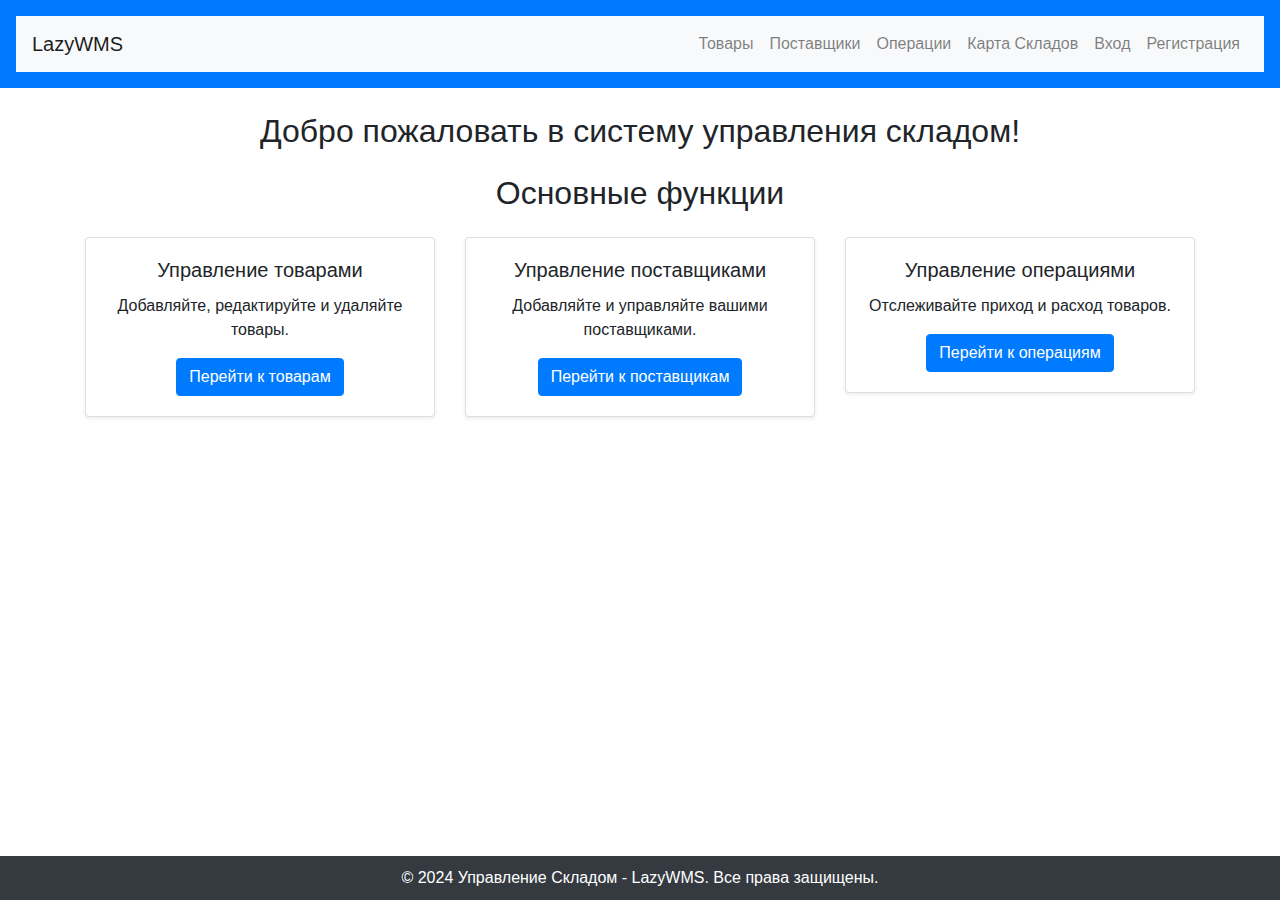
<file: static/index.html>
<!DOCTYPE html>
<html lang="ru">
<head>
    <meta charset="UTF-8">
    <meta name="viewport" content="width=device-width, initial-scale=1.0">
    <title>LazyWMS</title>
    <link rel="stylesheet" href="https://stackpath.bootstrapcdn.com/bootstrap/4.5.2/css/bootstrap.min.css">
    <link rel="stylesheet" href="style.css"> <!-- Updated link -->
    </head>
<body>

<header class="bg-primary text-white text-center p-3">
      <nav class="navbar navbar-expand-lg navbar-light bg-light">
        <a class="navbar-brand" href="#">LazyWMS</a>
        <button class="navbar-toggler" type="button" data-toggle="collapse" data-target="#navbarNav" aria-controls="navbarNav" aria-expanded="false" aria-label="Toggle navigation">
            <span class="navbar-toggler-icon"></span>
        </button>
        <div class="collapse navbar-collapse" id="navbarNav">
            <ul class="navbar-nav ml-auto">
                <li class="nav-item"><a class="nav-link" href="products.html">Товары</a></li>
                <li class="nav-item"><a class="nav-link" href="suppliers.html">Поставщики</a></li>
                <li class="nav-item"><a class="nav-link" href="operations.html">Операции</a></li>
                <li class="nav-item"><a class="nav-link" href="map.html">Карта Складов</a></li>
                <li class="nav-item"><a class="nav-link" href="/login">Вход</a></li>
                <li class="nav-item"><a class="nav-link" href="/register">Регистрация</a></li>
            </ul>
        </div>
    </nav>
</header>

<main class="container mt-4">
    <h2 class="text-center mb-4">Добро пожаловать в систему управления складом!</h2>
   
    <h2 class="text-center mb-4">Основные функции</h2>
    <div class="row text-center">
        <div class="col-md-4 mb-4">
            <div class="card shadow-sm">
                <div class="card-body">
                    <h5 class="card-title">Управление товарами</h5>
                    <p class="card-text">Добавляйте, редактируйте и удаляйте товары.</p>
                    <a href="products.html" class="btn btn-primary">Перейти к товарам</a>
                </div>
            </div>
        </div>

        <div class="col-md-4 mb-4">
            <div class="card shadow-sm">
                <div class="card-body">
                    <h5 class="card-title">Управление поставщиками</h5>
                    <p class="card-text">Добавляйте и управляйте вашими поставщиками.</p>
                    <a href="suppliers.html" class="btn btn-primary">Перейти к поставщикам</a>
                </div>
            </div>
        </div>

        <div class="col-md-4 mb-4">
            <div class="card shadow-sm">
                <div class="card-body">
                    <h5 class="card-title">Управление операциями</h5>
                    <p class="card-text">Отслеживайте приход и расход товаров.</p>
                    <a href="operations.html" class="btn btn-primary">Перейти к операциям</a>
                </div>
            </div>
        </div>
    </div>

</main>

<footer class='text-center mt-4'>
    © 2024 Управление Складом - LazyWMS. Все права защищены.
</footer>

<script src='https://code.jquery.com/jquery-3.5.1.slim.min.js'></script> 
<script src='https://cdn.jsdelivr.net/npm/@popperjs/core@2.9.2/dist/umd/popper.min.js'></script> 
<script src='https://stackpath.bootstrapcdn.com/bootstrap/4.5.2/js/bootstrap.min.js'></script>

</body>
</html>
</file>
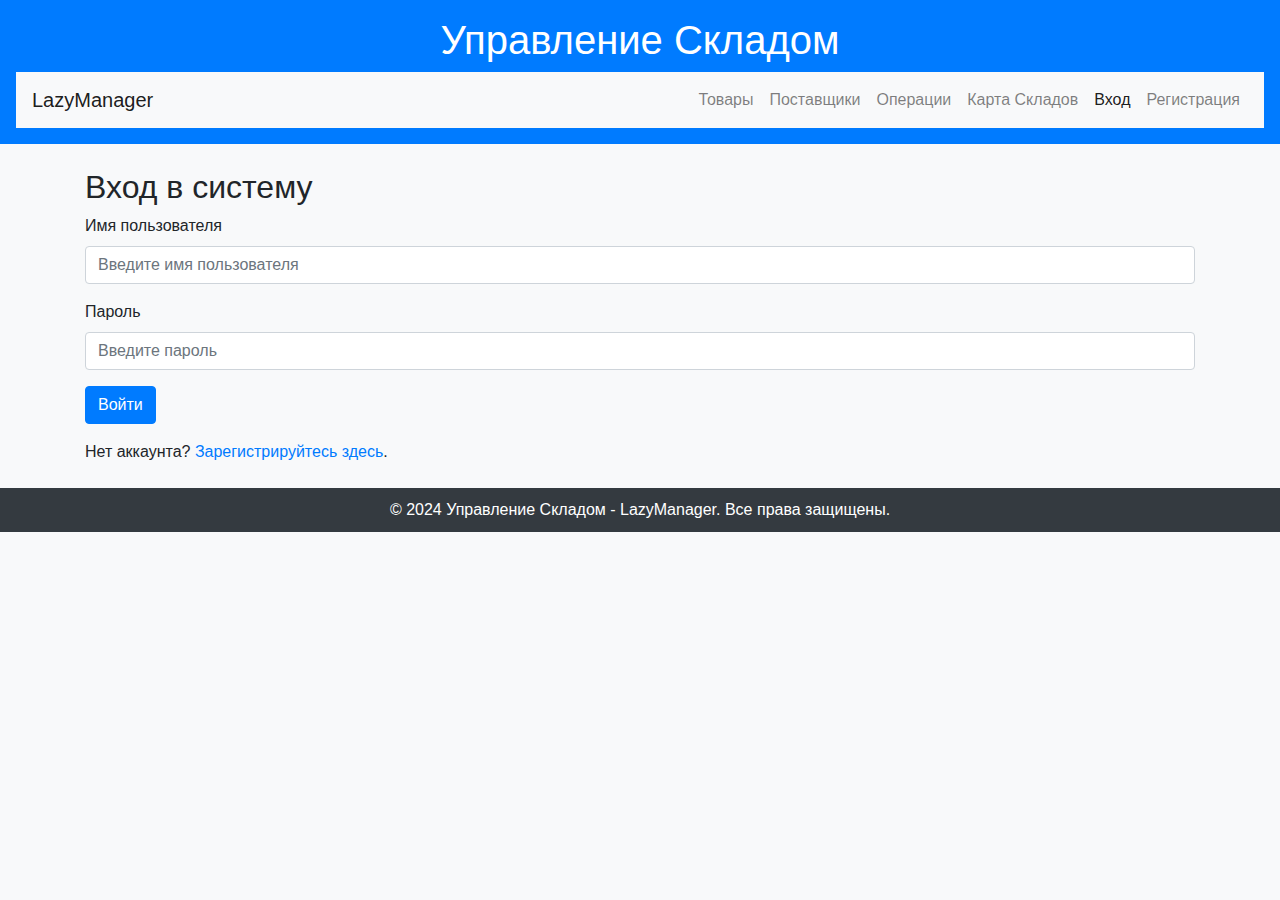
<file: static/login.html>
<!DOCTYPE html>
<html lang="ru">
<head>
    <meta charset="UTF-8">
    <meta name="viewport" content="width=device-width, initial-scale=1.0">
    <title>Вход - LazyManager</title>
    <link href="https://stackpath.bootstrapcdn.com/bootstrap/4.5.2/css/bootstrap.min.css" rel="stylesheet">
    <style>
        body {
            background-color: #f8f9fa;
        }
        footer {
            background-color: #343a40;
            color: white;
            padding: 10px 0;
        }
    </style>
</head>
<body>

<header class="bg-primary text-white text-center p-3">
    <h1>Управление Складом</h1>
    <nav class="navbar navbar-expand-lg navbar-light bg-light">
        <a class="navbar-brand" href="index.html">LazyManager</a>
        <button class="navbar-toggler" type="button" data-toggle="collapse" data-target="#navbarNav" aria-controls="navbarNav" aria-expanded="false" aria-label="Toggle navigation">
            <span class="navbar-toggler-icon"></span>
        </button>
        <div class="collapse navbar-collapse" id="navbarNav">
            <ul class="navbar-nav ml-auto">
                <li class="nav-item"><a class="nav-link" href="products.html">Товары</a></li>
                <li class="nav-item"><a class="nav-link" href="suppliers.html">Поставщики</a></li>
                <li class="nav-item"><a class="nav-link" href="operations.html">Операции</a></li>
                <li class="nav-item"><a class="nav-link" href="map.html">Карта Складов</a></li>
                <li class="nav-item active"><a class="nav-link" href="#">Вход</a></li>
                <li class="nav-item"><a class="nav-link" href="register.html">Регистрация</a></li>
            </ul>
        </div>
    </nav>
</header>

<main class="container mt-4">
    <h2>Вход в систему</h2>
    <form id='loginForm' onsubmit='loginUser(event)'>
        <div class='form-group'>
            <label for='username'>Имя пользователя</label>
            <input type='text' class='form-control' id='username' placeholder='Введите имя пользователя' required />
        </div>
        <div class='form-group'>
            <label for='password'>Пароль</label>
            <input type='password' class='form-control' id='password' placeholder='Введите пароль' required />
        </div>
        <button type='submit' class='btn btn-primary'>Войти</button>
    </form>

    <p class='mt-3'>Нет аккаунта? <a href='register.html'>Зарегистрируйтесь здесь</a>.</p>
</main>

<footer class='text-center mt-4'>
    © 2024 Управление Складом - LazyManager. Все права защищены.
</footer>

<script src='https://code.jquery.com/jquery-3.5.1.slim.min.js'></script>
<script src='https://cdn.jsdelivr.net/npm/@popperjs/core@2.9.2/dist/umd/popper.min.js'></script> 
<script src='https://stackpath.bootstrapcdn.com/bootstrap/4.5.2/js/bootstrap.min.js'></script> 

<script>
// Пример функции для обработки входа
function loginUser(event) {
    event.preventDefault();
    const username = document.getElementById('username').value;
    const password = document.getElementById('password').value;

    // Логика аутентификации (например, отправка данных на сервер)
    alert(`Вход выполнен для пользователя: ${username}`);
}
</script>

</body>
</html>
</file>
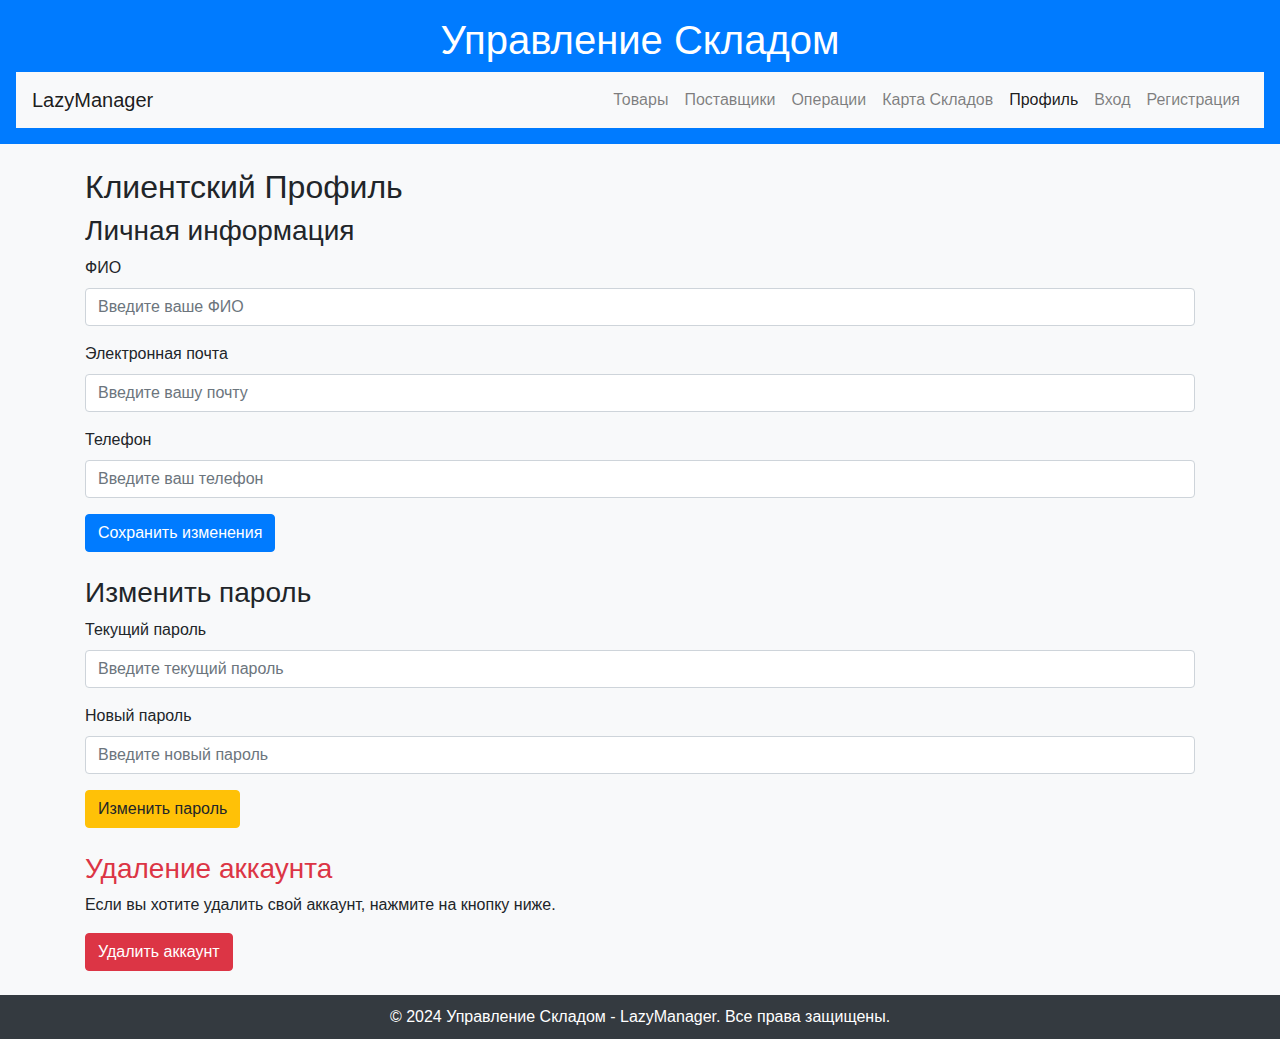
<file: static/profile.html>
<!DOCTYPE html>
<html lang="ru">
<head>
    <meta charset="UTF-8">
    <meta name="viewport" content="width=device-width, initial-scale=1.0">
    <title>Клиентский Профиль - LazyManager</title>
    <link href="https://stackpath.bootstrapcdn.com/bootstrap/4.5.2/css/bootstrap.min.css" rel="stylesheet">
    <style>
        body {
            background-color: #f8f9fa;
        }
        footer {
            background-color: #343a40;
            color: white;
            padding: 10px 0;
        }
    </style>
</head>
<body>

<header class="bg-primary text-white text-center p-3">
    <h1>Управление Складом</h1>
    <nav class="navbar navbar-expand-lg navbar-light bg-light">
        <a class="navbar-brand" href="index.html">LazyManager</a>
        <button class="navbar-toggler" type="button" data-toggle="collapse" data-target="#navbarNav" aria-controls="navbarNav" aria-expanded="false" aria-label="Toggle navigation">
            <span class="navbar-toggler-icon"></span>
        </button>
        <div class="collapse navbar-collapse" id="navbarNav">
            <ul class="navbar-nav ml-auto">
                <li class="nav-item"><a class="nav-link" href="products.html">Товары</a></li>
                <li class="nav-item"><a class="nav-link" href="suppliers.html">Поставщики</a></li>
                <li class="nav-item"><a class="nav-link" href="operations.html">Операции</a></li>
                <li class="nav-item"><a class="nav-link" href="map.html">Карта Складов</a></li>
                <li class="nav-item"><a class="nav-link active" href="#">Профиль</a></li>
                <li class="nav-item"><a class="nav-link" href="login.html">Вход</a></li>
                <li class="nav-item"><a class="nav-link" href="register.html">Регистрация</a></li>
            </ul>
        </div>
    </nav>
</header>

<main class="container mt-4">
    <h2>Клиентский Профиль</h2>

    <!-- Личная информация -->
    <h3>Личная информация</h3>
    <form id='profileForm' onsubmit='updateProfile(event)'>
        <div class='form-group'>
            <label for='fullName'>ФИО</label>
            <input type='text' class='form-control' id='fullName' placeholder='Введите ваше ФИО' required />
        </div>
        <div class='form-group'>
            <label for='email'>Электронная почта</label>
            <input type='email' class='form-control' id='email' placeholder='Введите вашу почту' required />
        </div>
        <div class='form-group'>
            <label for='phone'>Телефон</label>
            <input type='tel' class='form-control' id='phone' placeholder='Введите ваш телефон' required />
        </div>

        <!-- Кнопка для сохранения изменений -->
        <button type='submit' class='btn btn-primary'>Сохранить изменения</button>
    </form>

    <!-- Изменение пароля -->
    <h3 class="mt-4">Изменить пароль</h3>
    <form id='passwordForm' onsubmit='changePassword(event)'>
        <div class='form-group'>
            <label for='currentPassword'>Текущий пароль</label>
            <input type='password' class='form-control' id='currentPassword' placeholder='Введите текущий пароль' required />
        </div>
        <div class='form-group'>
            <label for='newPassword'>Новый пароль</label>
            <input type='password' class='form-control' id='newPassword' placeholder='Введите новый пароль' required />
        </div>
        <button type='submit' class='btn btn-warning'>Изменить пароль</button>
    </form>

    <!-- Удаление аккаунта -->
    <h3 class="mt-4 text-danger">Удаление аккаунта</h3>
    <p>Если вы хотите удалить свой аккаунт, нажмите на кнопку ниже.</p>
    <button onclick='deleteAccount()' class='btn btn-danger'>Удалить аккаунт</button>

</main>

<footer class='text-center mt-4'>
    © 2024 Управление Складом - LazyManager. Все права защищены.
</footer>

<script src='https://code.jquery.com/jquery-3.5.1.slim.min.js'></script>
<script src='https://cdn.jsdelivr.net/npm/@popperjs/core@2.9.2/dist/umd/popper.min.js'></script> 
<script src='https://stackpath.bootstrapcdn.com/bootstrap/4.5.2/js/bootstrap.min.js'></script> 

<script>
// Пример функции для обновления профиля
function updateProfile(event) {
    event.preventDefault();
    
    const fullName = document.getElementById('fullName').value;
    const email = document.getElementById('email').value;
    const phone = document.getElementById('phone').value;

    // Логика обновления профиля (например, отправка данных на сервер)
    alert(`Профиль обновлен: ${fullName}, ${email}, ${phone}`);
}

// Пример функции для изменения пароля
function changePassword(event) {
    event.preventDefault();
    
    const currentPassword = document.getElementById('currentPassword').value;
    const newPassword = document.getElementById('newPassword').value;

    // Логика изменения пароля (например, отправка данных на сервер)
    alert(`Пароль изменен для пользователя с текущим паролем: ${currentPassword}`);
}

// Пример функции для удаления аккаунта
function deleteAccount() {
    if (confirm("Вы уверены, что хотите удалить свой аккаунт? Это действие необратимо.")) {
        // Логика удаления аккаунта (например, отправка запроса на сервер)
        alert("Ваш аккаунт был удален.");
    }
}
</script>

</body>
</html>
</file>
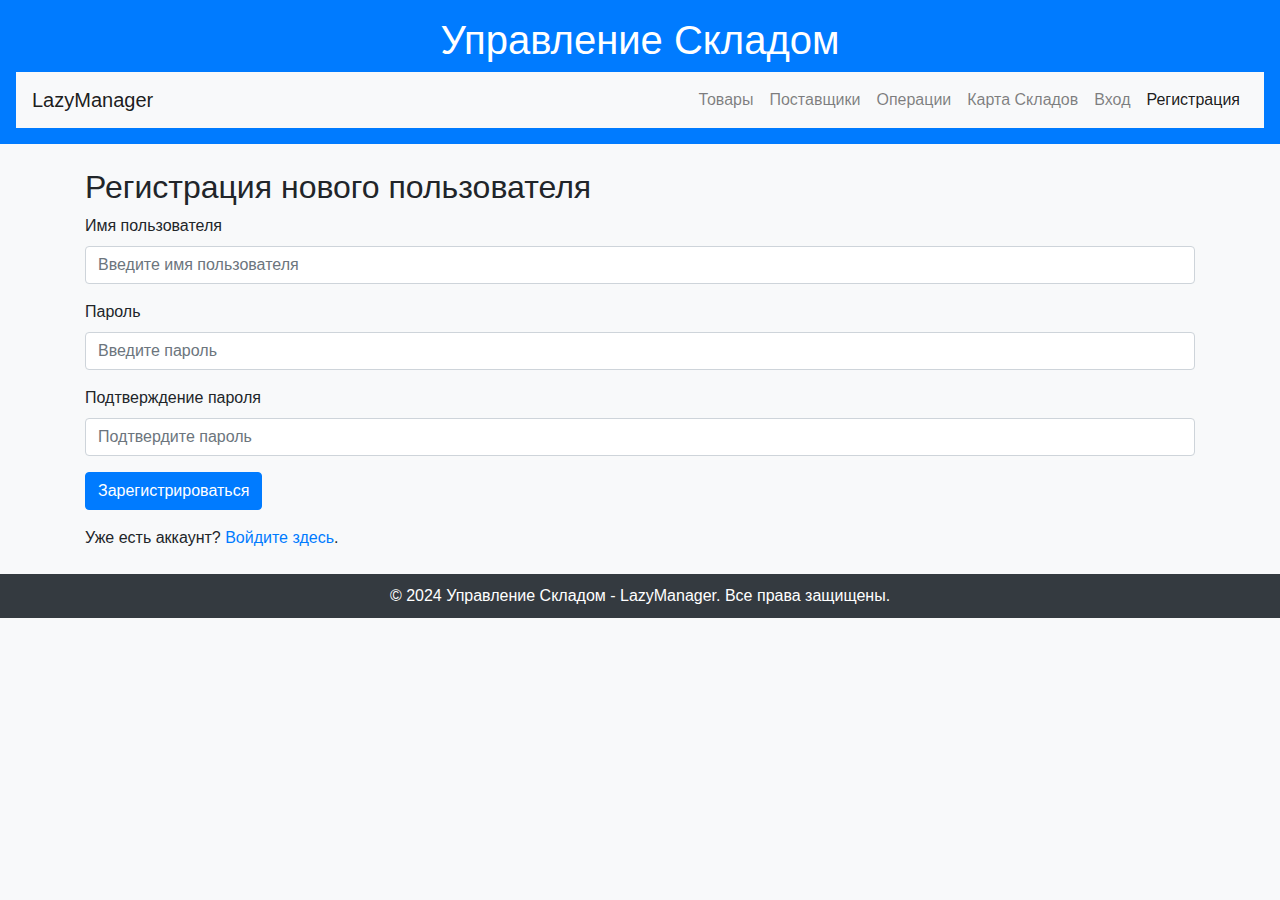
<file: static/register.html>
<!DOCTYPE html>
<html lang="ru">
<head>
    <meta charset="UTF-8">
    <meta name="viewport" content="width=device-width, initial-scale=1.0">
    <title>Регистрация - LazyManager</title>
    <link href="https://stackpath.bootstrapcdn.com/bootstrap/4.5.2/css/bootstrap.min.css" rel="stylesheet">
    <style>
        body {
            background-color: #f8f9fa;
        }
        footer {
            background-color: #343a40;
            color: white;
            padding: 10px 0;
        }
    </style>
</head>
<body>

<header class="bg-primary text-white text-center p-3">
    <h1>Управление Складом</h1>
    <nav class="navbar navbar-expand-lg navbar-light bg-light">
        <a class="navbar-brand" href="index.html">LazyManager</a>
        <button class="navbar-toggler" type="button" data-toggle="collapse" data-target="#navbarNav" aria-controls="navbarNav" aria-expanded="false" aria-label="Toggle navigation">
            <span class="navbar-toggler-icon"></span>
        </button>
        <div class="collapse navbar-collapse" id="navbarNav">
            <ul class="navbar-nav ml-auto">
                <li class="nav-item"><a class="nav-link" href="products.html">Товары</a></li>
                <li class="nav-item"><a class="nav-link" href="suppliers.html">Поставщики</a></li>
                <li class="nav-item"><a class="nav-link" href="operations.html">Операции</a></li>
                <li class="nav-item"><a class="nav-link" href="map.html">Карта Складов</a></li>
                <li class="nav-item"><a class="nav-link" href="#">Вход</a></li>
                <li class="nav-item active"><a class="nav-link" href="#">Регистрация</a></li>
            </ul>
        </div>
    </nav>
</header>

<main class="container mt-4">
    <h2>Регистрация нового пользователя</h2>
    <form id='registerForm' onsubmit='registerUser(event)'>
        <div class='form-group'>
            <label for='newUsername'>Имя пользователя</label>
            <input type='text' class='form-control' id='newUsername' placeholder='Введите имя пользователя' required />
        </div>
        <div class='form-group'>
            <label for='newPassword'>Пароль</label>
            <input type='password' class='form-control' id='newPassword' placeholder='Введите пароль' required />
        </div>
        <div class='form-group'>
            <label for='confirmPassword'>Подтверждение пароля</label>
            <input type='password' class='form-control' id='confirmPassword' placeholder='Подтвердите пароль' required />
        </div>
        <button type='submit' class='btn btn-primary'>Зарегистрироваться</button>
    </form>

    <p class='mt-3'>Уже есть аккаунт? <a href='login.html'>Войдите здесь</a>.</p>
</main>

<footer class='text-center mt-4'>
    © 2024 Управление Складом - LazyManager. Все права защищены.
</footer>

<script src='https://code.jquery.com/jquery-3.5.1.slim.min.js'></script>
<script src='https://cdn.jsdelivr.net/npm/@popperjs/core@2.9.2/dist/umd/popper.min.js'></script> 
<script src='https://stackpath.bootstrapcdn.com/bootstrap/4.5.2/js/bootstrap.min.js'></script> 

<script>
// Пример функции для обработки регистрации
function registerUser(event) {
    event.preventDefault();
    
    const newUsername = document.getElementById('newUsername').value;
    const newPassword = document.getElementById('newPassword').value;
    
    // Логика регистрации (например, отправка данных на сервер)
    alert(`Регистрация выполнена для пользователя: ${newUsername}`);
}
</script>

</body>
</html>
</file>
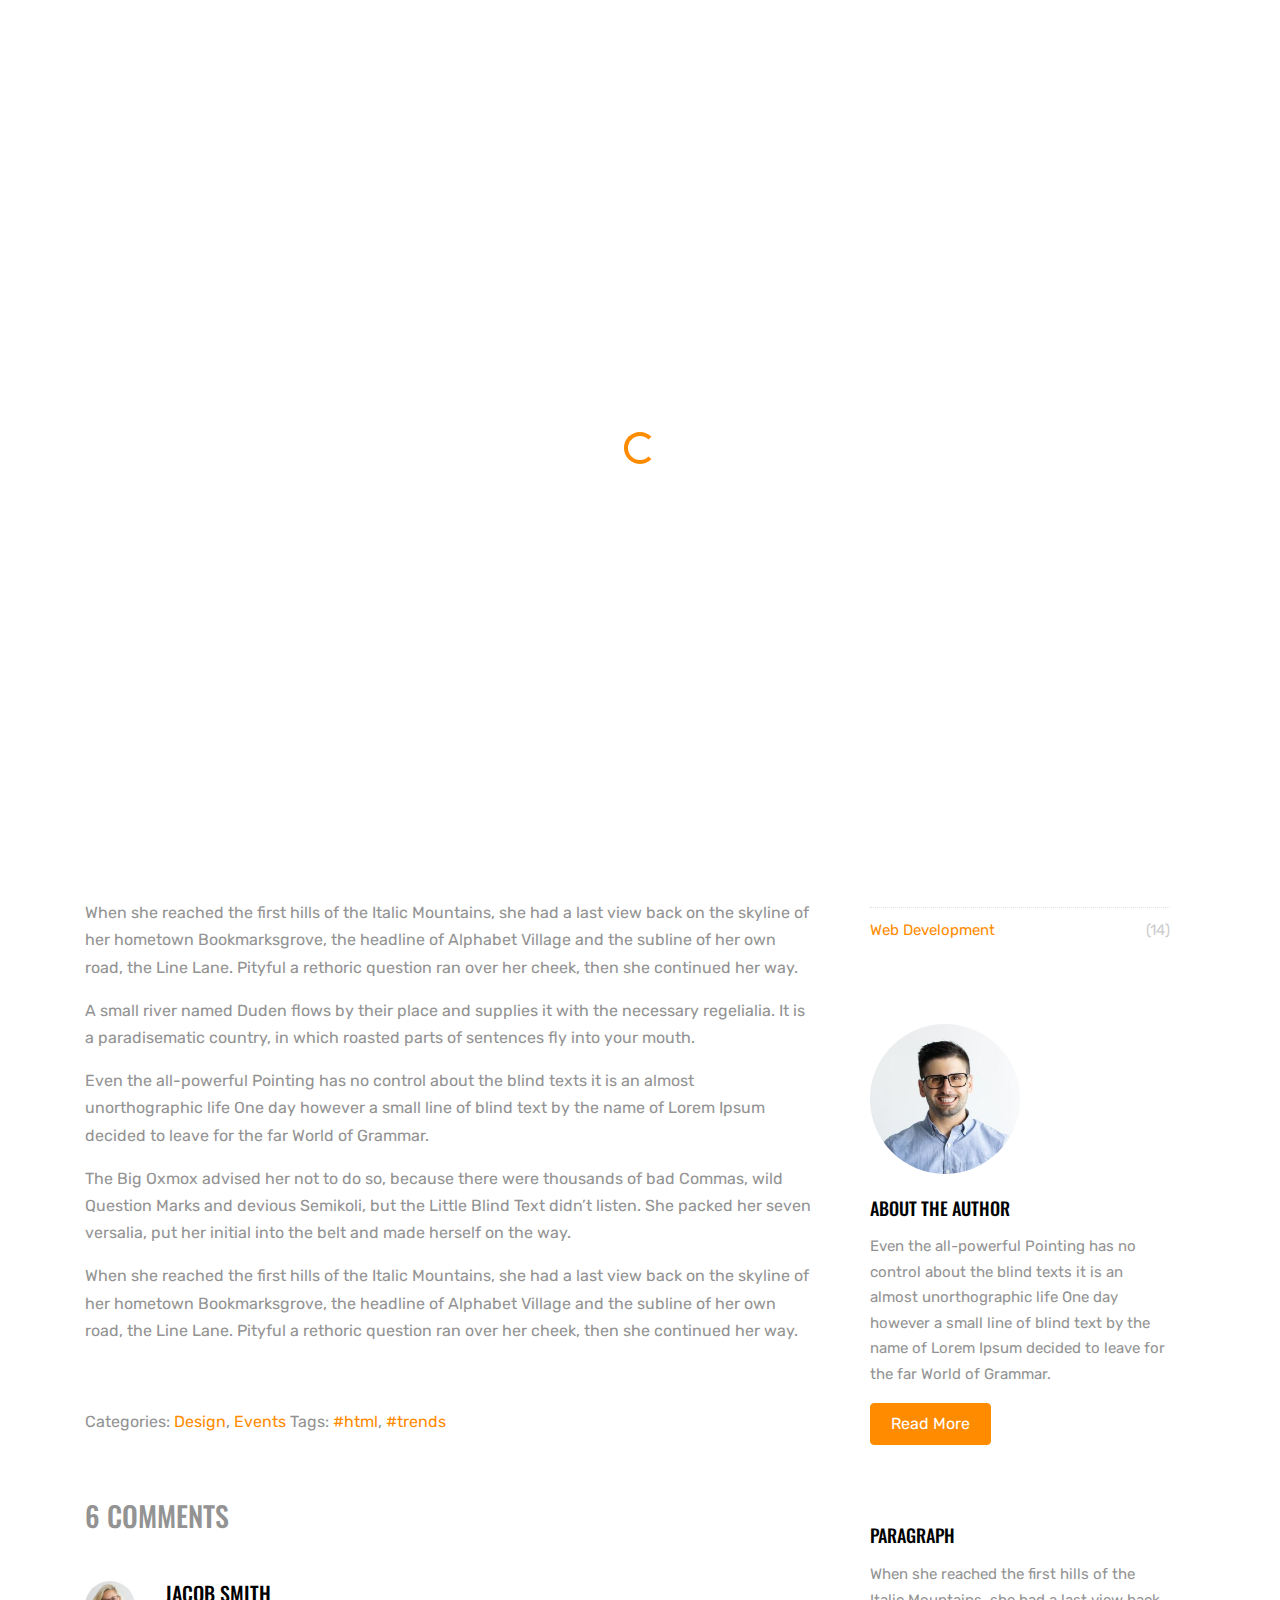
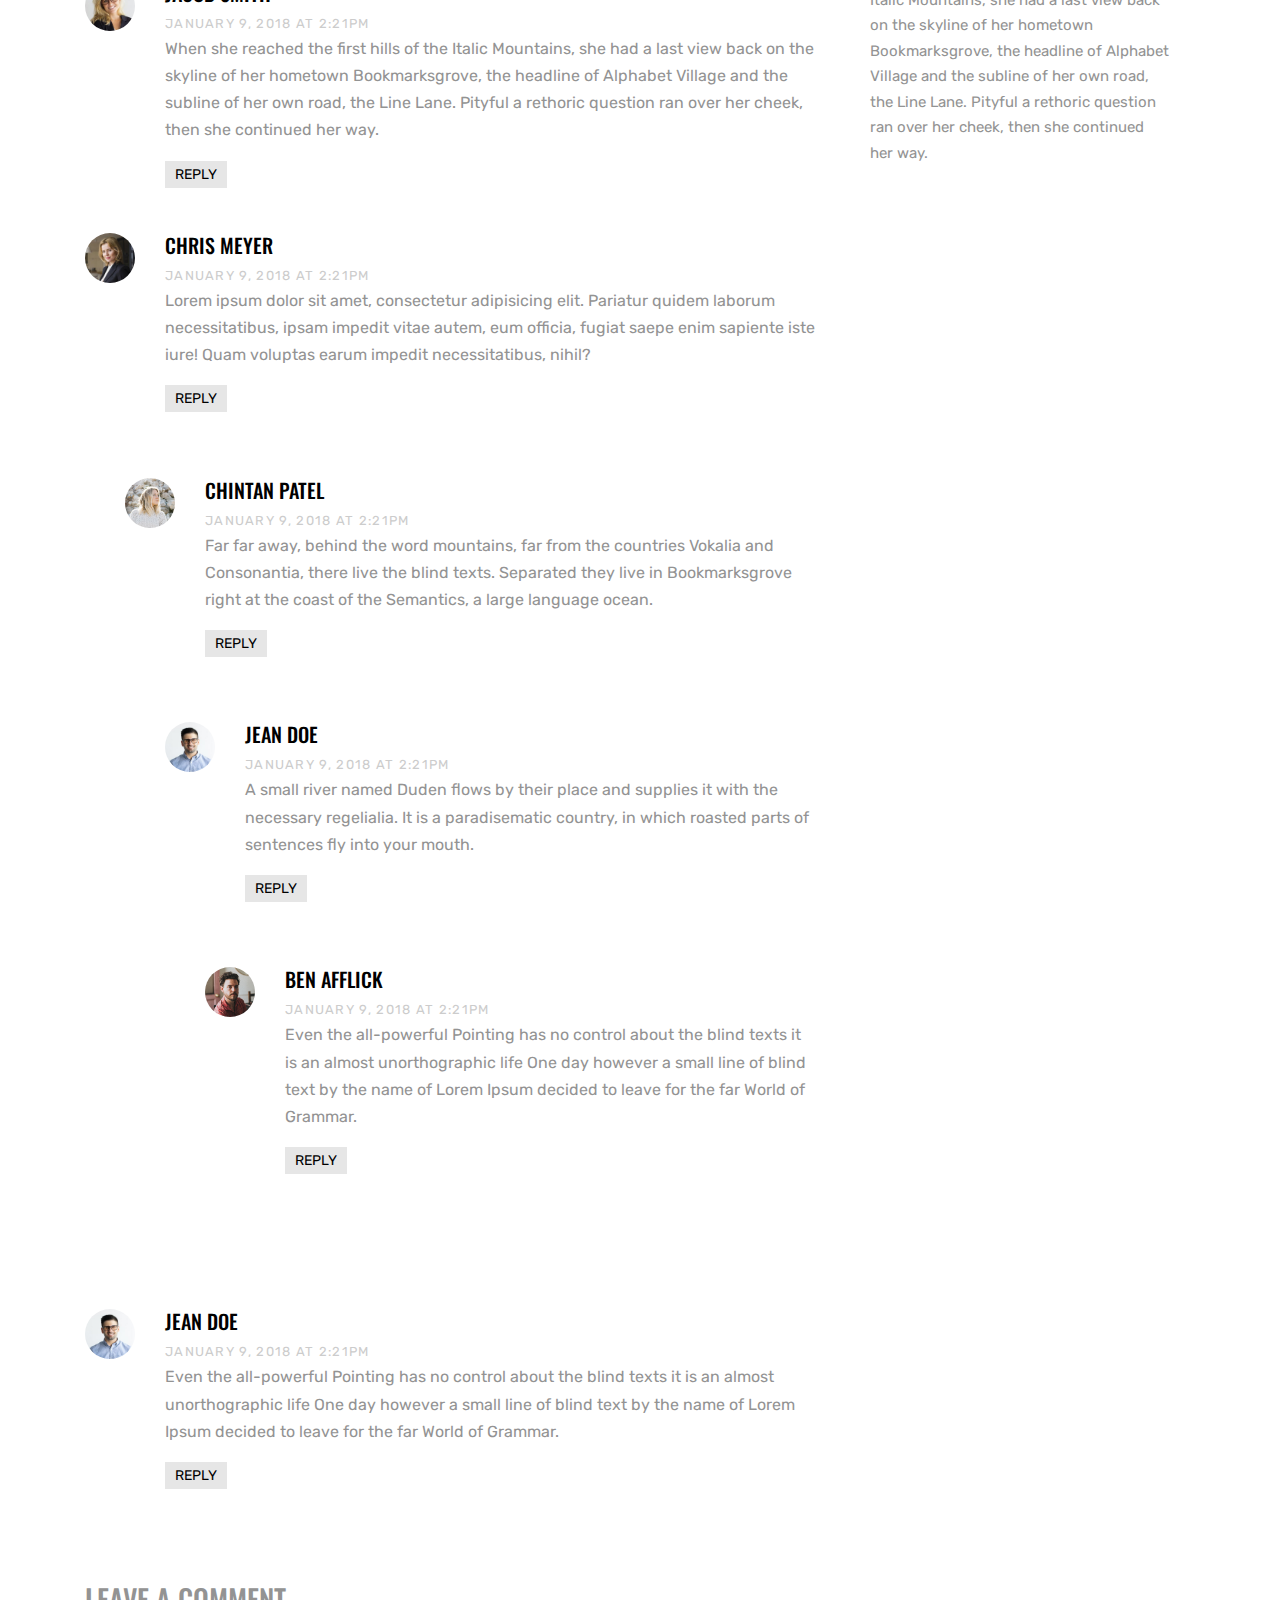
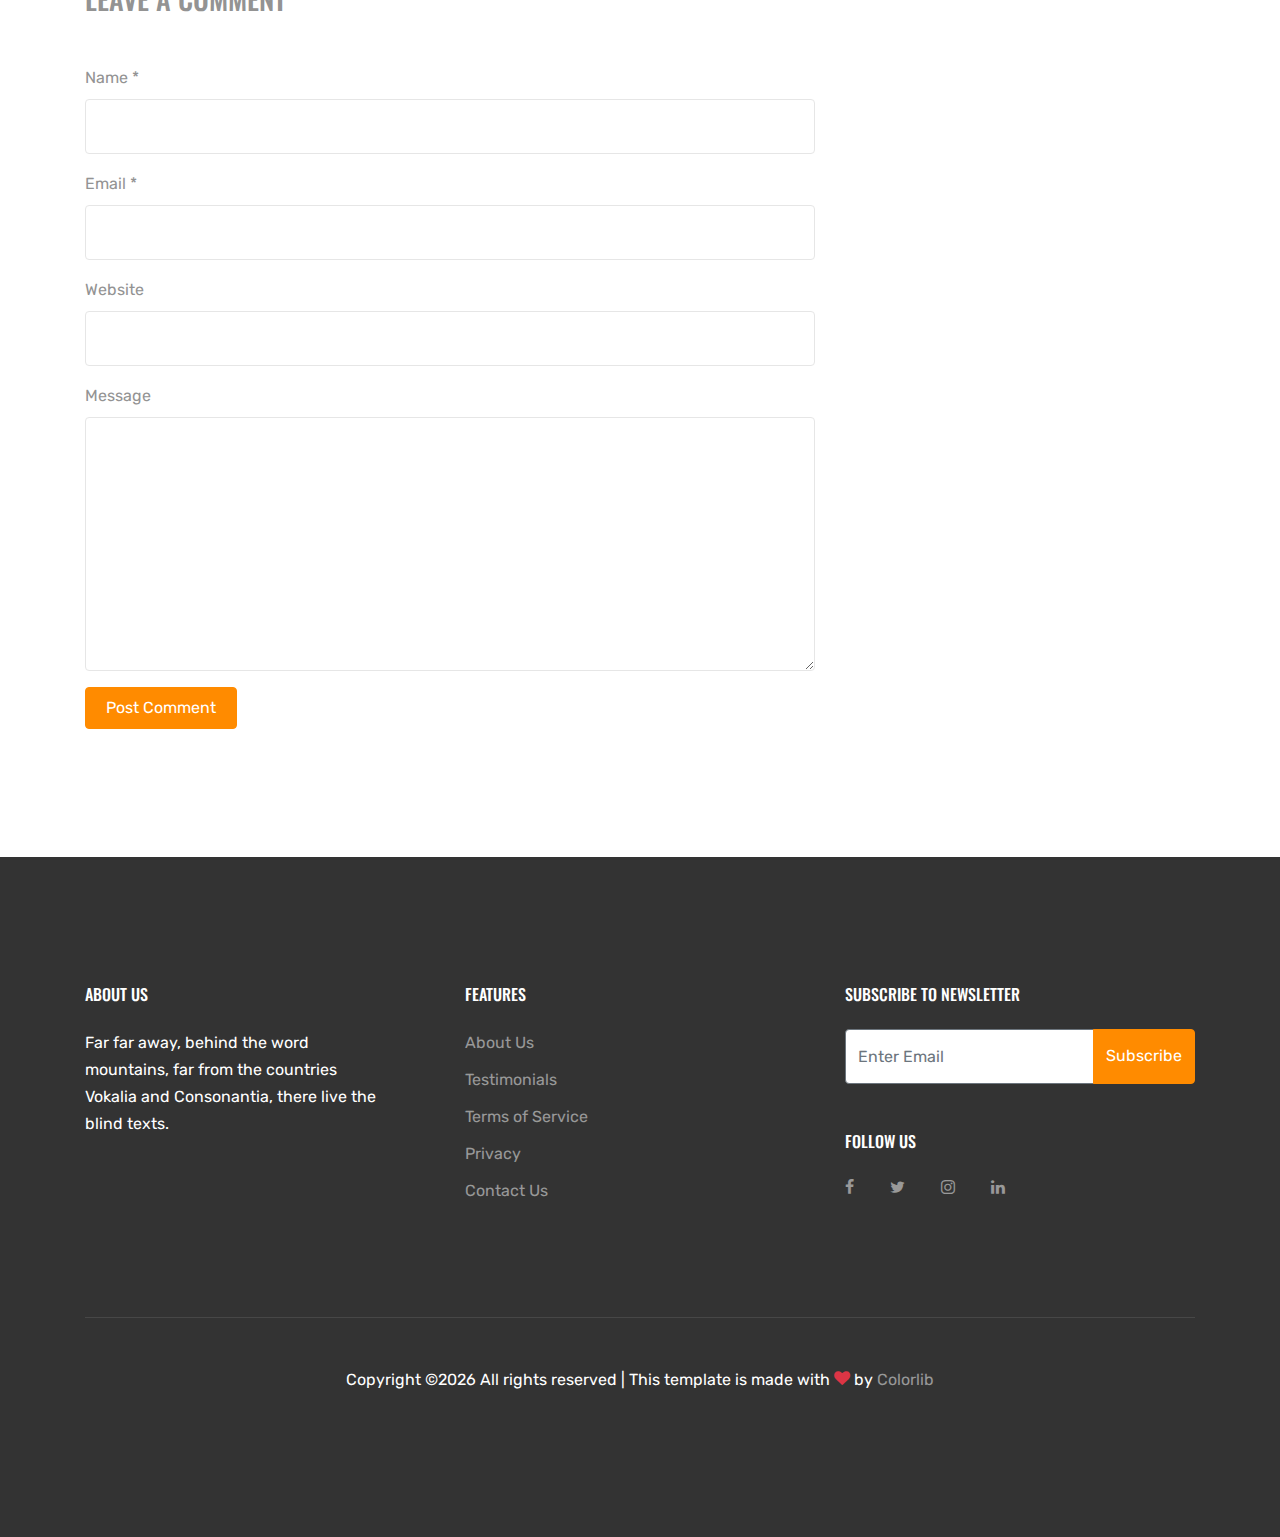
<file: static/single.html>
<!doctype html>
<html lang="en">

  <head>
    <title>Cargo &mdash; Website Template by Colorlib</title>
    <meta charset="utf-8">
    <meta name="viewport" content="width=device-width, initial-scale=1, shrink-to-fit=no">
    
    <link href="https://fonts.googleapis.com/css?family=Rubik:300,400,700|Oswald:400,700" rel="stylesheet">

    <link rel="stylesheet" href="fonts/icomoon/style.css">

    <link rel="stylesheet" href="css/bootstrap.min.css">
    <link rel="stylesheet" href="css/jquery.fancybox.min.css">
    <link rel="stylesheet" href="css/owl.carousel.min.css">
    <link rel="stylesheet" href="css/owl.theme.default.min.css">
    <link rel="stylesheet" href="fonts/flaticon/font/flaticon.css">
    <link rel="stylesheet" href="css/aos.css">

    <!-- MAIN CSS -->
    <link rel="stylesheet" href="css/style.css">

  </head>

  <body data-spy="scroll" data-target=".site-navbar-target" data-offset="300">

    <div id="overlayer"></div>
    <div class="loader">
      <div class="spinner-border text-primary" role="status">
        <span class="sr-only">Loading...</span>
      </div>
    </div>

    <div class="site-wrap" id="home-section">

      <div class="site-mobile-menu site-navbar-target">
        <div class="site-mobile-menu-header">
          <div class="site-mobile-menu-close mt-3">
            <span class="icon-close2 js-menu-toggle"></span>
          </div>
        </div>
        <div class="site-mobile-menu-body"></div>
      </div>


      <div class="top-bar">
        <div class="container">
          <div class="row">
            <div class="col-12">
              <a href="#" class=""><span class="mr-2  icon-envelope-open-o"></span> <span class="d-none d-md-inline-block">info@yourdomain.com</span></a>
              <span class="mx-md-2 d-inline-block"></span>
              <a href="#" class=""><span class="mr-2  icon-phone"></span> <span class="d-none d-md-inline-block">1+ (234) 5678 9101</span></a>


              <div class="float-right">

                <a href="#" class=""><span class="mr-2  icon-twitter"></span> <span class="d-none d-md-inline-block">Twitter</span></a>
                <span class="mx-md-2 d-inline-block"></span>
                <a href="#" class=""><span class="mr-2  icon-facebook"></span> <span class="d-none d-md-inline-block">Facebook</span></a>

              </div>

            </div>

          </div>

        </div>
      </div>

      <header class="site-navbar js-sticky-header site-navbar-target" role="banner">

        <div class="container">
          <div class="row align-items-center position-relative">


            <div class="site-logo">
              <a href="index.html" class="text-black"><span class="text-primary">Cargo</a>
            </div>

            <div class="col-12">
              <nav class="site-navigation text-right ml-auto " role="navigation">

                <ul class="site-menu main-menu js-clone-nav ml-auto d-none d-lg-block">
                  <li><a href="index.html#home-section" class="nav-link">Home</a></li>
                  <li><a href="index.html#services-section" class="nav-link">Services</a></li>


                  <li class="has-children">
                    <a href="index.html#about-section" class="nav-link">About Us</a>
                    <ul class="dropdown arrow-top">
                      <li><a href="index.html#team-section" class="nav-link">Team</a></li>
                      <li><a href="index.html#pricing-section" class="nav-link">Pricing</a></li>
                      <li><a href="index.html#faq-section" class="nav-link">FAQ</a></li>
                      <li class="has-children">
                        <a href="#">More Links</a>
                        <ul class="dropdown">
                          <li><a href="#">Menu One</a></li>
                          <li><a href="#">Menu Two</a></li>
                          <li><a href="#">Menu Three</a></li>
                        </ul>
                      </li>
                    </ul>
                  </li>

                  <li><a href="index.html#why-us-section" class="nav-link">Why Us</a></li>

                  <li><a href="index.html#testimonials-section" class="nav-link">Testimonials</a></li>
                  <li><a href="index.html#blog-section" class="nav-link">Blog</a></li>
                  <li><a href="index.html#contact-section" class="nav-link">Contact</a></li>
                </ul>
              </nav>

            </div>

            <div class="toggle-button d-inline-block d-lg-none"><a href="#" class="site-menu-toggle py-5 js-menu-toggle text-black"><span class="icon-menu h3"></span></a></div>

          </div>
        </div>

      </header>

      <div class="site-section-cover overlay inner-page bg-light" style="background-image: url('images/cargo_sea_big.jpg')" data-aos="fade">
      
      <div class="container">
        <div class="row align-items-center justify-content-center text-center">
          <div class="col-lg-10">

            <div class="box-shadow-content">
              <div class="block-heading-1">
                <span class="d-block mb-3 text-white" data-aos="fade-up">April 9th, 2019 <span class="mx-2 text-primary">&bullet;</span> by James Miller</span>
                <h1 class="mb-4" data-aos="fade-up" data-aos-delay="100">Single Blog Posts Title</h1>
              </div>
              
              
            </div>
          </div>
        </div>
      </div>
      
    </div>

    
    
    <div class="site-section">
      <div class="container">
        <div class="row">
          <div class="col-md-8 blog-content">
            <p class="lead">Far far away, behind the word mountains, far from the countries Vokalia and Consonantia, there live the blind texts. Separated they live in Bookmarksgrove right at the coast of the Semantics, a large language ocean.</p>
            <p>A small river named Duden flows by their place and supplies it with the necessary regelialia. It is a paradisematic country, in which roasted parts of sentences fly into your mouth.</p>

            <blockquote><p>Even the all-powerful Pointing has no control about the blind texts it is an almost unorthographic life One day however a small line of blind text by the name of Lorem Ipsum decided to leave for the far World of Grammar.</p></blockquote>

            <p>The Big Oxmox advised her not to do so, because there were thousands of bad Commas, wild Question Marks and devious Semikoli, but the Little Blind Text didn’t listen. She packed her seven versalia, put her initial into the belt and made herself on the way.</p>

            <p>When she reached the first hills of the Italic Mountains, she had a last view back on the skyline of her hometown Bookmarksgrove, the headline of Alphabet Village and the subline of her own road, the Line Lane. Pityful a rethoric question ran over her cheek, then she continued her way.</p>

            <p>A small river named Duden flows by their place and supplies it with the necessary regelialia. It is a paradisematic country, in which roasted parts of sentences fly into your mouth.</p>

            <blockquote><p>Even the all-powerful Pointing has no control about the blind texts it is an almost unorthographic life One day however a small line of blind text by the name of Lorem Ipsum decided to leave for the far World of Grammar.</p></blockquote>

            <p>The Big Oxmox advised her not to do so, because there were thousands of bad Commas, wild Question Marks and devious Semikoli, but the Little Blind Text didn’t listen. She packed her seven versalia, put her initial into the belt and made herself on the way.</p>
            
            <p>When she reached the first hills of the Italic Mountains, she had a last view back on the skyline of her hometown Bookmarksgrove, the headline of Alphabet Village and the subline of her own road, the Line Lane. Pityful a rethoric question ran over her cheek, then she continued her way.</p>


            <div class="pt-5">
              <p>Categories:  <a href="#">Design</a>, <a href="#">Events</a>  Tags: <a href="#">#html</a>, <a href="#">#trends</a></p>
            </div>


            <div class="pt-5">
              <h3 class="mb-5">6 Comments</h3>
              <ul class="comment-list">
                <li class="comment">
                  <div class="vcard bio">
                    <img src="images/person_2.jpg" alt="Image">
                  </div>
                  <div class="comment-body">
                    <h3>Jacob Smith</h3>
                    <div class="meta">January 9, 2018 at 2:21pm</div>
                    <p>When she reached the first hills of the Italic Mountains, she had a last view back on the skyline of her hometown Bookmarksgrove, the headline of Alphabet Village and the subline of her own road, the Line Lane. Pityful a rethoric question ran over her cheek, then she continued her way.</p>
                    <p><a href="#" class="reply">Reply</a></p>
                  </div>
                </li>

                <li class="comment">
                  <div class="vcard bio">
                    <img src="images/person_3.jpg" alt="Image">
                  </div>
                  <div class="comment-body">
                    <h3>Chris Meyer</h3>
                    <div class="meta">January 9, 2018 at 2:21pm</div>
                    <p>Lorem ipsum dolor sit amet, consectetur adipisicing elit. Pariatur quidem laborum necessitatibus, ipsam impedit vitae autem, eum officia, fugiat saepe enim sapiente iste iure! Quam voluptas earum impedit necessitatibus, nihil?</p>
                    <p><a href="#" class="reply">Reply</a></p>
                  </div>

                  <ul class="children">
                    <li class="comment">
                      <div class="vcard bio">
                        <img src="images/person_5.jpg" alt="Image">
                      </div>
                      <div class="comment-body">
                        <h3>Chintan Patel</h3>
                        <div class="meta">January 9, 2018 at 2:21pm</div>
                        <p>Far far away, behind the word mountains, far from the countries Vokalia and Consonantia, there live the blind texts. Separated they live in Bookmarksgrove right at the coast of the Semantics, a large language ocean.</p>
                        <p><a href="#" class="reply">Reply</a></p>
                      </div>


                      <ul class="children">
                        <li class="comment">
                          <div class="vcard bio">
                            <img src="images/person_1.jpg" alt="Image">
                          </div>
                          <div class="comment-body">
                            <h3>Jean Doe</h3>
                            <div class="meta">January 9, 2018 at 2:21pm</div>
                            <p>A small river named Duden flows by their place and supplies it with the necessary regelialia. It is a paradisematic country, in which roasted parts of sentences fly into your mouth.</p>
                            <p><a href="#" class="reply">Reply</a></p>
                          </div>

                            <ul class="children">
                              <li class="comment">
                                <div class="vcard bio">
                                  <img src="images/person_4.jpg" alt="Image">
                                </div>
                                <div class="comment-body">
                                  <h3>Ben Afflick</h3>
                                  <div class="meta">January 9, 2018 at 2:21pm</div>
                                  <p>Even the all-powerful Pointing has no control about the blind texts it is an almost unorthographic life One day however a small line of blind text by the name of Lorem Ipsum decided to leave for the far World of Grammar.</p>
                                  <p><a href="#" class="reply">Reply</a></p>
                                </div>
                              </li>
                            </ul>
                        </li>
                      </ul>
                    </li>
                  </ul>
                </li>

                <li class="comment">
                  <div class="vcard bio">
                    <img src="images/person_1.jpg" alt="Image">
                  </div>
                  <div class="comment-body">
                    <h3>Jean Doe</h3>
                    <div class="meta">January 9, 2018 at 2:21pm</div>
                    <p>Even the all-powerful Pointing has no control about the blind texts it is an almost unorthographic life One day however a small line of blind text by the name of Lorem Ipsum decided to leave for the far World of Grammar.</p>
                    <p><a href="#" class="reply">Reply</a></p>
                  </div>
                </li>
              </ul>
              <!-- END comment-list -->
              
              <div class="comment-form-wrap pt-5">
                <h3 class="mb-5">Leave a comment</h3>
                <form action="#" class="">
                  <div class="form-group">
                    <label for="name">Name *</label>
                    <input type="text" class="form-control" id="name">
                  </div>
                  <div class="form-group">
                    <label for="email">Email *</label>
                    <input type="email" class="form-control" id="email">
                  </div>
                  <div class="form-group">
                    <label for="website">Website</label>
                    <input type="url" class="form-control" id="website">
                  </div>

                  <div class="form-group">
                    <label for="message">Message</label>
                    <textarea name="" id="message" cols="30" rows="10" class="form-control"></textarea>
                  </div>
                  <div class="form-group">
                    <input type="submit" value="Post Comment" class="btn btn-primary btn-md text-white">
                  </div>

                </form>
              </div>
            </div>

          </div>
          <div class="col-md-4 sidebar">
            <div class="sidebar-box">
              <form action="#" class="search-form">
                <div class="form-group">
                  <span class="icon fa fa-search"></span>
                  <input type="text" class="form-control" placeholder="Type a keyword and hit enter">
                </div>
              </form>
            </div>
            <div class="sidebar-box">
              <div class="categories">
                <h3>Categories</h3>
                <li><a href="#">Creatives <span>(12)</span></a></li>
                <li><a href="#">News <span>(22)</span></a></li>
                <li><a href="#">Design <span>(37)</span></a></li>
                <li><a href="#">HTML <span>(42)</span></a></li>
                <li><a href="#">Web Development <span>(14)</span></a></li>
              </div>
            </div>
            <div class="sidebar-box">
              <img src="images/person_1.jpg" alt="Image" class="img-fluid mb-4 w-50 rounded-circle">
              <h3 class="text-black">About The Author</h3>
              <p>Even the all-powerful Pointing has no control about the blind texts it is an almost unorthographic life One day however a small line of blind text by the name of Lorem Ipsum decided to leave for the far World of Grammar.</p>
              <p><a href="#" class="btn btn-primary btn-md text-white">Read More</a></p>
            </div>

            <div class="sidebar-box">
              <h3 class="text-black">Paragraph</h3>
              <p>When she reached the first hills of the Italic Mountains, she had a last view back on the skyline of her hometown Bookmarksgrove, the headline of Alphabet Village and the subline of her own road, the Line Lane. Pityful a rethoric question ran over her cheek, then she continued her way.</p>
            </div>
          </div>
        </div>
      </div>
    </div>


    <footer class="site-footer">
      <div class="container">
        <div class="row">
          <div class="col-md-6">
            <div class="row">
              <div class="col-md-7">
                <h2 class="footer-heading mb-4">About Us</h2>
                <p>Far far away, behind the word mountains, far from the countries Vokalia and Consonantia, there live the blind texts. </p>
              </div>
              <div class="col-md-4 ml-auto">
                <h2 class="footer-heading mb-4">Features</h2>
                <ul class="list-unstyled">
                  <li><a href="#">About Us</a></li>
                  <li><a href="#">Testimonials</a></li>
                  <li><a href="#">Terms of Service</a></li>
                  <li><a href="#">Privacy</a></li>
                  <li><a href="#">Contact Us</a></li>
                </ul>
              </div>

            </div>
          </div>
          <div class="col-md-4 ml-auto">

            <div class="mb-5">
              <h2 class="footer-heading mb-4">Subscribe to Newsletter</h2>
              <form action="#" method="post" class="footer-suscribe-form">
                <div class="input-group mb-3">
                  <input type="text" class="form-control border-secondary text-white bg-transparent" placeholder="Enter Email" aria-label="Enter Email" aria-describedby="button-addon2">
                  <div class="input-group-append">
                    <button class="btn btn-primary text-white" type="button" id="button-addon2">Subscribe</button>
                  </div>
                </div>
            </div>


            <h2 class="footer-heading mb-4">Follow Us</h2>
            <a href="#about-section" class="smoothscroll pl-0 pr-3"><span class="icon-facebook"></span></a>
            <a href="#" class="pl-3 pr-3"><span class="icon-twitter"></span></a>
            <a href="#" class="pl-3 pr-3"><span class="icon-instagram"></span></a>
            <a href="#" class="pl-3 pr-3"><span class="icon-linkedin"></span></a>
            </form>
          </div>
        </div>
        <div class="row pt-5 mt-5 text-center">
          <div class="col-md-12">
            <div class="border-top pt-5">
              <p class="copyright">
            <!-- Link back to Colorlib can't be removed. Template is licensed under CC BY 3.0. -->
            Copyright &copy;<script>document.write(new Date().getFullYear());</script> All rights reserved | This template is made with <i class="icon-heart text-danger" aria-hidden="true"></i> by <a href="https://colorlib.com" target="_blank" >Colorlib</a>
            <!-- Link back to Colorlib can't be removed. Template is licensed under CC BY 3.0. -->
            </p>
            </div>
          </div>

        </div>
      </div>
    </footer>

    </div>

    <script src="js/jquery-3.3.1.min.js"></script>
    <script src="js/popper.min.js"></script>
    <script src="js/bootstrap.min.js"></script>
    <script src="js/owl.carousel.min.js"></script>
    <script src="js/jquery.sticky.js"></script>
    <script src="js/jquery.waypoints.min.js"></script>
    <script src="js/jquery.animateNumber.min.js"></script>
    <script src="js/jquery.fancybox.min.js"></script>
    <script src="js/jquery.easing.1.3.js"></script>
    <script src="js/aos.js"></script>

    <script src="js/main.js"></script>


  </body>

</html>
</file>
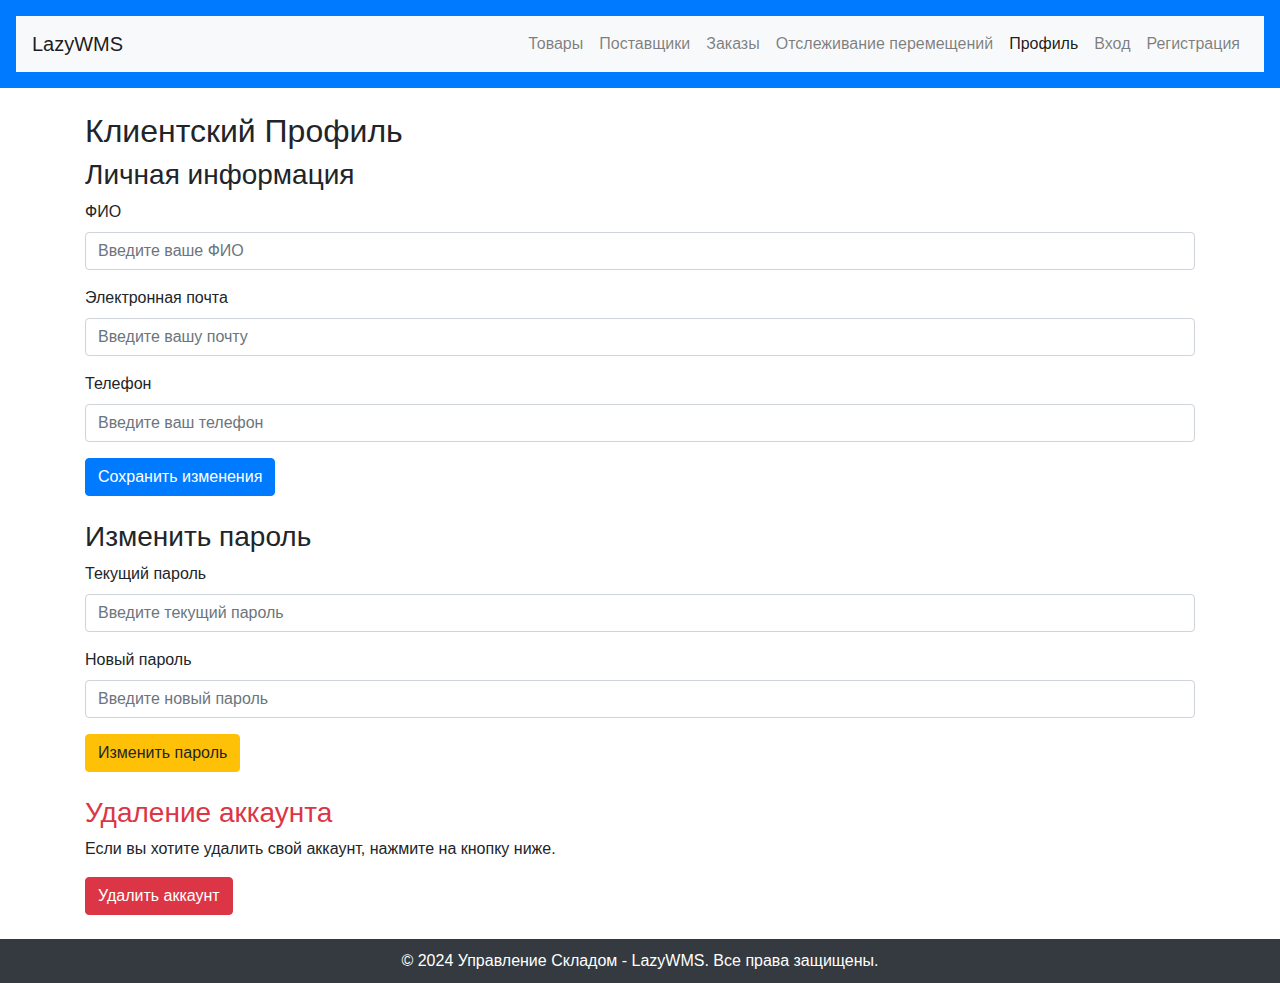
<file: templates/profile.html>
<!DOCTYPE html>
<html lang="ru">
<head>
    <meta charset="UTF-8">
    <meta name="viewport" content="width=device-width, initial-scale=1.0">
    <title>Клиентский Профиль - WMS</title>
    <link href="https://stackpath.bootstrapcdn.com/bootstrap/4.5.2/css/bootstrap.min.css" rel="stylesheet">
    <link rel="stylesheet" href="/static/style.css"> <!-- Updated link -->
</head>
<body>

<header class="bg-primary text-white text-center p-3">
    <nav class="navbar navbar-expand-lg navbar-light bg-light">
        <a class="navbar-brand" href="/static/index.html">LazyWMS</a>
        <button class="navbar-toggler" type="button" data-toggle="collapse" data-target="#navbarNav" aria-controls="navbarNav" aria-expanded="false" aria-label="Toggle navigation">
            <span class="navbar-toggler-icon"></span>
        </button>
        <div class="collapse navbar-collapse" id="navbarNav">
            <ul class="navbar-nav ml-auto">
                <li class="nav-item"><a class="nav-link" href="/static/products.html">Товары</a></li>
                <li class="nav-item"><a class="nav-link" href="/static/suppliers.html">Поставщики</a></li>
                <li class="nav-item"><a class="nav-link" href="/static/orders.html">Заказы</a></li>
                <li class="nav-item"><a class="nav-link" href="/static/movements.html">Отслеживание перемещений</a></li>
                <li class="nav-item"><a class="nav-link active" href="#">Профиль</a></li>
                <li class="nav-item"><a class="nav-link" href="/login.html">Вход</a></li>
                <li class="nav-item"><a class="nav-link" href="/register.html">Регистрация</a></li>
            </ul>
        </div>
    </nav>
</header>

<main class="container mt-4">
    <h2>Клиентский Профиль</h2>

    <!-- Личная информация -->
    <h3>Личная информация</h3>
    <form id='profileForm' onsubmit='updateProfile(event)'>
        <div class='form-group'>
            <label for='fullName'>ФИО</label>
            <input type='text' class='form-control' id='fullName' placeholder='Введите ваше ФИО' required />
        </div>
        <div class='form-group'>
            <label for='email'>Электронная почта</label>
            <input type='email' class='form-control' id='email' placeholder='Введите вашу почту' required />
        </div>
        <div class='form-group'>
            <label for='phone'>Телефон</label>
            <input type='tel' class='form-control' id='phone' placeholder='Введите ваш телефон' required />
        </div>

        <!-- Кнопка для сохранения изменений -->
        <button type='submit' class='btn btn-primary'>Сохранить изменения</button>
    </form>

    <!-- Изменение пароля -->
    <h3 class="mt-4">Изменить пароль</h3>
    <form id='passwordForm' onsubmit='changePassword(event)'>
        <div class='form-group'>
            <label for='currentPassword'>Текущий пароль</label>
            <input type='password' class='form-control' id='currentPassword' placeholder='Введите текущий пароль' required />
        </div>
        <div class='form-group'>
            <label for='newPassword'>Новый пароль</label>
            <input type='password' class='form-control' id='newPassword' placeholder='Введите новый пароль' required />
        </div>
        <button type='submit' class='btn btn-warning'>Изменить пароль</button>
    </form>

    <!-- Удаление аккаунта -->
    <h3 class="mt-4 text-danger">Удаление аккаунта</h3>
    <p>Если вы хотите удалить свой аккаунт, нажмите на кнопку ниже.</p>
    <button onclick='deleteAccount()' class='btn btn-danger'>Удалить аккаунт</button>

</main>

<footer class='text-center mt-4'>
    © 2024 Управление Складом - LazyWMS. Все права защищены.
</footer>

<script src='https://code.jquery.com/jquery-3.5.1.slim.min.js'></script>
<script src='https://cdn.jsdelivr.net/npm/@popperjs/core@2.9.2/dist/umd/popper.min.js'></script> 
<script src='https://stackpath.bootstrapcdn.com/bootstrap/4.5.2/js/bootstrap.min.js'></script> 

<script>
// Пример функции для обновления профиля
function updateProfile(event) {
    event.preventDefault();
    
    const fullName = document.getElementById('fullName').value;
    const email = document.getElementById('email').value;
    const phone = document.getElementById('phone').value;

    // Логика обновления профиля (например, отправка данных на сервер)
    alert(`Профиль обновлен: ${fullName}, ${email}, ${phone}`);
}

// Пример функции для изменения пароля
function changePassword(event) {
    event.preventDefault();
    
    const currentPassword = document.getElementById('currentPassword').value;
    const newPassword = document.getElementById('newPassword').value;

    // Логика изменения пароля (например, отправка данных на сервер)
    alert(`Пароль изменен для пользователя с текущим паролем: ${currentPassword}`);
}

// Пример функции для удаления аккаунта
function deleteAccount() {
    if (confirm("Вы уверены, что хотите удалить свой аккаунт? Это действие необратимо.")) {
        // Логика удаления аккаунта (например, отправка запроса на сервер)
        alert("Ваш аккаунт был удален.");
    }
}
</script>

</body>
</html>
</file>
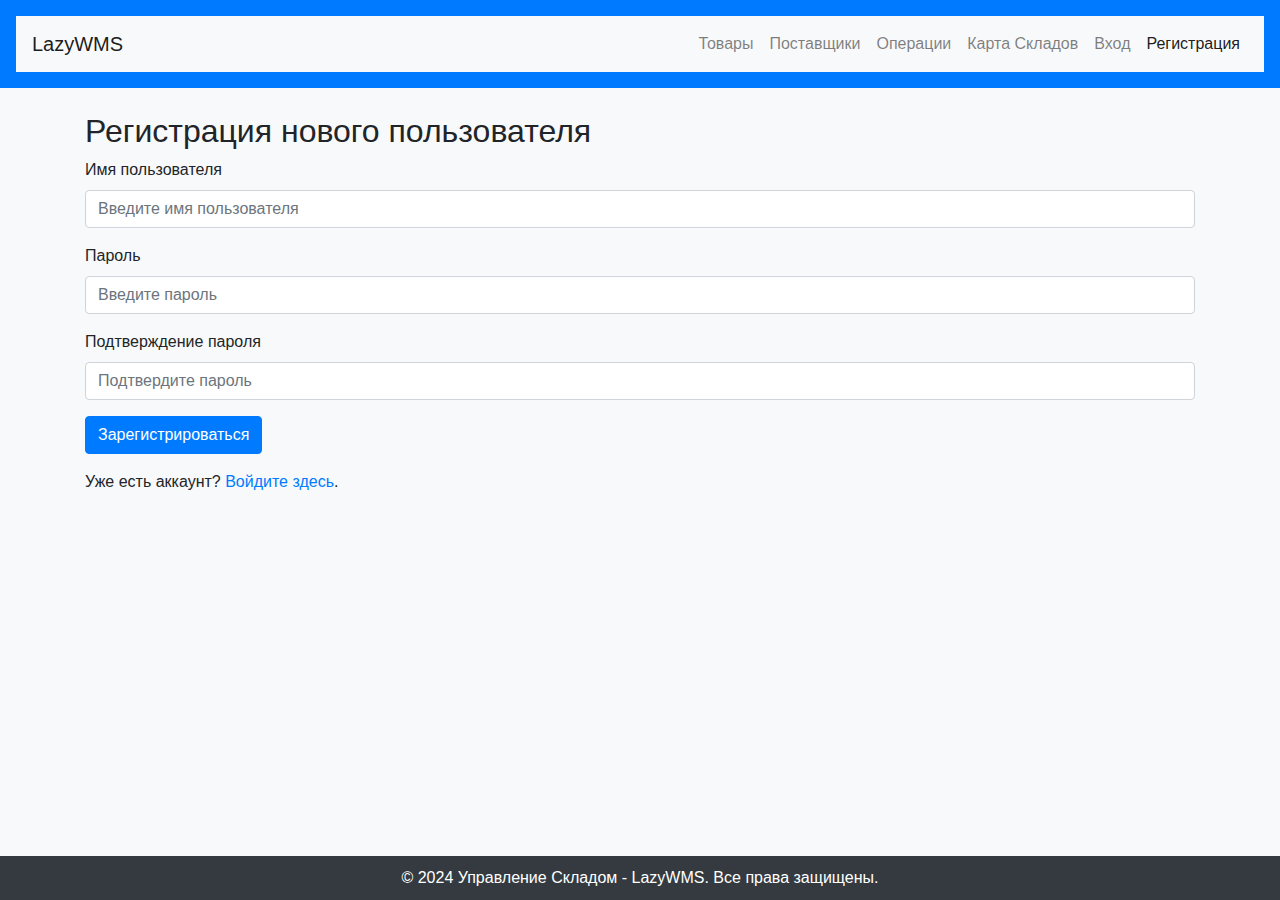
<file: templates/register.html>
<!DOCTYPE html>
<html lang="ru">
<head>
    <meta charset="UTF-8">
    <meta name="viewport" content="width=device-width, initial-scale=1.0">
    <title>Регистрация - LazyWMS</title>
    <link href="https://stackpath.bootstrapcdn.com/bootstrap/4.5.2/css/bootstrap.min.css" rel="stylesheet">

    <link rel="stylesheet" href="/static/style.css"> <!-- Updated link -->
    <style>
        body {
            background-color: #f8f9fa;
        }
        footer {
            background-color: #343a40;
            color: white;
            padding: 10px 0;
        }
    </style>
</head>
<body>

<header class="bg-primary text-white text-center p-3">
    <nav class="navbar navbar-expand-lg navbar-light bg-light">
        <a class="navbar-brand" href="/static/index.html">LazyWMS</a>
        <button class="navbar-toggler" type="button" data-toggle="collapse" data-target="#navbarNav" aria-controls="navbarNav" aria-expanded="false" aria-label="Toggle navigation">
            <span class="navbar-toggler-icon"></span>
        </button>
        <div class="collapse navbar-collapse" id="navbarNav">
            <ul class="navbar-nav ml-auto">
                <li class="nav-item"><a class="nav-link" href="/static/products.html">Товары</a></li>
                <li class="nav-item"><a class="nav-link" href="/static/suppliers.html">Поставщики</a></li>
                <li class="nav-item"><a class="nav-link" href="/static/operations.html">Операции</a></li>
                <li class="nav-item"><a class="nav-link" href="/static/map.html">Карта Складов</a></li>
                <li class="nav-item"><a class="nav-link" href="/login">Вход</a></li>
                <li class="nav-item active"><a class="nav-link" href="#">Регистрация</a></li>
            </ul>
        </div>
    </nav>
</header>

<main class="container mt-4">
    <h2>Регистрация нового пользователя</h2>
    <form id='registerForm' onsubmit='registerUser(event)'>
        <div class='form-group'>
            <label for='newUsername'>Имя пользователя</label>
            <input type='text' class='form-control' id='newUsername' placeholder='Введите имя пользователя' required />
        </div>
        <div class='form-group'>
            <label for='newPassword'>Пароль</label>
            <input type='password' class='form-control' id='newPassword' placeholder='Введите пароль' required />
        </div>
        <div class='form-group'>
            <label for='confirmPassword'>Подтверждение пароля</label>
            <input type='password' class='form-control' id='confirmPassword' placeholder='Подтвердите пароль' required />
        </div>
        <button type='submit' class='btn btn-primary'>Зарегистрироваться</button>
    </form>

    <p class='mt-3'>Уже есть аккаунт? <a href='/login'>Войдите здесь</a>.</p>
</main>

<footer class='text-center mt-4'>
    © 2024 Управление Складом - LazyWMS. Все права защищены.
</footer>

<script src='https://code.jquery.com/jquery-3.5.1.slim.min.js'></script>
<script src='https://cdn.jsdelivr.net/npm/@popperjs/core@2.9.2/dist/umd/popper.min.js'></script> 
<script src='https://stackpath.bootstrapcdn.com/bootstrap/4.5.2/js/bootstrap.min.js'></script> 

<script>
// Пример функции для обработки регистрации
function registerUser(event) {
    event.preventDefault();
    
    const newUsername = document.getElementById('newUsername').value;
    const newPassword = document.getElementById('newPassword').value;
    
    // Логика регистрации (например, отправка данных на сервер)
    alert(`Регистрация выполнена для пользователя: ${newUsername}`);
}
</script>

</body>
</html>
</file>
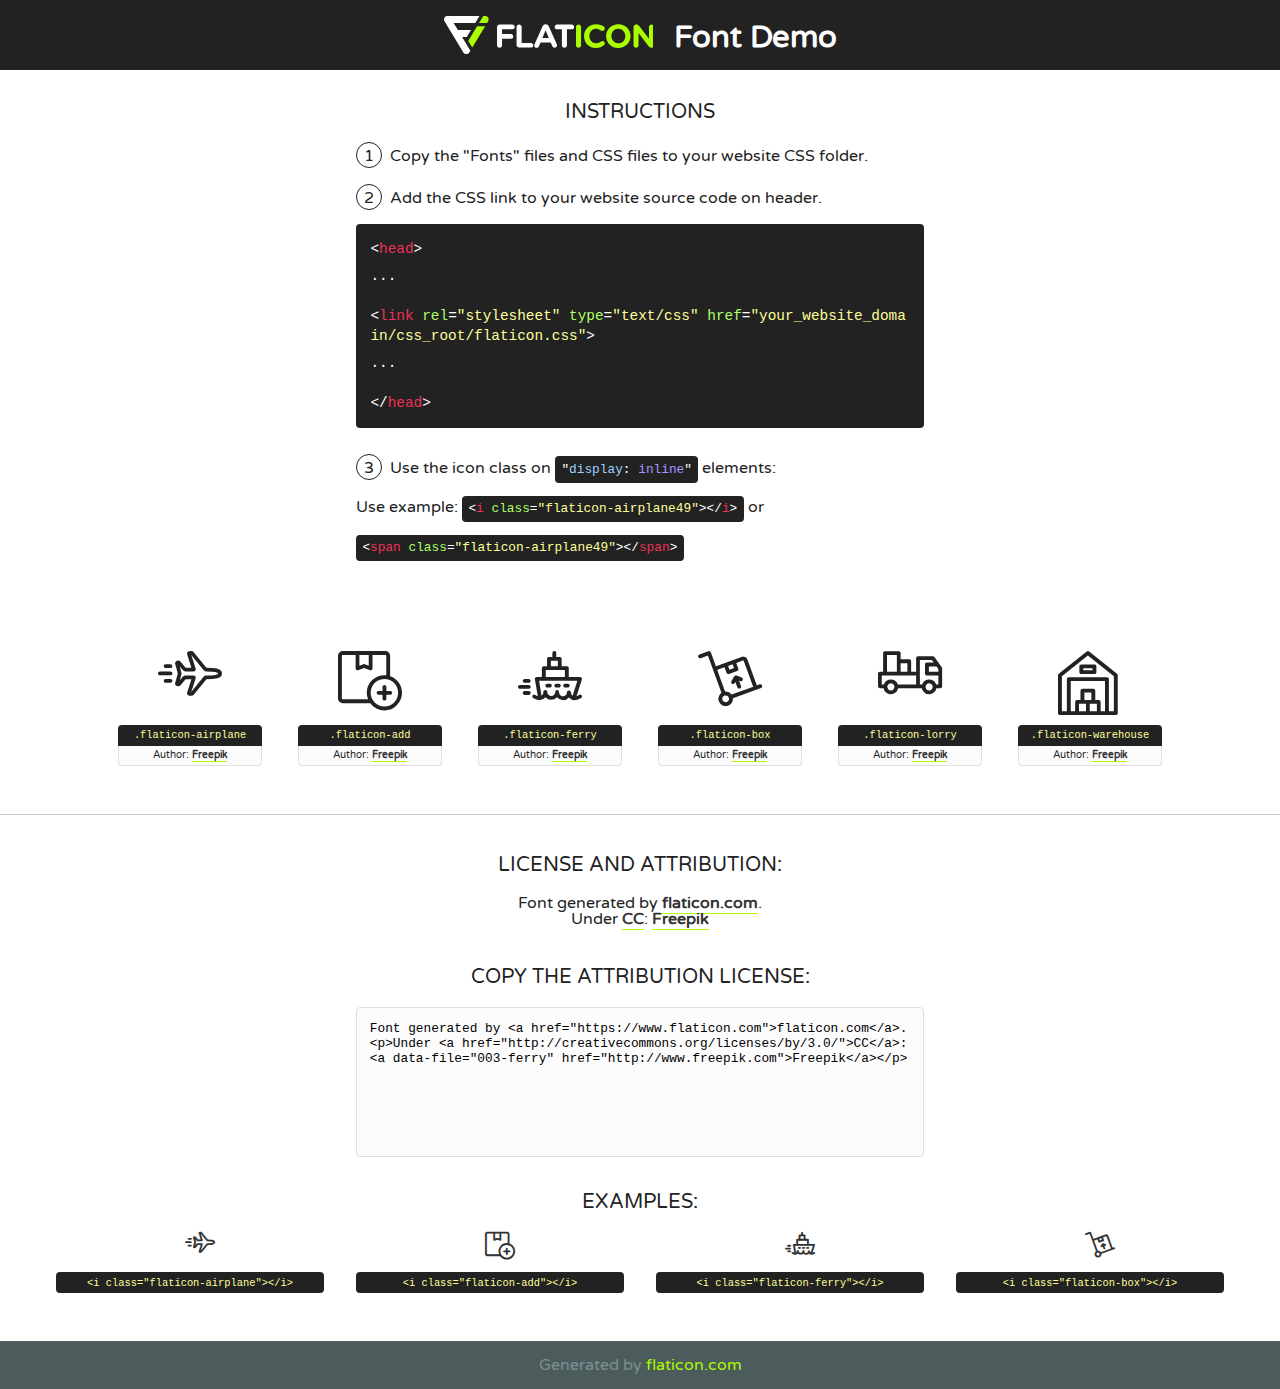
<file: static/fonts/flaticon/font/flaticon.html>
<!DOCTYPE html>
<!--
  Flaticon icon font: Flaticon
  Creation date: 06/05/2019 12:06
-->
<html>
<!DOCTYPE html>
<html>

<head>
    <title>Flaticon WebFont</title>
    <link href="http://fonts.googleapis.com/css?family=Varela+Round" rel="stylesheet" type="text/css" />
    <link rel="stylesheet" type="text/css" href="flaticon.css">
    <meta charset="UTF-8">
    <style>
    html, body, div, span, applet, object, iframe,
    h1, h2, h3, h4, h5, h6, p, blockquote, pre,
    a, abbr, acronym, address, big, cite, code,
    del, dfn, em, img, ins, kbd, q, s, samp,
    small, strike, strong, sub, sup, tt, var,
    b, u, i, center,
    dl, dt, dd, ol, ul, li,
    fieldset, form, label, legend,
    table, caption, tbody, tfoot, thead, tr, th, td,
    article, aside, canvas, details, embed, 
    figure, figcaption, footer, header, hgroup, 
    menu, nav, output, ruby, section, summary,
    time, mark, audio, video {
        margin: 0;
        padding: 0;
        border: 0;
        font-size: 100%;
        font: inherit;
        vertical-align: baseline;
    }
    /* HTML5 display-role reset for older browsers */
    article, aside, details, figcaption, figure, 
    footer, header, hgroup, menu, nav, section {
        display: block;
    }
    body {
        line-height: 1;
    }
    ol, ul {
        list-style: none;
    }
    blockquote, q {
        quotes: none;
    }
    blockquote:before, blockquote:after,
    q:before, q:after {
        content: '';
        content: none;
    }
    table {
        border-collapse: collapse;
        border-spacing: 0;
    }
    body {
        font-family: 'Varela Round', Helvetica, Arial, sans-serif;
        font-size: 16px;
        color: #222;
    }
    a {
        color: #333;
        border-bottom: 1px solid #a9fd00;
        font-weight: bold;
        text-decoration: none;
    }
    * {
        -moz-box-sizing: border-box;
        -webkit-box-sizing: border-box;
        box-sizing: border-box;
        margin: 0;
        padding: 0;
    }
    [class^="flaticon-"]:before, [class*=" flaticon-"]:before, [class^="flaticon-"]:after, [class*=" flaticon-"]:after {
        font-family: Flaticon;
        font-size: 30px;
        font-style: normal;
        margin-left: 20px;
        color: #333;
    }
    .wrapper {
        max-width: 600px;
        margin: auto;
        padding: 0 1em;
    }
    .title {
        font-size: 1.25em;
        text-align: center;
        margin-bottom: 1em;
        text-transform: uppercase;
    }
    header {
        text-align: center;
        background-color: #222;
        color: #fff;
        padding: 1em;
    }
    header .logo {
        width: 210px;
        height: 38px;
        display: inline-block;
        vertical-align: middle;
        margin-right: 1em;
        border: none;
    }
    header strong {
        font-size: 1.95em;
        font-weight: bold;
        vertical-align: middle;
        margin-top: 5px;
        display: inline-block;
    }
    .demo {
        margin: 2em auto;
        line-height: 1.25em;
    }
    .demo ul li {
        margin-bottom: 1em;
    }
    .demo ul li .num {
        color: #222;
        border-radius: 20px;
        display: inline-block;
        width: 26px;
        padding: 3px;
        height: 26px;
        text-align: center;
        margin-right: 0.5em;
        border: 1px solid #222;
    }
    .demo ul li code {
        background-color: #222;
        border-radius: 4px;
        padding: 0.25em 0.5em;
        display: inline-block;
        color: #fff;
        font-family: Consolas,Monaco,Lucida Console,Liberation Mono,DejaVu Sans Mono,Bitstream Vera Sans Mono,Courier New, monospace;
        font-weight: lighter;
        margin-top: 1em;
        font-size: 0.8em;
        word-break: break-all;
    }
    .demo ul li code.big {
        padding: 1em;
        font-size: 0.9em;
    }
    .demo ul li code .red {
        color: #EF3159;
    }
    .demo ul li code .green {
        color: #ACFF65;
    }
    .demo ul li code .yellow {
        color: #FFFF99;
    }
    .demo ul li code .blue {
        color: #99D3FF;
    }
    .demo ul li code .purple {
        color: #A295FF;
    }
    .demo ul li code .dots {
        margin-top: 0.5em;
        display: block;
    }
    #glyphs {
        border-bottom: 1px solid #ccc;
        padding: 2em 0;
        text-align: center;
    }
    .glyph {
        display: inline-block;
        width: 9em;
        margin: 1em;
        text-align: center;
        vertical-align: top;
        background: #FFF;
    }
    .glyph .glyph-icon {
        padding: 10px;
        display: block;
        font-family:"Flaticon";
        font-size: 64px;
        line-height: 1;
    }
    .glyph .glyph-icon:before {
        font-size: 64px;
        color: #222;
        margin-left: 0;
    }
    .class-name {
        font-size: 0.65em;
        background-color: #222;
        color: #fff;
        border-radius: 4px 4px 0 0;
        padding: 0.5em;
        color: #FFFF99;
        font-family: Consolas,Monaco,Lucida Console,Liberation Mono,DejaVu Sans Mono,Bitstream Vera Sans Mono,Courier New, monospace;
    }
    .author-name {
        font-size: 0.6em;
        background-color: #fcfcfd;
        border: 1px solid #DEDEE4;
        border-top: 0;
        border-radius: 0 0 4px 4px;
        padding: 0.5em;
    }
    .class-name:last-child {
        font-size: 10px;
        color:#888;
    }
    .class-name:last-child a {
        font-size: 10px;
        color:#555;
    }
    .class-name:last-child a:hover {
        color:#a9fd00;
    }
    .glyph > input {
        display: block;
        width: 100px;
        margin: 5px auto;
        text-align: center;
        font-size: 12px;
        cursor: text;
    }
    .glyph > input.icon-input {
        font-family:"Flaticon";
        font-size: 16px;
        margin-bottom: 10px;
    }
    .attribution .title {
        margin-top: 2em;
    }
    .attribution textarea {
        background-color: #fcfcfd;
        padding: 1em;
        border: none;
        box-shadow: none;
        border: 1px solid #DEDEE4;
        border-radius: 4px;
        resize: none;
        width: 100%;
        height: 150px;
        font-size: 0.8em;
        font-family: Consolas,Monaco,Lucida Console,Liberation Mono,DejaVu Sans Mono,Bitstream Vera Sans Mono,Courier New, monospace;
        -webkit-appearance: none;
    }
    .iconsuse {
        margin: 2em auto;
        text-align: center;
        max-width: 1200px;
    }
    .iconsuse:after {
        content: '';
        display: table;
        clear: both;
    }
    .iconsuse .image {
        float: left;
        width: 25%;
        padding: 0 1em;
    }
    .iconsuse .image p {
        margin-bottom: 1em;
    }
    .iconsuse .image span {
        display: block;
        font-size: 0.65em;
        background-color: #222;
        color: #fff;
        border-radius: 4px;
        padding: 0.5em;
        color: #FFFF99;
        margin-top: 1em;
        font-family: Consolas,Monaco,Lucida Console,Liberation Mono,DejaVu Sans Mono,Bitstream Vera Sans Mono,Courier New, monospace;
    }
    #footer {
        text-align: center;
        background-color: #4C5B5C;
        color: #7c9192;
        padding: 1em;
    }
    #footer a {
        border: none;
        color: #a9fd00;
        font-weight: normal;
    }
    @media (max-width: 960px) {
        .iconsuse .image {
            width: 50%;
        }
    }
    @media (max-width: 560px) {
        .iconsuse .image {
            width: 100%;
        }
    }
    </style>
</head>

<body class="characters-off">

    <header>
        <a href="https://www.flaticon.com" target="_blank" class="logo">
            <svg version="1.1" xmlns="http://www.w3.org/2000/svg" xmlns:xlink="http://www.w3.org/1999/xlink" xmlns:a="http://ns.adobe.com/AdobeSVGViewerExtensions/3.0/" viewBox="0 0 560.875 102.036" enable-background="new 0 0 560.875 102.036" xml:space="preserve">
                <defs>
                </defs>
                <g>
                    <g class="letters">
                        <path fill="#ffffff" d="M141.596,29.675c0-3.777,2.985-6.767,6.764-6.767h34.438c3.426,0,6.15,2.728,6.15,6.15
                        c0,3.43-2.724,6.149-6.15,6.149h-27.674v13.091h23.719c3.429,0,6.151,2.724,6.151,6.15c0,3.43-2.723,6.149-6.151,6.149h-23.719
                        v17.574c0,3.773-2.986,6.761-6.764,6.761c-3.779,0-6.764-2.989-6.764-6.761V29.675z"></path>
                        <path fill="#ffffff" d="M193.844,29.149c0-3.781,2.985-6.767,6.764-6.767c3.776,0,6.763,2.985,6.763,6.767v42.957h25.039
                        c3.426,0,6.149,2.726,6.149,6.153c0,3.425-2.723,6.15-6.149,6.15h-31.802c-3.779,0-6.764-2.986-6.764-6.768V29.149z"></path>
                        <path fill="#ffffff" d="M241.891,75.71l21.438-48.407c1.492-3.341,4.215-5.357,7.906-5.357h0.792
                        c3.686,0,6.323,2.017,7.815,5.357l21.439,48.407c0.436,0.967,0.701,1.845,0.701,2.723c0,3.602-2.809,6.501-6.414,6.501
                        c-3.161,0-5.269-1.845-6.499-4.655l-4.132-9.661h-27.059l-4.301,10.102c-1.144,2.631-3.426,4.214-6.237,4.214
                        c-3.517,0-6.24-2.81-6.24-6.325C241.1,77.64,241.451,76.677,241.891,75.71z M279.932,58.666l-8.521-20.297l-8.526,20.297H279.932
                        z"></path>
                        <path fill="#ffffff" d="M314.864,35.387H301.86c-3.429,0-6.239-2.813-6.239-6.238c0-3.429,2.811-6.24,6.239-6.24h39.533
                        c3.426,0,6.237,2.811,6.237,6.24c0,3.425-2.811,6.238-6.237,6.238h-13.001v42.785c0,3.773-2.99,6.761-6.764,6.761
                        c-3.779,0-6.764-2.989-6.764-6.761V35.387z"></path>
                        <path fill="#A9FD00" d="M352.615,29.149c0-3.781,2.985-6.767,6.767-6.767c3.774,0,6.761,2.985,6.761,6.767v49.024
                        c0,3.773-2.987,6.761-6.761,6.761c-3.781,0-6.767-2.989-6.767-6.761V29.149z"></path>
                        <path fill="#A9FD00" d="M374.132,53.836v-0.179c0-17.481,13.178-31.801,32.065-31.801c9.22,0,15.459,2.458,20.557,6.238
                        c1.402,1.054,2.637,2.985,2.637,5.357c0,3.692-2.985,6.59-6.681,6.59c-1.845,0-3.071-0.702-4.044-1.319
                        c-3.776-2.813-7.729-4.393-12.562-4.393c-10.364,0-17.831,8.611-17.831,19.154v0.173c0,10.542,7.291,19.329,17.831,19.329
                        c5.715,0,9.492-1.756,13.359-4.834c1.049-0.874,2.458-1.491,4.039-1.491c3.429,0,6.325,2.813,6.325,6.236
                        c0,2.106-1.056,3.78-2.282,4.834c-5.539,4.834-12.036,7.733-21.878,7.733C387.572,85.464,374.132,71.493,374.132,53.836z"></path>
                        <path fill="#A9FD00" d="M433.009,53.836v-0.179c0-17.481,13.79-31.801,32.766-31.801c18.981,0,32.592,14.143,32.592,31.628v0.173
                        c0,17.483-13.785,31.807-32.769,31.807C446.625,85.464,433.009,71.32,433.009,53.836z M484.224,53.836v-0.179
                        c0-10.539-7.725-19.326-18.626-19.326c-10.893,0-18.449,8.611-18.449,19.154v0.173c0,10.542,7.73,19.329,18.626,19.329
                        C476.676,72.986,484.224,64.378,484.224,53.836z"></path>
                        <path fill="#A9FD00" d="M506.233,29.321c0-3.774,2.99-6.763,6.767-6.763h1.401c3.252,0,5.183,1.583,7.029,3.953l26.093,34.265
                        V29.059c0-3.692,2.99-6.677,6.681-6.677c3.683,0,6.671,2.985,6.671,6.677v48.934c0,3.78-2.987,6.765-6.764,6.765h-0.436
                        c-3.257,0-5.188-1.581-7.034-3.953l-27.056-35.492v32.944c0,3.687-2.985,6.676-6.678,6.676c-3.683,0-6.673-2.989-6.673-6.676
                        V29.321z"></path>
                    </g>
                    <g class="insignia">
                        <path fill="#ffffff" d="M48.372,56.137h12.517l11.156-18.537H37.186L25.688,18.539h57.825L94.668,0H9.271
                        C5.925,0,2.842,1.801,1.198,4.716c-1.644,2.907-1.593,6.482,0.134,9.343l50.38,83.501c1.678,2.781,4.689,4.476,7.938,4.476
                        c3.246,0,6.257-1.695,7.935-4.476l2.898-4.804L48.372,56.137z"></path>
                        <g class="i">
                            <path fill="#A9FD00" d="M93.575,18.539h0.031v0.004l21.652,0.004l2.705-4.488c1.727-2.861,1.778-6.436,0.133-9.343
                            C116.454,1.801,113.371,0,110.026,0h-5.294L93.575,18.539z"></path>
                            <polygon fill="#A9FD00" points="88.291,27.356 64.725,66.486 75.519,84.404 109.942,27.356"></polygon>
                        </g>
                    </g>
                </g>
            </svg>
        </a>
        <strong>Font Demo</strong>
    </header>


    <section class="demo wrapper">

        <p class="title">Instructions</p>

        <ul>
            <li>
                <span class="num">1</span>Copy the "Fonts" files and CSS files to your website CSS folder.
            </li>
            <li>
                <span class="num">2</span>Add the CSS link to your website source code on header.
                <code class="big">
                    &lt;<span class="red">head</span>&gt;
                    <br/><span class="dots">...</span>
                    <br/>&lt;<span class="red">link</span> <span class="green">rel</span>=<span class="yellow">"stylesheet"</span> <span class="green">type</span>=<span class="yellow">"text/css"</span> <span class="green">href</span>=<span class="yellow">"your_website_domain/css_root/flaticon.css"</span>&gt;
                    <br/><span class="dots">...</span>
                    <br/>&lt;/<span class="red">head</span>&gt;
                </code>
            </li>

            <li>
                <p>
                    <span class="num">3</span>Use the icon class on <code>"<span class="blue">display</span>:<span class="purple"> inline</span>"</code> elements:
                    <br />
                    Use example: <code>&lt;<span class="red">i</span> <span class="green">class</span>=<span class="yellow">&quot;flaticon-airplane49&quot;</span>&gt;&lt;/<span class="red">i</span>&gt;</code> or <code>&lt;<span class="red">span</span> <span class="green">class</span>=<span class="yellow">&quot;flaticon-airplane49&quot;</span>&gt;&lt;/<span class="red">span</span>&gt;</code>
            </li>
        </ul>

    </section>




   <section id="glyphs">          
    
      
        <div class="glyph"><div class="glyph-icon flaticon-airplane"></div>
            <div class="class-name">.flaticon-airplane</div>
            <div class="author-name">Author: <a data-file="001-airplane" href="http://www.freepik.com">Freepik</a> </div> 
        </div>        
        
        <div class="glyph"><div class="glyph-icon flaticon-add"></div>
            <div class="class-name">.flaticon-add</div>
            <div class="author-name">Author: <a data-file="002-add" href="http://www.freepik.com">Freepik</a> </div> 
        </div>        
        
        <div class="glyph"><div class="glyph-icon flaticon-ferry"></div>
            <div class="class-name">.flaticon-ferry</div>
            <div class="author-name">Author: <a data-file="003-ferry" href="http://www.freepik.com">Freepik</a> </div> 
        </div>        
        
        <div class="glyph"><div class="glyph-icon flaticon-box"></div>
            <div class="class-name">.flaticon-box</div>
            <div class="author-name">Author: <a data-file="004-box" href="http://www.freepik.com">Freepik</a> </div> 
        </div>        
        
        <div class="glyph"><div class="glyph-icon flaticon-lorry"></div>
            <div class="class-name">.flaticon-lorry</div>
            <div class="author-name">Author: <a data-file="005-lorry" href="http://www.freepik.com">Freepik</a> </div> 
        </div>        
        
        <div class="glyph"><div class="glyph-icon flaticon-warehouse"></div>
            <div class="class-name">.flaticon-warehouse</div>
            <div class="author-name">Author: <a data-file="006-warehouse" href="http://www.freepik.com">Freepik</a> </div> 
        </div>        
        

    </section>



    <section class="attribution wrapper"   style="text-align:center;">

      <div class="title">License and attribution:</div><div class="attrDiv">Font generated by <a href="https://www.flaticon.com">flaticon.com</a>. <div><p>Under <a href="http://creativecommons.org/licenses/by/3.0/">CC</a>: <a data-file="003-ferry" href="http://www.freepik.com">Freepik</a></p>  </div>
      </div>
      <div class="title">Copy the Attribution License:</div>

    <textarea onclick="this.focus();this.select();">Font generated by &lt;a href=&quot;https://www.flaticon.com&quot;&gt;flaticon.com&lt;/a&gt;. <p>Under <a href="http://creativecommons.org/licenses/by/3.0/">CC</a>: <a data-file="003-ferry" href="http://www.freepik.com">Freepik</a></p>  
     </textarea>

    </section>

    <section class="iconsuse">

          <div class="title">Examples:</div>            
             
            <div class="image">
                <p>
                    <i class="glyph-icon flaticon-airplane"></i> 
                    <span>&lt;i class=&quot;flaticon-airplane&quot;&gt;&lt;/i&gt;</span>
                </p>
            </div>
            
            <div class="image">
                <p>
                    <i class="glyph-icon flaticon-add"></i> 
                    <span>&lt;i class=&quot;flaticon-add&quot;&gt;&lt;/i&gt;</span>
                </p>
            </div>
            
            <div class="image">
                <p>
                    <i class="glyph-icon flaticon-ferry"></i> 
                    <span>&lt;i class=&quot;flaticon-ferry&quot;&gt;&lt;/i&gt;</span>
                </p>
            </div>
            
            <div class="image">
                <p>
                    <i class="glyph-icon flaticon-box"></i> 
                    <span>&lt;i class=&quot;flaticon-box&quot;&gt;&lt;/i&gt;</span>
                </p>
            </div>
                       
        </div>
                            
    </section>

<div id="footer">
    <div>Generated by <a href="https://www.flaticon.com">flaticon.com</a>
    </div>
</div>



</body>
</html>
</file>
<file: static/style.css>
html, body {
    height: 100%; /* Задает высоту 100% для html и body */
    margin: 0; /* Убирает отступы по умолчанию */
    padding: 0; /* Убирает внутренние отступы по умолчанию */
}

body {
    display: flex;
    flex-direction: column; /* Устанавливает направление элементов в колонку */
    min-height: 100vh; /* Обеспечивает, что body занимает как минимум полную высоту окна */
}

main {
    flex: 1; /* Позволяет основному контенту расти и занимать оставшееся пространство */
}

*,
*::before,
*::after {
    box-sizing: border-box; /* Устанавливает box-sizing для всех элементов */
}

footer {
    background-color: #343a40; /* Цвет фона футера */
    color: white; /* Цвет текста футера */
    padding: 10px 0; /* Отступы сверху и снизу */
    text-align: center; /* Выравнивание текста по центру */
}
</file>
<file: static/fonts/icomoon/style.css>
@font-face {
  font-family: 'icomoon';
  src:  url('fonts/icomoon.eot?10si43');
  src:  url('fonts/icomoon.eot?10si43#iefix') format('embedded-opentype'),
    url('fonts/icomoon.ttf?10si43') format('truetype'),
    url('fonts/icomoon.woff?10si43') format('woff'),
    url('fonts/icomoon.svg?10si43#icomoon') format('svg');
  font-weight: normal;
  font-style: normal;
}

[class^="icon-"], [class*=" icon-"] {
  /* use !important to prevent issues with browser extensions that change fonts */
  font-family: 'icomoon' !important;
  speak: none;
  font-style: normal;
  font-weight: normal;
  font-variant: normal;
  text-transform: none;
  line-height: 1;

  /* Better Font Rendering =========== */
  -webkit-font-smoothing: antialiased;
  -moz-osx-font-smoothing: grayscale;
}

.icon-asterisk:before {
  content: "\f069";
}
.icon-plus:before {
  content: "\f067";
}
.icon-question:before {
  content: "\f128";
}
.icon-minus:before {
  content: "\f068";
}
.icon-glass:before {
  content: "\f000";
}
.icon-music:before {
  content: "\f001";
}
.icon-search:before {
  content: "\f002";
}
.icon-envelope-o:before {
  content: "\f003";
}
.icon-heart:before {
  content: "\f004";
}
.icon-star:before {
  content: "\f005";
}
.icon-star-o:before {
  content: "\f006";
}
.icon-user:before {
  content: "\f007";
}
.icon-film:before {
  content: "\f008";
}
.icon-th-large:before {
  content: "\f009";
}
.icon-th:before {
  content: "\f00a";
}
.icon-th-list:before {
  content: "\f00b";
}
.icon-check:before {
  content: "\f00c";
}
.icon-close:before {
  content: "\f00d";
}
.icon-remove:before {
  content: "\f00d";
}
.icon-times:before {
  content: "\f00d";
}
.icon-search-plus:before {
  content: "\f00e";
}
.icon-search-minus:before {
  content: "\f010";
}
.icon-power-off:before {
  content: "\f011";
}
.icon-signal:before {
  content: "\f012";
}
.icon-cog:before {
  content: "\f013";
}
.icon-gear:before {
  content: "\f013";
}
.icon-trash-o:before {
  content: "\f014";
}
.icon-home:before {
  content: "\f015";
}
.icon-file-o:before {
  content: "\f016";
}
.icon-clock-o:before {
  content: "\f017";
}
.icon-road:before {
  content: "\f018";
}
.icon-download:before {
  content: "\f019";
}
.icon-arrow-circle-o-down:before {
  content: "\f01a";
}
.icon-arrow-circle-o-up:before {
  content: "\f01b";
}
.icon-inbox:before {
  content: "\f01c";
}
.icon-play-circle-o:before {
  content: "\f01d";
}
.icon-repeat:before {
  content: "\f01e";
}
.icon-rotate-right:before {
  content: "\f01e";
}
.icon-refresh:before {
  content: "\f021";
}
.icon-list-alt:before {
  content: "\f022";
}
.icon-lock:before {
  content: "\f023";
}
.icon-flag:before {
  content: "\f024";
}
.icon-headphones:before {
  content: "\f025";
}
.icon-volume-off:before {
  content: "\f026";
}
.icon-volume-down:before {
  content: "\f027";
}
.icon-volume-up:before {
  content: "\f028";
}
.icon-qrcode:before {
  content: "\f029";
}
.icon-barcode:before {
  content: "\f02a";
}
.icon-tag:before {
  content: "\f02b";
}
.icon-tags:before {
  content: "\f02c";
}
.icon-book:before {
  content: "\f02d";
}
.icon-bookmark:before {
  content: "\f02e";
}
.icon-print:before {
  content: "\f02f";
}
.icon-camera:before {
  content: "\f030";
}
.icon-font:before {
  content: "\f031";
}
.icon-bold:before {
  content: "\f032";
}
.icon-italic:before {
  content: "\f033";
}
.icon-text-height:before {
  content: "\f034";
}
.icon-text-width:before {
  content: "\f035";
}
.icon-align-left:before {
  content: "\f036";
}
.icon-align-center:before {
  content: "\f037";
}
.icon-align-right:before {
  content: "\f038";
}
.icon-align-justify:before {
  content: "\f039";
}
.icon-list:before {
  content: "\f03a";
}
.icon-dedent:before {
  content: "\f03b";
}
.icon-outdent:before {
  content: "\f03b";
}
.icon-indent:before {
  content: "\f03c";
}
.icon-video-camera:before {
  content: "\f03d";
}
.icon-image:before {
  content: "\f03e";
}
.icon-photo:before {
  content: "\f03e";
}
.icon-picture-o:before {
  content: "\f03e";
}
.icon-pencil:before {
  content: "\f040";
}
.icon-map-marker:before {
  content: "\f041";
}
.icon-adjust:before {
  content: "\f042";
}
.icon-tint:before {
  content: "\f043";
}
.icon-edit:before {
  content: "\f044";
}
.icon-pencil-square-o:before {
  content: "\f044";
}
.icon-share-square-o:before {
  content: "\f045";
}
.icon-check-square-o:before {
  content: "\f046";
}
.icon-arrows:before {
  content: "\f047";
}
.icon-step-backward:before {
  content: "\f048";
}
.icon-fast-backward:before {
  content: "\f049";
}
.icon-backward:before {
  content: "\f04a";
}
.icon-play:before {
  content: "\f04b";
}
.icon-pause:before {
  content: "\f04c";
}
.icon-stop:before {
  content: "\f04d";
}
.icon-forward:before {
  content: "\f04e";
}
.icon-fast-forward:before {
  content: "\f050";
}
.icon-step-forward:before {
  content: "\f051";
}
.icon-eject:before {
  content: "\f052";
}
.icon-chevron-left:before {
  content: "\f053";
}
.icon-chevron-right:before {
  content: "\f054";
}
.icon-plus-circle:before {
  content: "\f055";
}
.icon-minus-circle:before {
  content: "\f056";
}
.icon-times-circle:before {
  content: "\f057";
}
.icon-check-circle:before {
  content: "\f058";
}
.icon-question-circle:before {
  content: "\f059";
}
.icon-info-circle:before {
  content: "\f05a";
}
.icon-crosshairs:before {
  content: "\f05b";
}
.icon-times-circle-o:before {
  content: "\f05c";
}
.icon-check-circle-o:before {
  content: "\f05d";
}
.icon-ban:before {
  content: "\f05e";
}
.icon-arrow-left:before {
  content: "\f060";
}
.icon-arrow-right:before {
  content: "\f061";
}
.icon-arrow-up:before {
  content: "\f062";
}
.icon-arrow-down:before {
  content: "\f063";
}
.icon-mail-forward:before {
  content: "\f064";
}
.icon-share:before {
  content: "\f064";
}
.icon-expand:before {
  content: "\f065";
}
.icon-compress:before {
  content: "\f066";
}
.icon-exclamation-circle:before {
  content: "\f06a";
}
.icon-gift:before {
  content: "\f06b";
}
.icon-leaf:before {
  content: "\f06c";
}
.icon-fire:before {
  content: "\f06d";
}
.icon-eye:before {
  content: "\f06e";
}
.icon-eye-slash:before {
  content: "\f070";
}
.icon-exclamation-triangle:before {
  content: "\f071";
}
.icon-warning:before {
  content: "\f071";
}
.icon-plane:before {
  content: "\f072";
}
.icon-calendar:before {
  content: "\f073";
}
.icon-random:before {
  content: "\f074";
}
.icon-comment:before {
  content: "\f075";
}
.icon-magnet:before {
  content: "\f076";
}
.icon-chevron-up:before {
  content: "\f077";
}
.icon-chevron-down:before {
  content: "\f078";
}
.icon-retweet:before {
  content: "\f079";
}
.icon-shopping-cart:before {
  content: "\f07a";
}
.icon-folder:before {
  content: "\f07b";
}
.icon-folder-open:before {
  content: "\f07c";
}
.icon-arrows-v:before {
  content: "\f07d";
}
.icon-arrows-h:before {
  content: "\f07e";
}
.icon-bar-chart:before {
  content: "\f080";
}
.icon-bar-chart-o:before {
  content: "\f080";
}
.icon-twitter-square:before {
  content: "\f081";
}
.icon-facebook-square:before {
  content: "\f082";
}
.icon-camera-retro:before {
  content: "\f083";
}
.icon-key:before {
  content: "\f084";
}
.icon-cogs:before {
  content: "\f085";
}
.icon-gears:before {
  content: "\f085";
}
.icon-comments:before {
  content: "\f086";
}
.icon-thumbs-o-up:before {
  content: "\f087";
}
.icon-thumbs-o-down:before {
  content: "\f088";
}
.icon-star-half:before {
  content: "\f089";
}
.icon-heart-o:before {
  content: "\f08a";
}
.icon-sign-out:before {
  content: "\f08b";
}
.icon-linkedin-square:before {
  content: "\f08c";
}
.icon-thumb-tack:before {
  content: "\f08d";
}
.icon-external-link:before {
  content: "\f08e";
}
.icon-sign-in:before {
  content: "\f090";
}
.icon-trophy:before {
  content: "\f091";
}
.icon-github-square:before {
  content: "\f092";
}
.icon-upload:before {
  content: "\f093";
}
.icon-lemon-o:before {
  content: "\f094";
}
.icon-phone:before {
  content: "\f095";
}
.icon-square-o:before {
  content: "\f096";
}
.icon-bookmark-o:before {
  content: "\f097";
}
.icon-phone-square:before {
  content: "\f098";
}
.icon-twitter:before {
  content: "\f099";
}
.icon-facebook:before {
  content: "\f09a";
}
.icon-facebook-f:before {
  content: "\f09a";
}
.icon-github:before {
  content: "\f09b";
}
.icon-unlock:before {
  content: "\f09c";
}
.icon-credit-card:before {
  content: "\f09d";
}
.icon-feed:before {
  content: "\f09e";
}
.icon-rss:before {
  content: "\f09e";
}
.icon-hdd-o:before {
  content: "\f0a0";
}
.icon-bullhorn:before {
  content: "\f0a1";
}
.icon-bell-o:before {
  content: "\f0a2";
}
.icon-certificate:before {
  content: "\f0a3";
}
.icon-hand-o-right:before {
  content: "\f0a4";
}
.icon-hand-o-left:before {
  content: "\f0a5";
}
.icon-hand-o-up:before {
  content: "\f0a6";
}
.icon-hand-o-down:before {
  content: "\f0a7";
}
.icon-arrow-circle-left:before {
  content: "\f0a8";
}
.icon-arrow-circle-right:before {
  content: "\f0a9";
}
.icon-arrow-circle-up:before {
  content: "\f0aa";
}
.icon-arrow-circle-down:before {
  content: "\f0ab";
}
.icon-globe:before {
  content: "\f0ac";
}
.icon-wrench:before {
  content: "\f0ad";
}
.icon-tasks:before {
  content: "\f0ae";
}
.icon-filter:before {
  content: "\f0b0";
}
.icon-briefcase:before {
  content: "\f0b1";
}
.icon-arrows-alt:before {
  content: "\f0b2";
}
.icon-group:before {
  content: "\f0c0";
}
.icon-users:before {
  content: "\f0c0";
}
.icon-chain:before {
  content: "\f0c1";
}
.icon-link:before {
  content: "\f0c1";
}
.icon-cloud:before {
  content: "\f0c2";
}
.icon-flask:before {
  content: "\f0c3";
}
.icon-cut:before {
  content: "\f0c4";
}
.icon-scissors:before {
  content: "\f0c4";
}
.icon-copy:before {
  content: "\f0c5";
}
.icon-files-o:before {
  content: "\f0c5";
}
.icon-paperclip:before {
  content: "\f0c6";
}
.icon-floppy-o:before {
  content: "\f0c7";
}
.icon-save:before {
  content: "\f0c7";
}
.icon-square:before {
  content: "\f0c8";
}
.icon-bars:before {
  content: "\f0c9";
}
.icon-navicon:before {
  content: "\f0c9";
}
.icon-reorder:before {
  content: "\f0c9";
}
.icon-list-ul:before {
  content: "\f0ca";
}
.icon-list-ol:before {
  content: "\f0cb";
}
.icon-strikethrough:before {
  content: "\f0cc";
}
.icon-underline:before {
  content: "\f0cd";
}
.icon-table:before {
  content: "\f0ce";
}
.icon-magic:before {
  content: "\f0d0";
}
.icon-truck:before {
  content: "\f0d1";
}
.icon-pinterest:before {
  content: "\f0d2";
}
.icon-pinterest-square:before {
  content: "\f0d3";
}
.icon-google-plus-square:before {
  content: "\f0d4";
}
.icon-google-plus:before {
  content: "\f0d5";
}
.icon-money:before {
  content: "\f0d6";
}
.icon-caret-down:before {
  content: "\f0d7";
}
.icon-caret-up:before {
  content: "\f0d8";
}
.icon-caret-left:before {
  content: "\f0d9";
}
.icon-caret-right:before {
  content: "\f0da";
}
.icon-columns:before {
  content: "\f0db";
}
.icon-sort:before {
  content: "\f0dc";
}
.icon-unsorted:before {
  content: "\f0dc";
}
.icon-sort-desc:before {
  content: "\f0dd";
}
.icon-sort-down:before {
  content: "\f0dd";
}
.icon-sort-asc:before {
  content: "\f0de";
}
.icon-sort-up:before {
  content: "\f0de";
}
.icon-envelope:before {
  content: "\f0e0";
}
.icon-linkedin:before {
  content: "\f0e1";
}
.icon-rotate-left:before {
  content: "\f0e2";
}
.icon-undo:before {
  content: "\f0e2";
}
.icon-gavel:before {
  content: "\f0e3";
}
.icon-legal:before {
  content: "\f0e3";
}
.icon-dashboard:before {
  content: "\f0e4";
}
.icon-tachometer:before {
  content: "\f0e4";
}
.icon-comment-o:before {
  content: "\f0e5";
}
.icon-comments-o:before {
  content: "\f0e6";
}
.icon-bolt:before {
  content: "\f0e7";
}
.icon-flash:before {
  content: "\f0e7";
}
.icon-sitemap:before {
  content: "\f0e8";
}
.icon-umbrella:before {
  content: "\f0e9";
}
.icon-clipboard:before {
  content: "\f0ea";
}
.icon-paste:before {
  content: "\f0ea";
}
.icon-lightbulb-o:before {
  content: "\f0eb";
}
.icon-exchange:before {
  content: "\f0ec";
}
.icon-cloud-download:before {
  content: "\f0ed";
}
.icon-cloud-upload:before {
  content: "\f0ee";
}
.icon-user-md:before {
  content: "\f0f0";
}
.icon-stethoscope:before {
  content: "\f0f1";
}
.icon-suitcase:before {
  content: "\f0f2";
}
.icon-bell:before {
  content: "\f0f3";
}
.icon-coffee:before {
  content: "\f0f4";
}
.icon-cutlery:before {
  content: "\f0f5";
}
.icon-file-text-o:before {
  content: "\f0f6";
}
.icon-building-o:before {
  content: "\f0f7";
}
.icon-hospital-o:before {
  content: "\f0f8";
}
.icon-ambulance:before {
  content: "\f0f9";
}
.icon-medkit:before {
  content: "\f0fa";
}
.icon-fighter-jet:before {
  content: "\f0fb";
}
.icon-beer:before {
  content: "\f0fc";
}
.icon-h-square:before {
  content: "\f0fd";
}
.icon-plus-square:before {
  content: "\f0fe";
}
.icon-angle-double-left:before {
  content: "\f100";
}
.icon-angle-double-right:before {
  content: "\f101";
}
.icon-angle-double-up:before {
  content: "\f102";
}
.icon-angle-double-down:before {
  content: "\f103";
}
.icon-angle-left:before {
  content: "\f104";
}
.icon-angle-right:before {
  content: "\f105";
}
.icon-angle-up:before {
  content: "\f106";
}
.icon-angle-down:before {
  content: "\f107";
}
.icon-desktop:before {
  content: "\f108";
}
.icon-laptop:before {
  content: "\f109";
}
.icon-tablet:before {
  content: "\f10a";
}
.icon-mobile:before {
  content: "\f10b";
}
.icon-mobile-phone:before {
  content: "\f10b";
}
.icon-circle-o:before {
  content: "\f10c";
}
.icon-quote-left:before {
  content: "\f10d";
}
.icon-quote-right:before {
  content: "\f10e";
}
.icon-spinner:before {
  content: "\f110";
}
.icon-circle:before {
  content: "\f111";
}
.icon-mail-reply:before {
  content: "\f112";
}
.icon-reply:before {
  content: "\f112";
}
.icon-github-alt:before {
  content: "\f113";
}
.icon-folder-o:before {
  content: "\f114";
}
.icon-folder-open-o:before {
  content: "\f115";
}
.icon-smile-o:before {
  content: "\f118";
}
.icon-frown-o:before {
  content: "\f119";
}
.icon-meh-o:before {
  content: "\f11a";
}
.icon-gamepad:before {
  content: "\f11b";
}
.icon-keyboard-o:before {
  content: "\f11c";
}
.icon-flag-o:before {
  content: "\f11d";
}
.icon-flag-checkered:before {
  content: "\f11e";
}
.icon-terminal:before {
  content: "\f120";
}
.icon-code:before {
  content: "\f121";
}
.icon-mail-reply-all:before {
  content: "\f122";
}
.icon-reply-all:before {
  content: "\f122";
}
.icon-star-half-empty:before {
  content: "\f123";
}
.icon-star-half-full:before {
  content: "\f123";
}
.icon-star-half-o:before {
  content: "\f123";
}
.icon-location-arrow:before {
  content: "\f124";
}
.icon-crop:before {
  content: "\f125";
}
.icon-code-fork:before {
  content: "\f126";
}
.icon-chain-broken:before {
  content: "\f127";
}
.icon-unlink:before {
  content: "\f127";
}
.icon-info:before {
  content: "\f129";
}
.icon-exclamation:before {
  content: "\f12a";
}
.icon-superscript:before {
  content: "\f12b";
}
.icon-subscript:before {
  content: "\f12c";
}
.icon-eraser:before {
  content: "\f12d";
}
.icon-puzzle-piece:before {
  content: "\f12e";
}
.icon-microphone:before {
  content: "\f130";
}
.icon-microphone-slash:before {
  content: "\f131";
}
.icon-shield:before {
  content: "\f132";
}
.icon-calendar-o:before {
  content: "\f133";
}
.icon-fire-extinguisher:before {
  content: "\f134";
}
.icon-rocket:before {
  content: "\f135";
}
.icon-maxcdn:before {
  content: "\f136";
}
.icon-chevron-circle-left:before {
  content: "\f137";
}
.icon-chevron-circle-right:before {
  content: "\f138";
}
.icon-chevron-circle-up:before {
  content: "\f139";
}
.icon-chevron-circle-down:before {
  content: "\f13a";
}
.icon-html5:before {
  content: "\f13b";
}
.icon-css3:before {
  content: "\f13c";
}
.icon-anchor:before {
  content: "\f13d";
}
.icon-unlock-alt:before {
  content: "\f13e";
}
.icon-bullseye:before {
  content: "\f140";
}
.icon-ellipsis-h:before {
  content: "\f141";
}
.icon-ellipsis-v:before {
  content: "\f142";
}
.icon-rss-square:before {
  content: "\f143";
}
.icon-play-circle:before {
  content: "\f144";
}
.icon-ticket:before {
  content: "\f145";
}
.icon-minus-square:before {
  content: "\f146";
}
.icon-minus-square-o:before {
  content: "\f147";
}
.icon-level-up:before {
  content: "\f148";
}
.icon-level-down:before {
  content: "\f149";
}
.icon-check-square:before {
  content: "\f14a";
}
.icon-pencil-square:before {
  content: "\f14b";
}
.icon-external-link-square:before {
  content: "\f14c";
}
.icon-share-square:before {
  content: "\f14d";
}
.icon-compass:before {
  content: "\f14e";
}
.icon-caret-square-o-down:before {
  content: "\f150";
}
.icon-toggle-down:before {
  content: "\f150";
}
.icon-caret-square-o-up:before {
  content: "\f151";
}
.icon-toggle-up:before {
  content: "\f151";
}
.icon-caret-square-o-right:before {
  content: "\f152";
}
.icon-toggle-right:before {
  content: "\f152";
}
.icon-eur:before {
  content: "\f153";
}
.icon-euro:before {
  content: "\f153";
}
.icon-gbp:before {
  content: "\f154";
}
.icon-dollar:before {
  content: "\f155";
}
.icon-usd:before {
  content: "\f155";
}
.icon-inr:before {
  content: "\f156";
}
.icon-rupee:before {
  content: "\f156";
}
.icon-cny:before {
  content: "\f157";
}
.icon-jpy:before {
  content: "\f157";
}
.icon-rmb:before {
  content: "\f157";
}
.icon-yen:before {
  content: "\f157";
}
.icon-rouble:before {
  content: "\f158";
}
.icon-rub:before {
  content: "\f158";
}
.icon-ruble:before {
  content: "\f158";
}
.icon-krw:before {
  content: "\f159";
}
.icon-won:before {
  content: "\f159";
}
.icon-bitcoin:before {
  content: "\f15a";
}
.icon-btc:before {
  content: "\f15a";
}
.icon-file:before {
  content: "\f15b";
}
.icon-file-text:before {
  content: "\f15c";
}
.icon-sort-alpha-asc:before {
  content: "\f15d";
}
.icon-sort-alpha-desc:before {
  content: "\f15e";
}
.icon-sort-amount-asc:before {
  content: "\f160";
}
.icon-sort-amount-desc:before {
  content: "\f161";
}
.icon-sort-numeric-asc:before {
  content: "\f162";
}
.icon-sort-numeric-desc:before {
  content: "\f163";
}
.icon-thumbs-up:before {
  content: "\f164";
}
.icon-thumbs-down:before {
  content: "\f165";
}
.icon-youtube-square:before {
  content: "\f166";
}
.icon-youtube:before {
  content: "\f167";
}
.icon-xing:before {
  content: "\f168";
}
.icon-xing-square:before {
  content: "\f169";
}
.icon-youtube-play:before {
  content: "\f16a";
}
.icon-dropbox:before {
  content: "\f16b";
}
.icon-stack-overflow:before {
  content: "\f16c";
}
.icon-instagram:before {
  content: "\f16d";
}
.icon-flickr:before {
  content: "\f16e";
}
.icon-adn:before {
  content: "\f170";
}
.icon-bitbucket:before {
  content: "\f171";
}
.icon-bitbucket-square:before {
  content: "\f172";
}
.icon-tumblr:before {
  content: "\f173";
}
.icon-tumblr-square:before {
  content: "\f174";
}
.icon-long-arrow-down:before {
  content: "\f175";
}
.icon-long-arrow-up:before {
  content: "\f176";
}
.icon-long-arrow-left:before {
  content: "\f177";
}
.icon-long-arrow-right:before {
  content: "\f178";
}
.icon-apple:before {
  content: "\f179";
}
.icon-windows:before {
  content: "\f17a";
}
.icon-android:before {
  content: "\f17b";
}
.icon-linux:before {
  content: "\f17c";
}
.icon-dribbble:before {
  content: "\f17d";
}
.icon-skype:before {
  content: "\f17e";
}
.icon-foursquare:before {
  content: "\f180";
}
.icon-trello:before {
  content: "\f181";
}
.icon-female:before {
  content: "\f182";
}
.icon-male:before {
  content: "\f183";
}
.icon-gittip:before {
  content: "\f184";
}
.icon-gratipay:before {
  content: "\f184";
}
.icon-sun-o:before {
  content: "\f185";
}
.icon-moon-o:before {
  content: "\f186";
}
.icon-archive:before {
  content: "\f187";
}
.icon-bug:before {
  content: "\f188";
}
.icon-vk:before {
  content: "\f189";
}
.icon-weibo:before {
  content: "\f18a";
}
.icon-renren:before {
  content: "\f18b";
}
.icon-pagelines:before {
  content: "\f18c";
}
.icon-stack-exchange:before {
  content: "\f18d";
}
.icon-arrow-circle-o-right:before {
  content: "\f18e";
}
.icon-arrow-circle-o-left:before {
  content: "\f190";
}
.icon-caret-square-o-left:before {
  content: "\f191";
}
.icon-toggle-left:before {
  content: "\f191";
}
.icon-dot-circle-o:before {
  content: "\f192";
}
.icon-wheelchair:before {
  content: "\f193";
}
.icon-vimeo-square:before {
  content: "\f194";
}
.icon-try:before {
  content: "\f195";
}
.icon-turkish-lira:before {
  content: "\f195";
}
.icon-plus-square-o:before {
  content: "\f196";
}
.icon-space-shuttle:before {
  content: "\f197";
}
.icon-slack:before {
  content: "\f198";
}
.icon-envelope-square:before {
  content: "\f199";
}
.icon-wordpress:before {
  content: "\f19a";
}
.icon-openid:before {
  content: "\f19b";
}
.icon-bank:before {
  content: "\f19c";
}
.icon-institution:before {
  content: "\f19c";
}
.icon-university:before {
  content: "\f19c";
}
.icon-graduation-cap:before {
  content: "\f19d";
}
.icon-mortar-board:before {
  content: "\f19d";
}
.icon-yahoo:before {
  content: "\f19e";
}
.icon-google:before {
  content: "\f1a0";
}
.icon-reddit:before {
  content: "\f1a1";
}
.icon-reddit-square:before {
  content: "\f1a2";
}
.icon-stumbleupon-circle:before {
  content: "\f1a3";
}
.icon-stumbleupon:before {
  content: "\f1a4";
}
.icon-delicious:before {
  content: "\f1a5";
}
.icon-digg:before {
  content: "\f1a6";
}
.icon-pied-piper-pp:before {
  content: "\f1a7";
}
.icon-pied-piper-alt:before {
  content: "\f1a8";
}
.icon-drupal:before {
  content: "\f1a9";
}
.icon-joomla:before {
  content: "\f1aa";
}
.icon-language:before {
  content: "\f1ab";
}
.icon-fax:before {
  content: "\f1ac";
}
.icon-building:before {
  content: "\f1ad";
}
.icon-child:before {
  content: "\f1ae";
}
.icon-paw:before {
  content: "\f1b0";
}
.icon-spoon:before {
  content: "\f1b1";
}
.icon-cube:before {
  content: "\f1b2";
}
.icon-cubes:before {
  content: "\f1b3";
}
.icon-behance:before {
  content: "\f1b4";
}
.icon-behance-square:before {
  content: "\f1b5";
}
.icon-steam:before {
  content: "\f1b6";
}
.icon-steam-square:before {
  content: "\f1b7";
}
.icon-recycle:before {
  content: "\f1b8";
}
.icon-automobile:before {
  content: "\f1b9";
}
.icon-car:before {
  content: "\f1b9";
}
.icon-cab:before {
  content: "\f1ba";
}
.icon-taxi:before {
  content: "\f1ba";
}
.icon-tree:before {
  content: "\f1bb";
}
.icon-spotify:before {
  content: "\f1bc";
}
.icon-deviantart:before {
  content: "\f1bd";
}
.icon-soundcloud:before {
  content: "\f1be";
}
.icon-database:before {
  content: "\f1c0";
}
.icon-file-pdf-o:before {
  content: "\f1c1";
}
.icon-file-word-o:before {
  content: "\f1c2";
}
.icon-file-excel-o:before {
  content: "\f1c3";
}
.icon-file-powerpoint-o:before {
  content: "\f1c4";
}
.icon-file-image-o:before {
  content: "\f1c5";
}
.icon-file-photo-o:before {
  content: "\f1c5";
}
.icon-file-picture-o:before {
  content: "\f1c5";
}
.icon-file-archive-o:before {
  content: "\f1c6";
}
.icon-file-zip-o:before {
  content: "\f1c6";
}
.icon-file-audio-o:before {
  content: "\f1c7";
}
.icon-file-sound-o:before {
  content: "\f1c7";
}
.icon-file-movie-o:before {
  content: "\f1c8";
}
.icon-file-video-o:before {
  content: "\f1c8";
}
.icon-file-code-o:before {
  content: "\f1c9";
}
.icon-vine:before {
  content: "\f1ca";
}
.icon-codepen:before {
  content: "\f1cb";
}
.icon-jsfiddle:before {
  content: "\f1cc";
}
.icon-life-bouy:before {
  content: "\f1cd";
}
.icon-life-buoy:before {
  content: "\f1cd";
}
.icon-life-ring:before {
  content: "\f1cd";
}
.icon-life-saver:before {
  content: "\f1cd";
}
.icon-support:before {
  content: "\f1cd";
}
.icon-circle-o-notch:before {
  content: "\f1ce";
}
.icon-ra:before {
  content: "\f1d0";
}
.icon-rebel:before {
  content: "\f1d0";
}
.icon-resistance:before {
  content: "\f1d0";
}
.icon-empire:before {
  content: "\f1d1";
}
.icon-ge:before {
  content: "\f1d1";
}
.icon-git-square:before {
  content: "\f1d2";
}
.icon-git:before {
  content: "\f1d3";
}
.icon-hacker-news:before {
  content: "\f1d4";
}
.icon-y-combinator-square:before {
  content: "\f1d4";
}
.icon-yc-square:before {
  content: "\f1d4";
}
.icon-tencent-weibo:before {
  content: "\f1d5";
}
.icon-qq:before {
  content: "\f1d6";
}
.icon-wechat:before {
  content: "\f1d7";
}
.icon-weixin:before {
  content: "\f1d7";
}
.icon-paper-plane:before {
  content: "\f1d8";
}
.icon-send:before {
  content: "\f1d8";
}
.icon-paper-plane-o:before {
  content: "\f1d9";
}
.icon-send-o:before {
  content: "\f1d9";
}
.icon-history:before {
  content: "\f1da";
}
.icon-circle-thin:before {
  content: "\f1db";
}
.icon-header:before {
  content: "\f1dc";
}
.icon-paragraph:before {
  content: "\f1dd";
}
.icon-sliders:before {
  content: "\f1de";
}
.icon-share-alt:before {
  content: "\f1e0";
}
.icon-share-alt-square:before {
  content: "\f1e1";
}
.icon-bomb:before {
  content: "\f1e2";
}
.icon-futbol-o:before {
  content: "\f1e3";
}
.icon-soccer-ball-o:before {
  content: "\f1e3";
}
.icon-tty:before {
  content: "\f1e4";
}
.icon-binoculars:before {
  content: "\f1e5";
}
.icon-plug:before {
  content: "\f1e6";
}
.icon-slideshare:before {
  content: "\f1e7";
}
.icon-twitch:before {
  content: "\f1e8";
}
.icon-yelp:before {
  content: "\f1e9";
}
.icon-newspaper-o:before {
  content: "\f1ea";
}
.icon-wifi:before {
  content: "\f1eb";
}
.icon-calculator:before {
  content: "\f1ec";
}
.icon-paypal:before {
  content: "\f1ed";
}
.icon-google-wallet:before {
  content: "\f1ee";
}
.icon-cc-visa:before {
  content: "\f1f0";
}
.icon-cc-mastercard:before {
  content: "\f1f1";
}
.icon-cc-discover:before {
  content: "\f1f2";
}
.icon-cc-amex:before {
  content: "\f1f3";
}
.icon-cc-paypal:before {
  content: "\f1f4";
}
.icon-cc-stripe:before {
  content: "\f1f5";
}
.icon-bell-slash:before {
  content: "\f1f6";
}
.icon-bell-slash-o:before {
  content: "\f1f7";
}
.icon-trash:before {
  content: "\f1f8";
}
.icon-copyright:before {
  content: "\f1f9";
}
.icon-at:before {
  content: "\f1fa";
}
.icon-eyedropper:before {
  content: "\f1fb";
}
.icon-paint-brush:before {
  content: "\f1fc";
}
.icon-birthday-cake:before {
  content: "\f1fd";
}
.icon-area-chart:before {
  content: "\f1fe";
}
.icon-pie-chart:before {
  content: "\f200";
}
.icon-line-chart:before {
  content: "\f201";
}
.icon-lastfm:before {
  content: "\f202";
}
.icon-lastfm-square:before {
  content: "\f203";
}
.icon-toggle-off:before {
  content: "\f204";
}
.icon-toggle-on:before {
  content: "\f205";
}
.icon-bicycle:before {
  content: "\f206";
}
.icon-bus:before {
  content: "\f207";
}
.icon-ioxhost:before {
  content: "\f208";
}
.icon-angellist:before {
  content: "\f209";
}
.icon-cc:before {
  content: "\f20a";
}
.icon-ils:before {
  content: "\f20b";
}
.icon-shekel:before {
  content: "\f20b";
}
.icon-sheqel:before {
  content: "\f20b";
}
.icon-meanpath:before {
  content: "\f20c";
}
.icon-buysellads:before {
  content: "\f20d";
}
.icon-connectdevelop:before {
  content: "\f20e";
}
.icon-dashcube:before {
  content: "\f210";
}
.icon-forumbee:before {
  content: "\f211";
}
.icon-leanpub:before {
  content: "\f212";
}
.icon-sellsy:before {
  content: "\f213";
}
.icon-shirtsinbulk:before {
  content: "\f214";
}
.icon-simplybuilt:before {
  content: "\f215";
}
.icon-skyatlas:before {
  content: "\f216";
}
.icon-cart-plus:before {
  content: "\f217";
}
.icon-cart-arrow-down:before {
  content: "\f218";
}
.icon-diamond:before {
  content: "\f219";
}
.icon-ship:before {
  content: "\f21a";
}
.icon-user-secret:before {
  content: "\f21b";
}
.icon-motorcycle:before {
  content: "\f21c";
}
.icon-street-view:before {
  content: "\f21d";
}
.icon-heartbeat:before {
  content: "\f21e";
}
.icon-venus:before {
  content: "\f221";
}
.icon-mars:before {
  content: "\f222";
}
.icon-mercury:before {
  content: "\f223";
}
.icon-intersex:before {
  content: "\f224";
}
.icon-transgender:before {
  content: "\f224";
}
.icon-transgender-alt:before {
  content: "\f225";
}
.icon-venus-double:before {
  content: "\f226";
}
.icon-mars-double:before {
  content: "\f227";
}
.icon-venus-mars:before {
  content: "\f228";
}
.icon-mars-stroke:before {
  content: "\f229";
}
.icon-mars-stroke-v:before {
  content: "\f22a";
}
.icon-mars-stroke-h:before {
  content: "\f22b";
}
.icon-neuter:before {
  content: "\f22c";
}
.icon-genderless:before {
  content: "\f22d";
}
.icon-facebook-official:before {
  content: "\f230";
}
.icon-pinterest-p:before {
  content: "\f231";
}
.icon-whatsapp:before {
  content: "\f232";
}
.icon-server:before {
  content: "\f233";
}
.icon-user-plus:before {
  content: "\f234";
}
.icon-user-times:before {
  content: "\f235";
}
.icon-bed:before {
  content: "\f236";
}
.icon-hotel:before {
  content: "\f236";
}
.icon-viacoin:before {
  content: "\f237";
}
.icon-train:before {
  content: "\f238";
}
.icon-subway:before {
  content: "\f239";
}
.icon-medium:before {
  content: "\f23a";
}
.icon-y-combinator:before {
  content: "\f23b";
}
.icon-yc:before {
  content: "\f23b";
}
.icon-optin-monster:before {
  content: "\f23c";
}
.icon-opencart:before {
  content: "\f23d";
}
.icon-expeditedssl:before {
  content: "\f23e";
}
.icon-battery:before {
  content: "\f240";
}
.icon-battery-4:before {
  content: "\f240";
}
.icon-battery-full:before {
  content: "\f240";
}
.icon-battery-3:before {
  content: "\f241";
}
.icon-battery-three-quarters:before {
  content: "\f241";
}
.icon-battery-2:before {
  content: "\f242";
}
.icon-battery-half:before {
  content: "\f242";
}
.icon-battery-1:before {
  content: "\f243";
}
.icon-battery-quarter:before {
  content: "\f243";
}
.icon-battery-0:before {
  content: "\f244";
}
.icon-battery-empty:before {
  content: "\f244";
}
.icon-mouse-pointer:before {
  content: "\f245";
}
.icon-i-cursor:before {
  content: "\f246";
}
.icon-object-group:before {
  content: "\f247";
}
.icon-object-ungroup:before {
  content: "\f248";
}
.icon-sticky-note:before {
  content: "\f249";
}
.icon-sticky-note-o:before {
  content: "\f24a";
}
.icon-cc-jcb:before {
  content: "\f24b";
}
.icon-cc-diners-club:before {
  content: "\f24c";
}
.icon-clone:before {
  content: "\f24d";
}
.icon-balance-scale:before {
  content: "\f24e";
}
.icon-hourglass-o:before {
  content: "\f250";
}
.icon-hourglass-1:before {
  content: "\f251";
}
.icon-hourglass-start:before {
  content: "\f251";
}
.icon-hourglass-2:before {
  content: "\f252";
}
.icon-hourglass-half:before {
  content: "\f252";
}
.icon-hourglass-3:before {
  content: "\f253";
}
.icon-hourglass-end:before {
  content: "\f253";
}
.icon-hourglass:before {
  content: "\f254";
}
.icon-hand-grab-o:before {
  content: "\f255";
}
.icon-hand-rock-o:before {
  content: "\f255";
}
.icon-hand-paper-o:before {
  content: "\f256";
}
.icon-hand-stop-o:before {
  content: "\f256";
}
.icon-hand-scissors-o:before {
  content: "\f257";
}
.icon-hand-lizard-o:before {
  content: "\f258";
}
.icon-hand-spock-o:before {
  content: "\f259";
}
.icon-hand-pointer-o:before {
  content: "\f25a";
}
.icon-hand-peace-o:before {
  content: "\f25b";
}
.icon-trademark:before {
  content: "\f25c";
}
.icon-registered:before {
  content: "\f25d";
}
.icon-creative-commons:before {
  content: "\f25e";
}
.icon-gg:before {
  content: "\f260";
}
.icon-gg-circle:before {
  content: "\f261";
}
.icon-tripadvisor:before {
  content: "\f262";
}
.icon-odnoklassniki:before {
  content: "\f263";
}
.icon-odnoklassniki-square:before {
  content: "\f264";
}
.icon-get-pocket:before {
  content: "\f265";
}
.icon-wikipedia-w:before {
  content: "\f266";
}
.icon-safari:before {
  content: "\f267";
}
.icon-chrome:before {
  content: "\f268";
}
.icon-firefox:before {
  content: "\f269";
}
.icon-opera:before {
  content: "\f26a";
}
.icon-internet-explorer:before {
  content: "\f26b";
}
.icon-television:before {
  content: "\f26c";
}
.icon-tv:before {
  content: "\f26c";
}
.icon-contao:before {
  content: "\f26d";
}
.icon-500px:before {
  content: "\f26e";
}
.icon-amazon:before {
  content: "\f270";
}
.icon-calendar-plus-o:before {
  content: "\f271";
}
.icon-calendar-minus-o:before {
  content: "\f272";
}
.icon-calendar-times-o:before {
  content: "\f273";
}
.icon-calendar-check-o:before {
  content: "\f274";
}
.icon-industry:before {
  content: "\f275";
}
.icon-map-pin:before {
  content: "\f276";
}
.icon-map-signs:before {
  content: "\f277";
}
.icon-map-o:before {
  content: "\f278";
}
.icon-map:before {
  content: "\f279";
}
.icon-commenting:before {
  content: "\f27a";
}
.icon-commenting-o:before {
  content: "\f27b";
}
.icon-houzz:before {
  content: "\f27c";
}
.icon-vimeo:before {
  content: "\f27d";
}
.icon-black-tie:before {
  content: "\f27e";
}
.icon-fonticons:before {
  content: "\f280";
}
.icon-reddit-alien:before {
  content: "\f281";
}
.icon-edge:before {
  content: "\f282";
}
.icon-credit-card-alt:before {
  content: "\f283";
}
.icon-codiepie:before {
  content: "\f284";
}
.icon-modx:before {
  content: "\f285";
}
.icon-fort-awesome:before {
  content: "\f286";
}
.icon-usb:before {
  content: "\f287";
}
.icon-product-hunt:before {
  content: "\f288";
}
.icon-mixcloud:before {
  content: "\f289";
}
.icon-scribd:before {
  content: "\f28a";
}
.icon-pause-circle:before {
  content: "\f28b";
}
.icon-pause-circle-o:before {
  content: "\f28c";
}
.icon-stop-circle:before {
  content: "\f28d";
}
.icon-stop-circle-o:before {
  content: "\f28e";
}
.icon-shopping-bag:before {
  content: "\f290";
}
.icon-shopping-basket:before {
  content: "\f291";
}
.icon-hashtag:before {
  content: "\f292";
}
.icon-bluetooth:before {
  content: "\f293";
}
.icon-bluetooth-b:before {
  content: "\f294";
}
.icon-percent:before {
  content: "\f295";
}
.icon-gitlab:before {
  content: "\f296";
}
.icon-wpbeginner:before {
  content: "\f297";
}
.icon-wpforms:before {
  content: "\f298";
}
.icon-envira:before {
  content: "\f299";
}
.icon-universal-access:before {
  content: "\f29a";
}
.icon-wheelchair-alt:before {
  content: "\f29b";
}
.icon-question-circle-o:before {
  content: "\f29c";
}
.icon-blind:before {
  content: "\f29d";
}
.icon-audio-description:before {
  content: "\f29e";
}
.icon-volume-control-phone:before {
  content: "\f2a0";
}
.icon-braille:before {
  content: "\f2a1";
}
.icon-assistive-listening-systems:before {
  content: "\f2a2";
}
.icon-american-sign-language-interpreting:before {
  content: "\f2a3";
}
.icon-asl-interpreting:before {
  content: "\f2a3";
}
.icon-deaf:before {
  content: "\f2a4";
}
.icon-deafness:before {
  content: "\f2a4";
}
.icon-hard-of-hearing:before {
  content: "\f2a4";
}
.icon-glide:before {
  content: "\f2a5";
}
.icon-glide-g:before {
  content: "\f2a6";
}
.icon-sign-language:before {
  content: "\f2a7";
}
.icon-signing:before {
  content: "\f2a7";
}
.icon-low-vision:before {
  content: "\f2a8";
}
.icon-viadeo:before {
  content: "\f2a9";
}
.icon-viadeo-square:before {
  content: "\f2aa";
}
.icon-snapchat:before {
  content: "\f2ab";
}
.icon-snapchat-ghost:before {
  content: "\f2ac";
}
.icon-snapchat-square:before {
  content: "\f2ad";
}
.icon-pied-piper:before {
  content: "\f2ae";
}
.icon-first-order:before {
  content: "\f2b0";
}
.icon-yoast:before {
  content: "\f2b1";
}
.icon-themeisle:before {
  content: "\f2b2";
}
.icon-google-plus-circle:before {
  content: "\f2b3";
}
.icon-google-plus-official:before {
  content: "\f2b3";
}
.icon-fa:before {
  content: "\f2b4";
}
.icon-font-awesome:before {
  content: "\f2b4";
}
.icon-handshake-o:before {
  content: "\f2b5";
}
.icon-envelope-open:before {
  content: "\f2b6";
}
.icon-envelope-open-o:before {
  content: "\f2b7";
}
.icon-linode:before {
  content: "\f2b8";
}
.icon-address-book:before {
  content: "\f2b9";
}
.icon-address-book-o:before {
  content: "\f2ba";
}
.icon-address-card:before {
  content: "\f2bb";
}
.icon-vcard:before {
  content: "\f2bb";
}
.icon-address-card-o:before {
  content: "\f2bc";
}
.icon-vcard-o:before {
  content: "\f2bc";
}
.icon-user-circle:before {
  content: "\f2bd";
}
.icon-user-circle-o:before {
  content: "\f2be";
}
.icon-user-o:before {
  content: "\f2c0";
}
.icon-id-badge:before {
  content: "\f2c1";
}
.icon-drivers-license:before {
  content: "\f2c2";
}
.icon-id-card:before {
  content: "\f2c2";
}
.icon-drivers-license-o:before {
  content: "\f2c3";
}
.icon-id-card-o:before {
  content: "\f2c3";
}
.icon-quora:before {
  content: "\f2c4";
}
.icon-free-code-camp:before {
  content: "\f2c5";
}
.icon-telegram:before {
  content: "\f2c6";
}
.icon-thermometer:before {
  content: "\f2c7";
}
.icon-thermometer-4:before {
  content: "\f2c7";
}
.icon-thermometer-full:before {
  content: "\f2c7";
}
.icon-thermometer-3:before {
  content: "\f2c8";
}
.icon-thermometer-three-quarters:before {
  content: "\f2c8";
}
.icon-thermometer-2:before {
  content: "\f2c9";
}
.icon-thermometer-half:before {
  content: "\f2c9";
}
.icon-thermometer-1:before {
  content: "\f2ca";
}
.icon-thermometer-quarter:before {
  content: "\f2ca";
}
.icon-thermometer-0:before {
  content: "\f2cb";
}
.icon-thermometer-empty:before {
  content: "\f2cb";
}
.icon-shower:before {
  content: "\f2cc";
}
.icon-bath:before {
  content: "\f2cd";
}
.icon-bathtub:before {
  content: "\f2cd";
}
.icon-s15:before {
  content: "\f2cd";
}
.icon-podcast:before {
  content: "\f2ce";
}
.icon-window-maximize:before {
  content: "\f2d0";
}
.icon-window-minimize:before {
  content: "\f2d1";
}
.icon-window-restore:before {
  content: "\f2d2";
}
.icon-times-rectangle:before {
  content: "\f2d3";
}
.icon-window-close:before {
  content: "\f2d3";
}
.icon-times-rectangle-o:before {
  content: "\f2d4";
}
.icon-window-close-o:before {
  content: "\f2d4";
}
.icon-bandcamp:before {
  content: "\f2d5";
}
.icon-grav:before {
  content: "\f2d6";
}
.icon-etsy:before {
  content: "\f2d7";
}
.icon-imdb:before {
  content: "\f2d8";
}
.icon-ravelry:before {
  content: "\f2d9";
}
.icon-eercast:before {
  content: "\f2da";
}
.icon-microchip:before {
  content: "\f2db";
}
.icon-snowflake-o:before {
  content: "\f2dc";
}
.icon-superpowers:before {
  content: "\f2dd";
}
.icon-wpexplorer:before {
  content: "\f2de";
}
.icon-meetup:before {
  content: "\f2e0";
}
.icon-3d_rotation:before {
  content: "\e84d";
}
.icon-ac_unit:before {
  content: "\eb3b";
}
.icon-alarm:before {
  content: "\e855";
}
.icon-access_alarms:before {
  content: "\e191";
}
.icon-schedule:before {
  content: "\e8b5";
}
.icon-accessibility:before {
  content: "\e84e";
}
.icon-accessible:before {
  content: "\e914";
}
.icon-account_balance:before {
  content: "\e84f";
}
.icon-account_balance_wallet:before {
  content: "\e850";
}
.icon-account_box:before {
  content: "\e851";
}
.icon-account_circle:before {
  content: "\e853";
}
.icon-adb:before {
  content: "\e60e";
}
.icon-add:before {
  content: "\e145";
}
.icon-add_a_photo:before {
  content: "\e439";
}
.icon-alarm_add:before {
  content: "\e856";
}
.icon-add_alert:before {
  content: "\e003";
}
.icon-add_box:before {
  content: "\e146";
}
.icon-add_circle:before {
  content: "\e147";
}
.icon-control_point:before {
  content: "\e3ba";
}
.icon-add_location:before {
  content: "\e567";
}
.icon-add_shopping_cart:before {
  content: "\e854";
}
.icon-queue:before {
  content: "\e03c";
}
.icon-add_to_queue:before {
  content: "\e05c";
}
.icon-adjust2:before {
  content: "\e39e";
}
.icon-airline_seat_flat:before {
  content: "\e630";
}
.icon-airline_seat_flat_angled:before {
  content: "\e631";
}
.icon-airline_seat_individual_suite:before {
  content: "\e632";
}
.icon-airline_seat_legroom_extra:before {
  content: "\e633";
}
.icon-airline_seat_legroom_normal:before {
  content: "\e634";
}
.icon-airline_seat_legroom_reduced:before {
  content: "\e635";
}
.icon-airline_seat_recline_extra:before {
  content: "\e636";
}
.icon-airline_seat_recline_normal:before {
  content: "\e637";
}
.icon-flight:before {
  content: "\e539";
}
.icon-airplanemode_inactive:before {
  content: "\e194";
}
.icon-airplay:before {
  content: "\e055";
}
.icon-airport_shuttle:before {
  content: "\eb3c";
}
.icon-alarm_off:before {
  content: "\e857";
}
.icon-alarm_on:before {
  content: "\e858";
}
.icon-album:before {
  content: "\e019";
}
.icon-all_inclusive:before {
  content: "\eb3d";
}
.icon-all_out:before {
  content: "\e90b";
}
.icon-android2:before {
  content: "\e859";
}
.icon-announcement:before {
  content: "\e85a";
}
.icon-apps:before {
  content: "\e5c3";
}
.icon-archive2:before {
  content: "\e149";
}
.icon-arrow_back:before {
  content: "\e5c4";
}
.icon-arrow_downward:before {
  content: "\e5db";
}
.icon-arrow_drop_down:before {
  content: "\e5c5";
}
.icon-arrow_drop_down_circle:before {
  content: "\e5c6";
}
.icon-arrow_drop_up:before {
  content: "\e5c7";
}
.icon-arrow_forward:before {
  content: "\e5c8";
}
.icon-arrow_upward:before {
  content: "\e5d8";
}
.icon-art_track:before {
  content: "\e060";
}
.icon-aspect_ratio:before {
  content: "\e85b";
}
.icon-poll:before {
  content: "\e801";
}
.icon-assignment:before {
  content: "\e85d";
}
.icon-assignment_ind:before {
  content: "\e85e";
}
.icon-assignment_late:before {
  content: "\e85f";
}
.icon-assignment_return:before {
  content: "\e860";
}
.icon-assignment_returned:before {
  content: "\e861";
}
.icon-assignment_turned_in:before {
  content: "\e862";
}
.icon-assistant:before {
  content: "\e39f";
}
.icon-flag2:before {
  content: "\e153";
}
.icon-attach_file:before {
  content: "\e226";
}
.icon-attach_money:before {
  content: "\e227";
}
.icon-attachment:before {
  content: "\e2bc";
}
.icon-audiotrack:before {
  content: "\e3a1";
}
.icon-autorenew:before {
  content: "\e863";
}
.icon-av_timer:before {
  content: "\e01b";
}
.icon-backspace:before {
  content: "\e14a";
}
.icon-cloud_upload:before {
  content: "\e2c3";
}
.icon-battery_alert:before {
  content: "\e19c";
}
.icon-battery_charging_full:before {
  content: "\e1a3";
}
.icon-battery_std:before {
  content: "\e1a5";
}
.icon-battery_unknown:before {
  content: "\e1a6";
}
.icon-beach_access:before {
  content: "\eb3e";
}
.icon-beenhere:before {
  content: "\e52d";
}
.icon-block:before {
  content: "\e14b";
}
.icon-bluetooth2:before {
  content: "\e1a7";
}
.icon-bluetooth_searching:before {
  content: "\e1aa";
}
.icon-bluetooth_connected:before {
  content: "\e1a8";
}
.icon-bluetooth_disabled:before {
  content: "\e1a9";
}
.icon-blur_circular:before {
  content: "\e3a2";
}
.icon-blur_linear:before {
  content: "\e3a3";
}
.icon-blur_off:before {
  content: "\e3a4";
}
.icon-blur_on:before {
  content: "\e3a5";
}
.icon-class:before {
  content: "\e86e";
}
.icon-turned_in:before {
  content: "\e8e6";
}
.icon-turned_in_not:before {
  content: "\e8e7";
}
.icon-border_all:before {
  content: "\e228";
}
.icon-border_bottom:before {
  content: "\e229";
}
.icon-border_clear:before {
  content: "\e22a";
}
.icon-border_color:before {
  content: "\e22b";
}
.icon-border_horizontal:before {
  content: "\e22c";
}
.icon-border_inner:before {
  content: "\e22d";
}
.icon-border_left:before {
  content: "\e22e";
}
.icon-border_outer:before {
  content: "\e22f";
}
.icon-border_right:before {
  content: "\e230";
}
.icon-border_style:before {
  content: "\e231";
}
.icon-border_top:before {
  content: "\e232";
}
.icon-border_vertical:before {
  content: "\e233";
}
.icon-branding_watermark:before {
  content: "\e06b";
}
.icon-brightness_1:before {
  content: "\e3a6";
}
.icon-brightness_2:before {
  content: "\e3a7";
}
.icon-brightness_3:before {
  content: "\e3a8";
}
.icon-brightness_4:before {
  content: "\e3a9";
}
.icon-brightness_low:before {
  content: "\e1ad";
}
.icon-brightness_medium:before {
  content: "\e1ae";
}
.icon-brightness_high:before {
  content: "\e1ac";
}
.icon-brightness_auto:before {
  content: "\e1ab";
}
.icon-broken_image:before {
  content: "\e3ad";
}
.icon-brush:before {
  content: "\e3ae";
}
.icon-bubble_chart:before {
  content: "\e6dd";
}
.icon-bug_report:before {
  content: "\e868";
}
.icon-build:before {
  content: "\e869";
}
.icon-burst_mode:before {
  content: "\e43c";
}
.icon-domain:before {
  content: "\e7ee";
}
.icon-business_center:before {
  content: "\eb3f";
}
.icon-cached:before {
  content: "\e86a";
}
.icon-cake:before {
  content: "\e7e9";
}
.icon-phone2:before {
  content: "\e0cd";
}
.icon-call_end:before {
  content: "\e0b1";
}
.icon-call_made:before {
  content: "\e0b2";
}
.icon-merge_type:before {
  content: "\e252";
}
.icon-call_missed:before {
  content: "\e0b4";
}
.icon-call_missed_outgoing:before {
  content: "\e0e4";
}
.icon-call_received:before {
  content: "\e0b5";
}
.icon-call_split:before {
  content: "\e0b6";
}
.icon-call_to_action:before {
  content: "\e06c";
}
.icon-camera2:before {
  content: "\e3af";
}
.icon-photo_camera:before {
  content: "\e412";
}
.icon-camera_enhance:before {
  content: "\e8fc";
}
.icon-camera_front:before {
  content: "\e3b1";
}
.icon-camera_rear:before {
  content: "\e3b2";
}
.icon-camera_roll:before {
  content: "\e3b3";
}
.icon-cancel:before {
  content: "\e5c9";
}
.icon-redeem:before {
  content: "\e8b1";
}
.icon-card_membership:before {
  content: "\e8f7";
}
.icon-card_travel:before {
  content: "\e8f8";
}
.icon-casino:before {
  content: "\eb40";
}
.icon-cast:before {
  content: "\e307";
}
.icon-cast_connected:before {
  content: "\e308";
}
.icon-center_focus_strong:before {
  content: "\e3b4";
}
.icon-center_focus_weak:before {
  content: "\e3b5";
}
.icon-change_history:before {
  content: "\e86b";
}
.icon-chat:before {
  content: "\e0b7";
}
.icon-chat_bubble:before {
  content: "\e0ca";
}
.icon-chat_bubble_outline:before {
  content: "\e0cb";
}
.icon-check2:before {
  content: "\e5ca";
}
.icon-check_box:before {
  content: "\e834";
}
.icon-check_box_outline_blank:before {
  content: "\e835";
}
.icon-check_circle:before {
  content: "\e86c";
}
.icon-navigate_before:before {
  content: "\e408";
}
.icon-navigate_next:before {
  content: "\e409";
}
.icon-child_care:before {
  content: "\eb41";
}
.icon-child_friendly:before {
  content: "\eb42";
}
.icon-chrome_reader_mode:before {
  content: "\e86d";
}
.icon-close2:before {
  content: "\e5cd";
}
.icon-clear_all:before {
  content: "\e0b8";
}
.icon-closed_caption:before {
  content: "\e01c";
}
.icon-wb_cloudy:before {
  content: "\e42d";
}
.icon-cloud_circle:before {
  content: "\e2be";
}
.icon-cloud_done:before {
  content: "\e2bf";
}
.icon-cloud_download:before {
  content: "\e2c0";
}
.icon-cloud_off:before {
  content: "\e2c1";
}
.icon-cloud_queue:before {
  content: "\e2c2";
}
.icon-code2:before {
  content: "\e86f";
}
.icon-photo_library:before {
  content: "\e413";
}
.icon-collections_bookmark:before {
  content: "\e431";
}
.icon-palette:before {
  content: "\e40a";
}
.icon-colorize:before {
  content: "\e3b8";
}
.icon-comment2:before {
  content: "\e0b9";
}
.icon-compare:before {
  content: "\e3b9";
}
.icon-compare_arrows:before {
  content: "\e915";
}
.icon-laptop2:before {
  content: "\e31e";
}
.icon-confirmation_number:before {
  content: "\e638";
}
.icon-contact_mail:before {
  content: "\e0d0";
}
.icon-contact_phone:before {
  content: "\e0cf";
}
.icon-contacts:before {
  content: "\e0ba";
}
.icon-content_copy:before {
  content: "\e14d";
}
.icon-content_cut:before {
  content: "\e14e";
}
.icon-content_paste:before {
  content: "\e14f";
}
.icon-control_point_duplicate:before {
  content: "\e3bb";
}
.icon-copyright2:before {
  content: "\e90c";
}
.icon-mode_edit:before {
  content: "\e254";
}
.icon-create_new_folder:before {
  content: "\e2cc";
}
.icon-payment:before {
  content: "\e8a1";
}
.icon-crop2:before {
  content: "\e3be";
}
.icon-crop_16_9:before {
  content: "\e3bc";
}
.icon-crop_3_2:before {
  content: "\e3bd";
}
.icon-crop_landscape:before {
  content: "\e3c3";
}
.icon-crop_7_5:before {
  content: "\e3c0";
}
.icon-crop_din:before {
  content: "\e3c1";
}
.icon-crop_free:before {
  content: "\e3c2";
}
.icon-crop_original:before {
  content: "\e3c4";
}
.icon-crop_portrait:before {
  content: "\e3c5";
}
.icon-crop_rotate:before {
  content: "\e437";
}
.icon-crop_square:before {
  content: "\e3c6";
}
.icon-dashboard2:before {
  content: "\e871";
}
.icon-data_usage:before {
  content: "\e1af";
}
.icon-date_range:before {
  content: "\e916";
}
.icon-dehaze:before {
  content: "\e3c7";
}
.icon-delete:before {
  content: "\e872";
}
.icon-delete_forever:before {
  content: "\e92b";
}
.icon-delete_sweep:before {
  content: "\e16c";
}
.icon-description:before {
  content: "\e873";
}
.icon-desktop_mac:before {
  content: "\e30b";
}
.icon-desktop_windows:before {
  content: "\e30c";
}
.icon-details:before {
  content: "\e3c8";
}
.icon-developer_board:before {
  content: "\e30d";
}
.icon-developer_mode:before {
  content: "\e1b0";
}
.icon-device_hub:before {
  content: "\e335";
}
.icon-phonelink:before {
  content: "\e326";
}
.icon-devices_other:before {
  content: "\e337";
}
.icon-dialer_sip:before {
  content: "\e0bb";
}
.icon-dialpad:before {
  content: "\e0bc";
}
.icon-directions:before {
  content: "\e52e";
}
.icon-directions_bike:before {
  content: "\e52f";
}
.icon-directions_boat:before {
  content: "\e532";
}
.icon-directions_bus:before {
  content: "\e530";
}
.icon-directions_car:before {
  content: "\e531";
}
.icon-directions_railway:before {
  content: "\e534";
}
.icon-directions_run:before {
  content: "\e566";
}
.icon-directions_transit:before {
  content: "\e535";
}
.icon-directions_walk:before {
  content: "\e536";
}
.icon-disc_full:before {
  content: "\e610";
}
.icon-dns:before {
  content: "\e875";
}
.icon-not_interested:before {
  content: "\e033";
}
.icon-do_not_disturb_alt:before {
  content: "\e611";
}
.icon-do_not_disturb_off:before {
  content: "\e643";
}
.icon-remove_circle:before {
  content: "\e15c";
}
.icon-dock:before {
  content: "\e30e";
}
.icon-done:before {
  content: "\e876";
}
.icon-done_all:before {
  content: "\e877";
}
.icon-donut_large:before {
  content: "\e917";
}
.icon-donut_small:before {
  content: "\e918";
}
.icon-drafts:before {
  content: "\e151";
}
.icon-drag_handle:before {
  content: "\e25d";
}
.icon-time_to_leave:before {
  content: "\e62c";
}
.icon-dvr:before {
  content: "\e1b2";
}
.icon-edit_location:before {
  content: "\e568";
}
.icon-eject2:before {
  content: "\e8fb";
}
.icon-markunread:before {
  content: "\e159";
}
.icon-enhanced_encryption:before {
  content: "\e63f";
}
.icon-equalizer:before {
  content: "\e01d";
}
.icon-error:before {
  content: "\e000";
}
.icon-error_outline:before {
  content: "\e001";
}
.icon-euro_symbol:before {
  content: "\e926";
}
.icon-ev_station:before {
  content: "\e56d";
}
.icon-insert_invitation:before {
  content: "\e24f";
}
.icon-event_available:before {
  content: "\e614";
}
.icon-event_busy:before {
  content: "\e615";
}
.icon-event_note:before {
  content: "\e616";
}
.icon-event_seat:before {
  content: "\e903";
}
.icon-exit_to_app:before {
  content: "\e879";
}
.icon-expand_less:before {
  content: "\e5ce";
}
.icon-expand_more:before {
  content: "\e5cf";
}
.icon-explicit:before {
  content: "\e01e";
}
.icon-explore:before {
  content: "\e87a";
}
.icon-exposure:before {
  content: "\e3ca";
}
.icon-exposure_neg_1:before {
  content: "\e3cb";
}
.icon-exposure_neg_2:before {
  content: "\e3cc";
}
.icon-exposure_plus_1:before {
  content: "\e3cd";
}
.icon-exposure_plus_2:before {
  content: "\e3ce";
}
.icon-exposure_zero:before {
  content: "\e3cf";
}
.icon-extension:before {
  content: "\e87b";
}
.icon-face:before {
  content: "\e87c";
}
.icon-fast_forward:before {
  content: "\e01f";
}
.icon-fast_rewind:before {
  content: "\e020";
}
.icon-favorite:before {
  content: "\e87d";
}
.icon-favorite_border:before {
  content: "\e87e";
}
.icon-featured_play_list:before {
  content: "\e06d";
}
.icon-featured_video:before {
  content: "\e06e";
}
.icon-sms_failed:before {
  content: "\e626";
}
.icon-fiber_dvr:before {
  content: "\e05d";
}
.icon-fiber_manual_record:before {
  content: "\e061";
}
.icon-fiber_new:before {
  content: "\e05e";
}
.icon-fiber_pin:before {
  content: "\e06a";
}
.icon-fiber_smart_record:before {
  content: "\e062";
}
.icon-get_app:before {
  content: "\e884";
}
.icon-file_upload:before {
  content: "\e2c6";
}
.icon-filter2:before {
  content: "\e3d3";
}
.icon-filter_1:before {
  content: "\e3d0";
}
.icon-filter_2:before {
  content: "\e3d1";
}
.icon-filter_3:before {
  content: "\e3d2";
}
.icon-filter_4:before {
  content: "\e3d4";
}
.icon-filter_5:before {
  content: "\e3d5";
}
.icon-filter_6:before {
  content: "\e3d6";
}
.icon-filter_7:before {
  content: "\e3d7";
}
.icon-filter_8:before {
  content: "\e3d8";
}
.icon-filter_9:before {
  content: "\e3d9";
}
.icon-filter_9_plus:before {
  content: "\e3da";
}
.icon-filter_b_and_w:before {
  content: "\e3db";
}
.icon-filter_center_focus:before {
  content: "\e3dc";
}
.icon-filter_drama:before {
  content: "\e3dd";
}
.icon-filter_frames:before {
  content: "\e3de";
}
.icon-terrain:before {
  content: "\e564";
}
.icon-filter_list:before {
  content: "\e152";
}
.icon-filter_none:before {
  content: "\e3e0";
}
.icon-filter_tilt_shift:before {
  content: "\e3e2";
}
.icon-filter_vintage:before {
  content: "\e3e3";
}
.icon-find_in_page:before {
  content: "\e880";
}
.icon-find_replace:before {
  content: "\e881";
}
.icon-fingerprint:before {
  content: "\e90d";
}
.icon-first_page:before {
  content: "\e5dc";
}
.icon-fitness_center:before {
  content: "\eb43";
}
.icon-flare:before {
  content: "\e3e4";
}
.icon-flash_auto:before {
  content: "\e3e5";
}
.icon-flash_off:before {
  content: "\e3e6";
}
.icon-flash_on:before {
  content: "\e3e7";
}
.icon-flight_land:before {
  content: "\e904";
}
.icon-flight_takeoff:before {
  content: "\e905";
}
.icon-flip:before {
  content: "\e3e8";
}
.icon-flip_to_back:before {
  content: "\e882";
}
.icon-flip_to_front:before {
  content: "\e883";
}
.icon-folder2:before {
  content: "\e2c7";
}
.icon-folder_open:before {
  content: "\e2c8";
}
.icon-folder_shared:before {
  content: "\e2c9";
}
.icon-folder_special:before {
  content: "\e617";
}
.icon-font_download:before {
  content: "\e167";
}
.icon-format_align_center:before {
  content: "\e234";
}
.icon-format_align_justify:before {
  content: "\e235";
}
.icon-format_align_left:before {
  content: "\e236";
}
.icon-format_align_right:before {
  content: "\e237";
}
.icon-format_bold:before {
  content: "\e238";
}
.icon-format_clear:before {
  content: "\e239";
}
.icon-format_color_fill:before {
  content: "\e23a";
}
.icon-format_color_reset:before {
  content: "\e23b";
}
.icon-format_color_text:before {
  content: "\e23c";
}
.icon-format_indent_decrease:before {
  content: "\e23d";
}
.icon-format_indent_increase:before {
  content: "\e23e";
}
.icon-format_italic:before {
  content: "\e23f";
}
.icon-format_line_spacing:before {
  content: "\e240";
}
.icon-format_list_bulleted:before {
  content: "\e241";
}
.icon-format_list_numbered:before {
  content: "\e242";
}
.icon-format_paint:before {
  content: "\e243";
}
.icon-format_quote:before {
  content: "\e244";
}
.icon-format_shapes:before {
  content: "\e25e";
}
.icon-format_size:before {
  content: "\e245";
}
.icon-format_strikethrough:before {
  content: "\e246";
}
.icon-format_textdirection_l_to_r:before {
  content: "\e247";
}
.icon-format_textdirection_r_to_l:before {
  content: "\e248";
}
.icon-format_underlined:before {
  content: "\e249";
}
.icon-question_answer:before {
  content: "\e8af";
}
.icon-forward2:before {
  content: "\e154";
}
.icon-forward_10:before {
  content: "\e056";
}
.icon-forward_30:before {
  content: "\e057";
}
.icon-forward_5:before {
  content: "\e058";
}
.icon-free_breakfast:before {
  content: "\eb44";
}
.icon-fullscreen:before {
  content: "\e5d0";
}
.icon-fullscreen_exit:before {
  content: "\e5d1";
}
.icon-functions:before {
  content: "\e24a";
}
.icon-g_translate:before {
  content: "\e927";
}
.icon-games:before {
  content: "\e021";
}
.icon-gavel2:before {
  content: "\e90e";
}
.icon-gesture:before {
  content: "\e155";
}
.icon-gif:before {
  content: "\e908";
}
.icon-goat:before {
  content: "\e900";
}
.icon-golf_course:before {
  content: "\eb45";
}
.icon-my_location:before {
  content: "\e55c";
}
.icon-location_searching:before {
  content: "\e1b7";
}
.icon-location_disabled:before {
  content: "\e1b6";
}
.icon-star2:before {
  content: "\e838";
}
.icon-gradient:before {
  content: "\e3e9";
}
.icon-grain:before {
  content: "\e3ea";
}
.icon-graphic_eq:before {
  content: "\e1b8";
}
.icon-grid_off:before {
  content: "\e3eb";
}
.icon-grid_on:before {
  content: "\e3ec";
}
.icon-people:before {
  content: "\e7fb";
}
.icon-group_add:before {
  content: "\e7f0";
}
.icon-group_work:before {
  content: "\e886";
}
.icon-hd:before {
  content: "\e052";
}
.icon-hdr_off:before {
  content: "\e3ed";
}
.icon-hdr_on:before {
  content: "\e3ee";
}
.icon-hdr_strong:before {
  content: "\e3f1";
}
.icon-hdr_weak:before {
  content: "\e3f2";
}
.icon-headset:before {
  content: "\e310";
}
.icon-headset_mic:before {
  content: "\e311";
}
.icon-healing:before {
  content: "\e3f3";
}
.icon-hearing:before {
  content: "\e023";
}
.icon-help:before {
  content: "\e887";
}
.icon-help_outline:before {
  content: "\e8fd";
}
.icon-high_quality:before {
  content: "\e024";
}
.icon-highlight:before {
  content: "\e25f";
}
.icon-highlight_off:before {
  content: "\e888";
}
.icon-restore:before {
  content: "\e8b3";
}
.icon-home2:before {
  content: "\e88a";
}
.icon-hot_tub:before {
  content: "\eb46";
}
.icon-local_hotel:before {
  content: "\e549";
}
.icon-hourglass_empty:before {
  content: "\e88b";
}
.icon-hourglass_full:before {
  content: "\e88c";
}
.icon-http:before {
  content: "\e902";
}
.icon-lock2:before {
  content: "\e897";
}
.icon-photo2:before {
  content: "\e410";
}
.icon-image_aspect_ratio:before {
  content: "\e3f5";
}
.icon-import_contacts:before {
  content: "\e0e0";
}
.icon-import_export:before {
  content: "\e0c3";
}
.icon-important_devices:before {
  content: "\e912";
}
.icon-inbox2:before {
  content: "\e156";
}
.icon-indeterminate_check_box:before {
  content: "\e909";
}
.icon-info2:before {
  content: "\e88e";
}
.icon-info_outline:before {
  content: "\e88f";
}
.icon-input:before {
  content: "\e890";
}
.icon-insert_comment:before {
  content: "\e24c";
}
.icon-insert_drive_file:before {
  content: "\e24d";
}
.icon-tag_faces:before {
  content: "\e420";
}
.icon-link2:before {
  content: "\e157";
}
.icon-invert_colors:before {
  content: "\e891";
}
.icon-invert_colors_off:before {
  content: "\e0c4";
}
.icon-iso:before {
  content: "\e3f6";
}
.icon-keyboard:before {
  content: "\e312";
}
.icon-keyboard_arrow_down:before {
  content: "\e313";
}
.icon-keyboard_arrow_left:before {
  content: "\e314";
}
.icon-keyboard_arrow_right:before {
  content: "\e315";
}
.icon-keyboard_arrow_up:before {
  content: "\e316";
}
.icon-keyboard_backspace:before {
  content: "\e317";
}
.icon-keyboard_capslock:before {
  content: "\e318";
}
.icon-keyboard_hide:before {
  content: "\e31a";
}
.icon-keyboard_return:before {
  content: "\e31b";
}
.icon-keyboard_tab:before {
  content: "\e31c";
}
.icon-keyboard_voice:before {
  content: "\e31d";
}
.icon-kitchen:before {
  content: "\eb47";
}
.icon-label:before {
  content: "\e892";
}
.icon-label_outline:before {
  content: "\e893";
}
.icon-language2:before {
  content: "\e894";
}
.icon-laptop_chromebook:before {
  content: "\e31f";
}
.icon-laptop_mac:before {
  content: "\e320";
}
.icon-laptop_windows:before {
  content: "\e321";
}
.icon-last_page:before {
  content: "\e5dd";
}
.icon-open_in_new:before {
  content: "\e89e";
}
.icon-layers:before {
  content: "\e53b";
}
.icon-layers_clear:before {
  content: "\e53c";
}
.icon-leak_add:before {
  content: "\e3f8";
}
.icon-leak_remove:before {
  content: "\e3f9";
}
.icon-lens:before {
  content: "\e3fa";
}
.icon-library_books:before {
  content: "\e02f";
}
.icon-library_music:before {
  content: "\e030";
}
.icon-lightbulb_outline:before {
  content: "\e90f";
}
.icon-line_style:before {
  content: "\e919";
}
.icon-line_weight:before {
  content: "\e91a";
}
.icon-linear_scale:before {
  content: "\e260";
}
.icon-linked_camera:before {
  content: "\e438";
}
.icon-list2:before {
  content: "\e896";
}
.icon-live_help:before {
  content: "\e0c6";
}
.icon-live_tv:before {
  content: "\e639";
}
.icon-local_play:before {
  content: "\e553";
}
.icon-local_airport:before {
  content: "\e53d";
}
.icon-local_atm:before {
  content: "\e53e";
}
.icon-local_bar:before {
  content: "\e540";
}
.icon-local_cafe:before {
  content: "\e541";
}
.icon-local_car_wash:before {
  content: "\e542";
}
.icon-local_convenience_store:before {
  content: "\e543";
}
.icon-restaurant_menu:before {
  content: "\e561";
}
.icon-local_drink:before {
  content: "\e544";
}
.icon-local_florist:before {
  content: "\e545";
}
.icon-local_gas_station:before {
  content: "\e546";
}
.icon-shopping_cart:before {
  content: "\e8cc";
}
.icon-local_hospital:before {
  content: "\e548";
}
.icon-local_laundry_service:before {
  content: "\e54a";
}
.icon-local_library:before {
  content: "\e54b";
}
.icon-local_mall:before {
  content: "\e54c";
}
.icon-theaters:before {
  content: "\e8da";
}
.icon-local_offer:before {
  content: "\e54e";
}
.icon-local_parking:before {
  content: "\e54f";
}
.icon-local_pharmacy:before {
  content: "\e550";
}
.icon-local_pizza:before {
  content: "\e552";
}
.icon-print2:before {
  content: "\e8ad";
}
.icon-local_shipping:before {
  content: "\e558";
}
.icon-local_taxi:before {
  content: "\e559";
}
.icon-location_city:before {
  content: "\e7f1";
}
.icon-location_off:before {
  content: "\e0c7";
}
.icon-room:before {
  content: "\e8b4";
}
.icon-lock_open:before {
  content: "\e898";
}
.icon-lock_outline:before {
  content: "\e899";
}
.icon-looks:before {
  content: "\e3fc";
}
.icon-looks_3:before {
  content: "\e3fb";
}
.icon-looks_4:before {
  content: "\e3fd";
}
.icon-looks_5:before {
  content: "\e3fe";
}
.icon-looks_6:before {
  content: "\e3ff";
}
.icon-looks_one:before {
  content: "\e400";
}
.icon-looks_two:before {
  content: "\e401";
}
.icon-sync:before {
  content: "\e627";
}
.icon-loupe:before {
  content: "\e402";
}
.icon-low_priority:before {
  content: "\e16d";
}
.icon-loyalty:before {
  content: "\e89a";
}
.icon-mail_outline:before {
  content: "\e0e1";
}
.icon-map2:before {
  content: "\e55b";
}
.icon-markunread_mailbox:before {
  content: "\e89b";
}
.icon-memory:before {
  content: "\e322";
}
.icon-menu:before {
  content: "\e5d2";
}
.icon-message:before {
  content: "\e0c9";
}
.icon-mic:before {
  content: "\e029";
}
.icon-mic_none:before {
  content: "\e02a";
}
.icon-mic_off:before {
  content: "\e02b";
}
.icon-mms:before {
  content: "\e618";
}
.icon-mode_comment:before {
  content: "\e253";
}
.icon-monetization_on:before {
  content: "\e263";
}
.icon-money_off:before {
  content: "\e25c";
}
.icon-monochrome_photos:before {
  content: "\e403";
}
.icon-mood_bad:before {
  content: "\e7f3";
}
.icon-more:before {
  content: "\e619";
}
.icon-more_horiz:before {
  content: "\e5d3";
}
.icon-more_vert:before {
  content: "\e5d4";
}
.icon-motorcycle2:before {
  content: "\e91b";
}
.icon-mouse:before {
  content: "\e323";
}
.icon-move_to_inbox:before {
  content: "\e168";
}
.icon-movie_creation:before {
  content: "\e404";
}
.icon-movie_filter:before {
  content: "\e43a";
}
.icon-multiline_chart:before {
  content: "\e6df";
}
.icon-music_note:before {
  content: "\e405";
}
.icon-music_video:before {
  content: "\e063";
}
.icon-nature:before {
  content: "\e406";
}
.icon-nature_people:before {
  content: "\e407";
}
.icon-navigation:before {
  content: "\e55d";
}
.icon-near_me:before {
  content: "\e569";
}
.icon-network_cell:before {
  content: "\e1b9";
}
.icon-network_check:before {
  content: "\e640";
}
.icon-network_locked:before {
  content: "\e61a";
}
.icon-network_wifi:before {
  content: "\e1ba";
}
.icon-new_releases:before {
  content: "\e031";
}
.icon-next_week:before {
  content: "\e16a";
}
.icon-nfc:before {
  content: "\e1bb";
}
.icon-no_encryption:before {
  content: "\e641";
}
.icon-signal_cellular_no_sim:before {
  content: "\e1ce";
}
.icon-note:before {
  content: "\e06f";
}
.icon-note_add:before {
  content: "\e89c";
}
.icon-notifications:before {
  content: "\e7f4";
}
.icon-notifications_active:before {
  content: "\e7f7";
}
.icon-notifications_none:before {
  content: "\e7f5";
}
.icon-notifications_off:before {
  content: "\e7f6";
}
.icon-notifications_paused:before {
  content: "\e7f8";
}
.icon-offline_pin:before {
  content: "\e90a";
}
.icon-ondemand_video:before {
  content: "\e63a";
}
.icon-opacity:before {
  content: "\e91c";
}
.icon-open_in_browser:before {
  content: "\e89d";
}
.icon-open_with:before {
  content: "\e89f";
}
.icon-pages:before {
  content: "\e7f9";
}
.icon-pageview:before {
  content: "\e8a0";
}
.icon-pan_tool:before {
  content: "\e925";
}
.icon-panorama:before {
  content: "\e40b";
}
.icon-radio_button_unchecked:before {
  content: "\e836";
}
.icon-panorama_horizontal:before {
  content: "\e40d";
}
.icon-panorama_vertical:before {
  content: "\e40e";
}
.icon-panorama_wide_angle:before {
  content: "\e40f";
}
.icon-party_mode:before {
  content: "\e7fa";
}
.icon-pause2:before {
  content: "\e034";
}
.icon-pause_circle_filled:before {
  content: "\e035";
}
.icon-pause_circle_outline:before {
  content: "\e036";
}
.icon-people_outline:before {
  content: "\e7fc";
}
.icon-perm_camera_mic:before {
  content: "\e8a2";
}
.icon-perm_contact_calendar:before {
  content: "\e8a3";
}
.icon-perm_data_setting:before {
  content: "\e8a4";
}
.icon-perm_device_information:before {
  content: "\e8a5";
}
.icon-person_outline:before {
  content: "\e7ff";
}
.icon-perm_media:before {
  content: "\e8a7";
}
.icon-perm_phone_msg:before {
  content: "\e8a8";
}
.icon-perm_scan_wifi:before {
  content: "\e8a9";
}
.icon-person:before {
  content: "\e7fd";
}
.icon-person_add:before {
  content: "\e7fe";
}
.icon-person_pin:before {
  content: "\e55a";
}
.icon-person_pin_circle:before {
  content: "\e56a";
}
.icon-personal_video:before {
  content: "\e63b";
}
.icon-pets:before {
  content: "\e91d";
}
.icon-phone_android:before {
  content: "\e324";
}
.icon-phone_bluetooth_speaker:before {
  content: "\e61b";
}
.icon-phone_forwarded:before {
  content: "\e61c";
}
.icon-phone_in_talk:before {
  content: "\e61d";
}
.icon-phone_iphone:before {
  content: "\e325";
}
.icon-phone_locked:before {
  content: "\e61e";
}
.icon-phone_missed:before {
  content: "\e61f";
}
.icon-phone_paused:before {
  content: "\e620";
}
.icon-phonelink_erase:before {
  content: "\e0db";
}
.icon-phonelink_lock:before {
  content: "\e0dc";
}
.icon-phonelink_off:before {
  content: "\e327";
}
.icon-phonelink_ring:before {
  content: "\e0dd";
}
.icon-phonelink_setup:before {
  content: "\e0de";
}
.icon-photo_album:before {
  content: "\e411";
}
.icon-photo_filter:before {
  content: "\e43b";
}
.icon-photo_size_select_actual:before {
  content: "\e432";
}
.icon-photo_size_select_large:before {
  content: "\e433";
}
.icon-photo_size_select_small:before {
  content: "\e434";
}
.icon-picture_as_pdf:before {
  content: "\e415";
}
.icon-picture_in_picture:before {
  content: "\e8aa";
}
.icon-picture_in_picture_alt:before {
  content: "\e911";
}
.icon-pie_chart:before {
  content: "\e6c4";
}
.icon-pie_chart_outlined:before {
  content: "\e6c5";
}
.icon-pin_drop:before {
  content: "\e55e";
}
.icon-play_arrow:before {
  content: "\e037";
}
.icon-play_circle_filled:before {
  content: "\e038";
}
.icon-play_circle_outline:before {
  content: "\e039";
}
.icon-play_for_work:before {
  content: "\e906";
}
.icon-playlist_add:before {
  content: "\e03b";
}
.icon-playlist_add_check:before {
  content: "\e065";
}
.icon-playlist_play:before {
  content: "\e05f";
}
.icon-plus_one:before {
  content: "\e800";
}
.icon-polymer:before {
  content: "\e8ab";
}
.icon-pool:before {
  content: "\eb48";
}
.icon-portable_wifi_off:before {
  content: "\e0ce";
}
.icon-portrait:before {
  content: "\e416";
}
.icon-power:before {
  content: "\e63c";
}
.icon-power_input:before {
  content: "\e336";
}
.icon-power_settings_new:before {
  content: "\e8ac";
}
.icon-pregnant_woman:before {
  content: "\e91e";
}
.icon-present_to_all:before {
  content: "\e0df";
}
.icon-priority_high:before {
  content: "\e645";
}
.icon-public:before {
  content: "\e80b";
}
.icon-publish:before {
  content: "\e255";
}
.icon-queue_music:before {
  content: "\e03d";
}
.icon-queue_play_next:before {
  content: "\e066";
}
.icon-radio:before {
  content: "\e03e";
}
.icon-radio_button_checked:before {
  content: "\e837";
}
.icon-rate_review:before {
  content: "\e560";
}
.icon-receipt:before {
  content: "\e8b0";
}
.icon-recent_actors:before {
  content: "\e03f";
}
.icon-record_voice_over:before {
  content: "\e91f";
}
.icon-redo:before {
  content: "\e15a";
}
.icon-refresh2:before {
  content: "\e5d5";
}
.icon-remove2:before {
  content: "\e15b";
}
.icon-remove_circle_outline:before {
  content: "\e15d";
}
.icon-remove_from_queue:before {
  content: "\e067";
}
.icon-visibility:before {
  content: "\e8f4";
}
.icon-remove_shopping_cart:before {
  content: "\e928";
}
.icon-reorder2:before {
  content: "\e8fe";
}
.icon-repeat2:before {
  content: "\e040";
}
.icon-repeat_one:before {
  content: "\e041";
}
.icon-replay:before {
  content: "\e042";
}
.icon-replay_10:before {
  content: "\e059";
}
.icon-replay_30:before {
  content: "\e05a";
}
.icon-replay_5:before {
  content: "\e05b";
}
.icon-reply2:before {
  content: "\e15e";
}
.icon-reply_all:before {
  content: "\e15f";
}
.icon-report:before {
  content: "\e160";
}
.icon-warning2:before {
  content: "\e002";
}
.icon-restaurant:before {
  content: "\e56c";
}
.icon-restore_page:before {
  content: "\e929";
}
.icon-ring_volume:before {
  content: "\e0d1";
}
.icon-room_service:before {
  content: "\eb49";
}
.icon-rotate_90_degrees_ccw:before {
  content: "\e418";
}
.icon-rotate_left:before {
  content: "\e419";
}
.icon-rotate_right:before {
  content: "\e41a";
}
.icon-rounded_corner:before {
  content: "\e920";
}
.icon-router:before {
  content: "\e328";
}
.icon-rowing:before {
  content: "\e921";
}
.icon-rss_feed:before {
  content: "\e0e5";
}
.icon-rv_hookup:before {
  content: "\e642";
}
.icon-satellite:before {
  content: "\e562";
}
.icon-save2:before {
  content: "\e161";
}
.icon-scanner:before {
  content: "\e329";
}
.icon-school:before {
  content: "\e80c";
}
.icon-screen_lock_landscape:before {
  content: "\e1be";
}
.icon-screen_lock_portrait:before {
  content: "\e1bf";
}
.icon-screen_lock_rotation:before {
  content: "\e1c0";
}
.icon-screen_rotation:before {
  content: "\e1c1";
}
.icon-screen_share:before {
  content: "\e0e2";
}
.icon-sd_storage:before {
  content: "\e1c2";
}
.icon-search2:before {
  content: "\e8b6";
}
.icon-security:before {
  content: "\e32a";
}
.icon-select_all:before {
  content: "\e162";
}
.icon-send2:before {
  content: "\e163";
}
.icon-sentiment_dissatisfied:before {
  content: "\e811";
}
.icon-sentiment_neutral:before {
  content: "\e812";
}
.icon-sentiment_satisfied:before {
  content: "\e813";
}
.icon-sentiment_very_dissatisfied:before {
  content: "\e814";
}
.icon-sentiment_very_satisfied:before {
  content: "\e815";
}
.icon-settings:before {
  content: "\e8b8";
}
.icon-settings_applications:before {
  content: "\e8b9";
}
.icon-settings_backup_restore:before {
  content: "\e8ba";
}
.icon-settings_bluetooth:before {
  content: "\e8bb";
}
.icon-settings_brightness:before {
  content: "\e8bd";
}
.icon-settings_cell:before {
  content: "\e8bc";
}
.icon-settings_ethernet:before {
  content: "\e8be";
}
.icon-settings_input_antenna:before {
  content: "\e8bf";
}
.icon-settings_input_composite:before {
  content: "\e8c1";
}
.icon-settings_input_hdmi:before {
  content: "\e8c2";
}
.icon-settings_input_svideo:before {
  content: "\e8c3";
}
.icon-settings_overscan:before {
  content: "\e8c4";
}
.icon-settings_phone:before {
  content: "\e8c5";
}
.icon-settings_power:before {
  content: "\e8c6";
}
.icon-settings_remote:before {
  content: "\e8c7";
}
.icon-settings_system_daydream:before {
  content: "\e1c3";
}
.icon-settings_voice:before {
  content: "\e8c8";
}
.icon-share2:before {
  content: "\e80d";
}
.icon-shop:before {
  content: "\e8c9";
}
.icon-shop_two:before {
  content: "\e8ca";
}
.icon-shopping_basket:before {
  content: "\e8cb";
}
.icon-short_text:before {
  content: "\e261";
}
.icon-show_chart:before {
  content: "\e6e1";
}
.icon-shuffle:before {
  content: "\e043";
}
.icon-signal_cellular_4_bar:before {
  content: "\e1c8";
}
.icon-signal_cellular_connected_no_internet_4_bar:before {
  content: "\e1cd";
}
.icon-signal_cellular_null:before {
  content: "\e1cf";
}
.icon-signal_cellular_off:before {
  content: "\e1d0";
}
.icon-signal_wifi_4_bar:before {
  content: "\e1d8";
}
.icon-signal_wifi_4_bar_lock:before {
  content: "\e1d9";
}
.icon-signal_wifi_off:before {
  content: "\e1da";
}
.icon-sim_card:before {
  content: "\e32b";
}
.icon-sim_card_alert:before {
  content: "\e624";
}
.icon-skip_next:before {
  content: "\e044";
}
.icon-skip_previous:before {
  content: "\e045";
}
.icon-slideshow:before {
  content: "\e41b";
}
.icon-slow_motion_video:before {
  content: "\e068";
}
.icon-stay_primary_portrait:before {
  content: "\e0d6";
}
.icon-smoke_free:before {
  content: "\eb4a";
}
.icon-smoking_rooms:before {
  content: "\eb4b";
}
.icon-textsms:before {
  content: "\e0d8";
}
.icon-snooze:before {
  content: "\e046";
}
.icon-sort2:before {
  content: "\e164";
}
.icon-sort_by_alpha:before {
  content: "\e053";
}
.icon-spa:before {
  content: "\eb4c";
}
.icon-space_bar:before {
  content: "\e256";
}
.icon-speaker:before {
  content: "\e32d";
}
.icon-speaker_group:before {
  content: "\e32e";
}
.icon-speaker_notes:before {
  content: "\e8cd";
}
.icon-speaker_notes_off:before {
  content: "\e92a";
}
.icon-speaker_phone:before {
  content: "\e0d2";
}
.icon-spellcheck:before {
  content: "\e8ce";
}
.icon-star_border:before {
  content: "\e83a";
}
.icon-star_half:before {
  content: "\e839";
}
.icon-stars:before {
  content: "\e8d0";
}
.icon-stay_primary_landscape:before {
  content: "\e0d5";
}
.icon-stop2:before {
  content: "\e047";
}
.icon-stop_screen_share:before {
  content: "\e0e3";
}
.icon-storage:before {
  content: "\e1db";
}
.icon-store_mall_directory:before {
  content: "\e563";
}
.icon-straighten:before {
  content: "\e41c";
}
.icon-streetview:before {
  content: "\e56e";
}
.icon-strikethrough_s:before {
  content: "\e257";
}
.icon-style:before {
  content: "\e41d";
}
.icon-subdirectory_arrow_left:before {
  content: "\e5d9";
}
.icon-subdirectory_arrow_right:before {
  content: "\e5da";
}
.icon-subject:before {
  content: "\e8d2";
}
.icon-subscriptions:before {
  content: "\e064";
}
.icon-subtitles:before {
  content: "\e048";
}
.icon-subway2:before {
  content: "\e56f";
}
.icon-supervisor_account:before {
  content: "\e8d3";
}
.icon-surround_sound:before {
  content: "\e049";
}
.icon-swap_calls:before {
  content: "\e0d7";
}
.icon-swap_horiz:before {
  content: "\e8d4";
}
.icon-swap_vert:before {
  content: "\e8d5";
}
.icon-swap_vertical_circle:before {
  content: "\e8d6";
}
.icon-switch_camera:before {
  content: "\e41e";
}
.icon-switch_video:before {
  content: "\e41f";
}
.icon-sync_disabled:before {
  content: "\e628";
}
.icon-sync_problem:before {
  content: "\e629";
}
.icon-system_update:before {
  content: "\e62a";
}
.icon-system_update_alt:before {
  content: "\e8d7";
}
.icon-tab:before {
  content: "\e8d8";
}
.icon-tab_unselected:before {
  content: "\e8d9";
}
.icon-tablet2:before {
  content: "\e32f";
}
.icon-tablet_android:before {
  content: "\e330";
}
.icon-tablet_mac:before {
  content: "\e331";
}
.icon-tap_and_play:before {
  content: "\e62b";
}
.icon-text_fields:before {
  content: "\e262";
}
.icon-text_format:before {
  content: "\e165";
}
.icon-texture:before {
  content: "\e421";
}
.icon-thumb_down:before {
  content: "\e8db";
}
.icon-thumb_up:before {
  content: "\e8dc";
}
.icon-thumbs_up_down:before {
  content: "\e8dd";
}
.icon-timelapse:before {
  content: "\e422";
}
.icon-timeline:before {
  content: "\e922";
}
.icon-timer:before {
  content: "\e425";
}
.icon-timer_10:before {
  content: "\e423";
}
.icon-timer_3:before {
  content: "\e424";
}
.icon-timer_off:before {
  content: "\e426";
}
.icon-title:before {
  content: "\e264";
}
.icon-toc:before {
  content: "\e8de";
}
.icon-today:before {
  content: "\e8df";
}
.icon-toll:before {
  content: "\e8e0";
}
.icon-tonality:before {
  content: "\e427";
}
.icon-touch_app:before {
  content: "\e913";
}
.icon-toys:before {
  content: "\e332";
}
.icon-track_changes:before {
  content: "\e8e1";
}
.icon-traffic:before {
  content: "\e565";
}
.icon-train2:before {
  content: "\e570";
}
.icon-tram:before {
  content: "\e571";
}
.icon-transfer_within_a_station:before {
  content: "\e572";
}
.icon-transform:before {
  content: "\e428";
}
.icon-translate:before {
  content: "\e8e2";
}
.icon-trending_down:before {
  content: "\e8e3";
}
.icon-trending_flat:before {
  content: "\e8e4";
}
.icon-trending_up:before {
  content: "\e8e5";
}
.icon-tune:before {
  content: "\e429";
}
.icon-tv2:before {
  content: "\e333";
}
.icon-unarchive:before {
  content: "\e169";
}
.icon-undo2:before {
  content: "\e166";
}
.icon-unfold_less:before {
  content: "\e5d6";
}
.icon-unfold_more:before {
  content: "\e5d7";
}
.icon-update:before {
  content: "\e923";
}
.icon-usb2:before {
  content: "\e1e0";
}
.icon-verified_user:before {
  content: "\e8e8";
}
.icon-vertical_align_bottom:before {
  content: "\e258";
}
.icon-vertical_align_center:before {
  content: "\e259";
}
.icon-vertical_align_top:before {
  content: "\e25a";
}
.icon-vibration:before {
  content: "\e62d";
}
.icon-video_call:before {
  content: "\e070";
}
.icon-video_label:before {
  content: "\e071";
}
.icon-video_library:before {
  content: "\e04a";
}
.icon-videocam:before {
  content: "\e04b";
}
.icon-videocam_off:before {
  content: "\e04c";
}
.icon-videogame_asset:before {
  content: "\e338";
}
.icon-view_agenda:before {
  content: "\e8e9";
}
.icon-view_array:before {
  content: "\e8ea";
}
.icon-view_carousel:before {
  content: "\e8eb";
}
.icon-view_column:before {
  content: "\e8ec";
}
.icon-view_comfy:before {
  content: "\e42a";
}
.icon-view_compact:before {
  content: "\e42b";
}
.icon-view_day:before {
  content: "\e8ed";
}
.icon-view_headline:before {
  content: "\e8ee";
}
.icon-view_list:before {
  content: "\e8ef";
}
.icon-view_module:before {
  content: "\e8f0";
}
.icon-view_quilt:before {
  content: "\e8f1";
}
.icon-view_stream:before {
  content: "\e8f2";
}
.icon-view_week:before {
  content: "\e8f3";
}
.icon-vignette:before {
  content: "\e435";
}
.icon-visibility_off:before {
  content: "\e8f5";
}
.icon-voice_chat:before {
  content: "\e62e";
}
.icon-voicemail:before {
  content: "\e0d9";
}
.icon-volume_down:before {
  content: "\e04d";
}
.icon-volume_mute:before {
  content: "\e04e";
}
.icon-volume_off:before {
  content: "\e04f";
}
.icon-volume_up:before {
  content: "\e050";
}
.icon-vpn_key:before {
  content: "\e0da";
}
.icon-vpn_lock:before {
  content: "\e62f";
}
.icon-wallpaper:before {
  content: "\e1bc";
}
.icon-watch:before {
  content: "\e334";
}
.icon-watch_later:before {
  content: "\e924";
}
.icon-wb_auto:before {
  content: "\e42c";
}
.icon-wb_incandescent:before {
  content: "\e42e";
}
.icon-wb_iridescent:before {
  content: "\e436";
}
.icon-wb_sunny:before {
  content: "\e430";
}
.icon-wc:before {
  content: "\e63d";
}
.icon-web:before {
  content: "\e051";
}
.icon-web_asset:before {
  content: "\e069";
}
.icon-weekend:before {
  content: "\e16b";
}
.icon-whatshot:before {
  content: "\e80e";
}
.icon-widgets:before {
  content: "\e1bd";
}
.icon-wifi2:before {
  content: "\e63e";
}
.icon-wifi_lock:before {
  content: "\e1e1";
}
.icon-wifi_tethering:before {
  content: "\e1e2";
}
.icon-work:before {
  content: "\e8f9";
}
.icon-wrap_text:before {
  content: "\e25b";
}
.icon-youtube_searched_for:before {
  content: "\e8fa";
}
.icon-zoom_in:before {
  content: "\e8ff";
}
.icon-zoom_out:before {
  content: "\e901";
}
.icon-zoom_out_map:before {
  content: "\e56b";
}
</file>
<file: static/fonts/flaticon/font/flaticon.css>
/*
  	Flaticon icon font: Flaticon
  	Creation date: 06/05/2019 12:06
  	*/

@font-face {
  font-family: "Flaticon";
  src: url("./Flaticon.eot");
  src: url("./Flaticon.eot?#iefix") format("embedded-opentype"),
       url("./Flaticon.woff2") format("woff2"),
       url("./Flaticon.woff") format("woff"),
       url("./Flaticon.ttf") format("truetype"),
       url("./Flaticon.svg#Flaticon") format("svg");
  font-weight: normal;
  font-style: normal;
}

@media screen and (-webkit-min-device-pixel-ratio:0) {
  @font-face {
    font-family: "Flaticon";
    src: url("./Flaticon.svg#Flaticon") format("svg");
  }
}

[class^="flaticon-"]:before, [class*=" flaticon-"]:before,
[class^="flaticon-"]:after, [class*=" flaticon-"]:after {   
  font-family: Flaticon;
        font-weight: normal;
  font-variant: normal;
  text-transform: none;
  line-height: 1;

  /* Better Font Rendering =========== */
  -webkit-font-smoothing: antialiased;
  -moz-osx-font-smoothing: grayscale;
}

.flaticon-airplane:before { content: "\f100"; }
.flaticon-add:before { content: "\f101"; }
.flaticon-ferry:before { content: "\f102"; }
.flaticon-box:before { content: "\f103"; }
.flaticon-lorry:before { content: "\f104"; }
.flaticon-warehouse:before { content: "\f105"; }
</file>
<file: static/css/style.css>
/* Base */
.font-size-10 {
  font-size: 10px; }

.font-size-11 {
  font-size: 11px; }

.font-size-12 {
  font-size: 12px; }

.font-size-13 {
  font-size: 13px; }

.font-size-14 {
  font-size: 14px; }

.font-size-15 {
  font-size: 15px; }

.font-size-16 {
  font-size: 16px; }

.font-size-17 {
  font-size: 17px; }

.font-size-18 {
  font-size: 18px; }

.font-size-19 {
  font-size: 19px; }

.font-size-20 {
  font-size: 20px; }

.font-size-21 {
  font-size: 21px; }

.font-size-22 {
  font-size: 22px; }

.font-size-23 {
  font-size: 23px; }

.font-size-24 {
  font-size: 24px; }

.font-size-25 {
  font-size: 25px; }

.font-size-26 {
  font-size: 26px; }

.font-size-27 {
  font-size: 27px; }

.font-size-28 {
  font-size: 28px; }

.font-size-29 {
  font-size: 29px; }

.font-size-30 {
  font-size: 30px; }

.font-gray-1 {
  color: #f7f7f7; }

.font-gray-2 {
  color: #e9e9e9; }

.font-gray-3 {
  color: #d9d9d9; }

.font-gray-4 {
  color: #c9c9c9; }

.font-gray-5, .block-heading-1 span {
  color: #b8b8b8; }

.font-gray-6 {
  color: #a8a8a8; }

.font-gray-7, body {
  color: #939393; }

.font-gray-8 {
  color: #7b7b7b; }

.font-gray-9 {
  color: #636363 #4d4d4d; }

.font-gray-10 {
  color: #353535; }

.border-gray-1 {
  border-color: #f7f7f7; }

.border-gray-2 {
  border-color: #e9e9e9; }

.border-gray-3 {
  border-color: #d9d9d9; }

.border-gray-4 {
  border-color: #c9c9c9; }

.border-gray-5 {
  border-color: #b8b8b8; }

.border-gray-6 {
  border-color: #a8a8a8; }

.border-gray-7 {
  border-color: #939393; }

.border-gray-8 {
  border-color: #7b7b7b; }

.border-gray-9 {
  border-color: #636363 #4d4d4d; }

.border-gray-10 {
  border-color: #353535; }

.bg-gray-1 {
  border-color: #f7f7f7; }

.bg-gray-2 {
  border-color: #e9e9e9; }

.bg-gray-3 {
  border-color: #d9d9d9; }

.bg-gray-4 {
  border-color: #c9c9c9; }

.bg-gray-5 {
  border-color: #b8b8b8; }

.bg-gray-6 {
  border-color: #a8a8a8; }

.bg-gray-7 {
  border-color: #939393; }

.bg-gray-8 {
  border-color: #7b7b7b; }

.bg-gray-9 {
  border-color: #636363 #4d4d4d; }

.bg-gray-10 {
  border-color: #353535; }

.letter-spacing-1 {
  letter-spacing: 0.1em; }

.letter-spacing-2 {
  letter-spacing: 0.2em; }

.border-w-1 {
  border-width: 1px; }

.border-w-2 {
  border-width: 2px; }

.border-w-3 {
  border-width: 3px; }

.border-w-4 {
  border-width: 4px; }

.border-w-5 {
  border-width: 5px; }

.primary-black--hover {
  background: #ff8b00;
  color: #fff; }
  .primary-black--hover:hover {
    background: #000;
    color: #fff; }

.primary-dark--hover {
  background: #ff8b00;
  color: #fff; }
  .primary-dark--hover:hover {
    background: gray;
    color: #fff; }

.primary-primary-outline--hover {
  background: #ff8b00;
  color: #fff; }
  .primary-primary-outline--hover:hover {
    border-color: #ff8b00;
    background: transparent; }

.primary-outline-primary--hover {
  background: transparent;
  border-color: #ff8b00; }
  .primary-outline-primary--hover:hover {
    color: #fff;
    background: #ff8b00; }

body {
  line-height: 1.7;
  font-weight: 400;
  font-size: 1rem; }
  body:before {
    position: absolute;
    content: "";
    left: 0;
    right: 0;
    bottom: 0;
    top: 0;
    background: rgba(0, 0, 0, 0.3);
    -webkit-transition: .3s all ease;
    -o-transition: .3s all ease;
    transition: .3s all ease;
    opacity: 0;
    visibility: hidden;
    z-index: 399; }
  body.offcanvas-menu {
    position: relative; }
    body.offcanvas-menu:before {
      opacity: 1;
      visibility: visible; }

::-moz-selection {
  background: #000;
  color: #fff; }

::selection {
  background: #000;
  color: #fff; }

a {
  -webkit-transition: .3s all ease;
  -o-transition: .3s all ease;
  transition: .3s all ease; }
  a:hover {
    text-decoration: none; }

h1, h2, h3, h4, h5,
.h1, .h2, .h3, .h4, .h5 {
  font-family: "Oswald", sans-serif;
  text-transform: uppercase; }

.border-2 {
  border-width: 2px; }

.text-black {
  color: #000 !important; }

.bg-black {
  background: #000 !important; }

.color-black-opacity-5 {
  color: rgba(0, 0, 0, 0.5); }

.color-white-opacity-5 {
  color: rgba(255, 255, 255, 0.5); }

.btn.btn-outline-white {
  border-color: #fff;
  background: transparent;
  color: #fff; }
  .btn.btn-outline-white:hover {
    background: #fff;
    border-color: #fff;
    color: #000; }

.line-height-1 {
  line-height: 1 !important; }

.bg-black {
  background: #000; }

.form-control {
  height: 55px;
  background: #fff !important;
  font-family: "Rubik", -apple-system, BlinkMacSystemFont, "Segoe UI", Roboto, "Helvetica Neue", Arial, "Noto Sans", sans-serif, "Apple Color Emoji", "Segoe UI Emoji", "Segoe UI Symbol", "Noto Color Emoji"; }
  .form-control:active, .form-control:focus {
    border-color: #ff8b00; }
  .form-control:hover, .form-control:active, .form-control:focus {
    -webkit-box-shadow: none !important;
    box-shadow: none !important; }

.site-section {
  padding: 2.5em 0; }
  @media (min-width: 768px) {
    .site-section {
      padding: 5em 0; } }
  .site-section.site-section-sm {
    padding: 4em 0; }

.site-footer {
  padding: 4em 0;
  background: #333333; }
  @media (min-width: 768px) {
    .site-footer {
      padding: 8em 0; } }
  .site-footer .border-top {
    border-top: 1px solid rgba(255, 255, 255, 0.1) !important; }
  .site-footer p {
    color: #fff; }
  .site-footer h2, .site-footer h3, .site-footer h4, .site-footer h5 {
    color: #fff; }
  .site-footer a {
    color: rgba(255, 255, 255, 0.5); }
    .site-footer a:hover {
      color: white; }
  .site-footer ul li {
    margin-bottom: 10px; }
  .site-footer .footer-heading {
    font-size: 16px;
    color: #fff; }

.bg-text-line {
  display: inline;
  background: #000;
  -webkit-box-shadow: 20px 0 0 #000, -20px 0 0 #000;
  box-shadow: 20px 0 0 #000, -20px 0 0 #000; }

.text-white-opacity-05 {
  color: rgba(255, 255, 255, 0.5); }

.text-black-opacity-05 {
  color: rgba(0, 0, 0, 0.5); }

.hover-bg-enlarge {
  overflow: hidden;
  position: relative; }
  @media (max-width: 991.98px) {
    .hover-bg-enlarge {
      height: auto !important; } }
  .hover-bg-enlarge > div {
    -webkit-transform: scale(1);
    -ms-transform: scale(1);
    transform: scale(1);
    -webkit-transition: .8s all ease-in-out;
    -o-transition: .8s all ease-in-out;
    transition: .8s all ease-in-out; }
  .hover-bg-enlarge:hover > div, .hover-bg-enlarge:focus > div, .hover-bg-enlarge:active > div {
    -webkit-transform: scale(1.2);
    -ms-transform: scale(1.2);
    transform: scale(1.2); }
  @media (max-width: 991.98px) {
    .hover-bg-enlarge .bg-image-md-height {
      height: 300px !important; } }

.bg-image {
  background-size: cover;
  background-position: center center;
  background-repeat: no-repeat;
  background-attachment: fixed; }
  .bg-image.overlay {
    position: relative; }
    .bg-image.overlay:after {
      position: absolute;
      content: "";
      top: 0;
      left: 0;
      right: 0;
      bottom: 0;
      z-index: 0;
      width: 100%;
      background: rgba(0, 0, 0, 0.7); }
  .bg-image > .container {
    position: relative;
    z-index: 1; }

@media (max-width: 991.98px) {
  .img-md-fluid {
    max-width: 100%; } }

@media (max-width: 991.98px) {
  .display-1, .display-3 {
    font-size: 3rem; } }

.play-single-big {
  width: 90px;
  height: 90px;
  display: inline-block;
  border: 2px solid #fff;
  color: #fff !important;
  border-radius: 50%;
  position: relative;
  -webkit-transition: .3s all ease-in-out;
  -o-transition: .3s all ease-in-out;
  transition: .3s all ease-in-out; }
  .play-single-big > span {
    font-size: 50px;
    position: absolute;
    top: 50%;
    left: 50%;
    -webkit-transform: translate(-40%, -50%);
    -ms-transform: translate(-40%, -50%);
    transform: translate(-40%, -50%); }
  .play-single-big:hover {
    width: 120px;
    height: 120px; }

.overlap-to-top {
  margin-top: -150px; }

.ul-check {
  margin-bottom: 50px; }
  .ul-check li {
    position: relative;
    padding-left: 35px;
    margin-bottom: 15px;
    line-height: 1.5; }
    .ul-check li:before {
      left: 0;
      font-size: 20px;
      top: -.3rem;
      font-family: "icomoon";
      content: "\e5ca";
      position: absolute; }
  .ul-check.white li:before {
    color: #fff; }
  .ul-check.success li:before {
    color: #71bc42; }
  .ul-check.primary li:before {
    color: #ff8b00; }

.select-wrap, .wrap-icon {
  position: relative; }
  .select-wrap .icon, .wrap-icon .icon {
    position: absolute;
    right: 10px;
    top: 50%;
    -webkit-transform: translateY(-50%);
    -ms-transform: translateY(-50%);
    transform: translateY(-50%);
    font-size: 22px; }
  .select-wrap select, .wrap-icon select {
    -webkit-appearance: none;
    -moz-appearance: none;
    appearance: none;
    width: 100%; }

.top-bar {
  border-bottom: 1px solid #e9ecef !important; }

/* Navbar */
.site-navbar {
  margin-bottom: 0px;
  z-index: 1999;
  position: relative;
  width: 100%;
  padding: 1rem; }
  @media (max-width: 991.98px) {
    .site-navbar {
      padding-top: 3rem;
      padding-bottom: 3rem; } }
  .site-navbar .toggle-button {
    position: absolute;
    right: 0px; }
  .site-navbar .site-logo {
    position: absolute;
    font-size: 2rem;
    text-transform: uppercase;
    font-weight: 900;
    line-height: 0;
    margin: 0;
    padding: 0;
    z-index: 3; }
    @media (max-width: 991.98px) {
      .site-navbar .site-logo {
        float: left;
        position: relative; } }
  .site-navbar .site-navigation.border-bottom {
    border-bottom: 1px solid white !important; }
  .site-navbar .site-navigation .site-menu {
    margin-bottom: 0; }
    .site-navbar .site-navigation .site-menu .active {
      color: #ff8b00 !important; }
    .site-navbar .site-navigation .site-menu a {
      text-decoration: none !important;
      display: inline-block; }
    .site-navbar .site-navigation .site-menu > li {
      display: inline-block; }
      .site-navbar .site-navigation .site-menu > li > a {
        margin-left: 15px;
        margin-right: 15px;
        padding: 20px 0px;
        color: #000 !important;
        display: inline-block;
        text-decoration: none !important; }
        .site-navbar .site-navigation .site-menu > li > a:hover {
          color: #ff8b00; }
    .site-navbar .site-navigation .site-menu .has-children {
      position: relative; }
      .site-navbar .site-navigation .site-menu .has-children > a {
        position: relative;
        padding-right: 20px; }
        .site-navbar .site-navigation .site-menu .has-children > a:before {
          position: absolute;
          content: "\e313";
          font-size: 16px;
          top: 50%;
          right: 0;
          -webkit-transform: translateY(-50%);
          -ms-transform: translateY(-50%);
          transform: translateY(-50%);
          font-family: 'icomoon'; }
      .site-navbar .site-navigation .site-menu .has-children .dropdown {
        visibility: hidden;
        opacity: 0;
        top: 100%;
        position: absolute;
        text-align: left;
        border-top: 2px solid #ff8b00;
        -webkit-box-shadow: 0 2px 10px -2px rgba(0, 0, 0, 0.1);
        box-shadow: 0 2px 10px -2px rgba(0, 0, 0, 0.1);
        padding: 0px 0;
        margin-top: 20px;
        margin-left: 0px;
        background: #fff;
        -webkit-transition: 0.2s 0s;
        -o-transition: 0.2s 0s;
        transition: 0.2s 0s; }
        .site-navbar .site-navigation .site-menu .has-children .dropdown.arrow-top {
          position: absolute; }
          .site-navbar .site-navigation .site-menu .has-children .dropdown.arrow-top:before {
            display: none;
            bottom: 100%;
            left: 20%;
            border: solid transparent;
            content: " ";
            height: 0;
            width: 0;
            position: absolute;
            pointer-events: none; }
          .site-navbar .site-navigation .site-menu .has-children .dropdown.arrow-top:before {
            border-color: rgba(136, 183, 213, 0);
            border-bottom-color: #fff;
            border-width: 10px;
            margin-left: -10px; }
        .site-navbar .site-navigation .site-menu .has-children .dropdown a {
          text-transform: none;
          letter-spacing: normal;
          -webkit-transition: 0s all;
          -o-transition: 0s all;
          transition: 0s all;
          color: #000 !important; }
          .site-navbar .site-navigation .site-menu .has-children .dropdown a.active {
            color: #ff8b00 !important;
            background: #f8f9fa; }
        .site-navbar .site-navigation .site-menu .has-children .dropdown > li {
          list-style: none;
          padding: 0;
          margin: 0;
          min-width: 200px; }
          .site-navbar .site-navigation .site-menu .has-children .dropdown > li > a {
            padding: 9px 20px;
            display: block; }
            .site-navbar .site-navigation .site-menu .has-children .dropdown > li > a:hover {
              background: #f8f9fa;
              color: #ced4da; }
          .site-navbar .site-navigation .site-menu .has-children .dropdown > li.has-children > a:before {
            content: "\e315";
            right: 20px; }
          .site-navbar .site-navigation .site-menu .has-children .dropdown > li.has-children > .dropdown, .site-navbar .site-navigation .site-menu .has-children .dropdown > li.has-children > ul {
            left: 100%;
            top: 0; }
          .site-navbar .site-navigation .site-menu .has-children .dropdown > li.has-children:hover > a, .site-navbar .site-navigation .site-menu .has-children .dropdown > li.has-children:active > a, .site-navbar .site-navigation .site-menu .has-children .dropdown > li.has-children:focus > a {
            background: #f8f9fa;
            color: #ced4da; }
      .site-navbar .site-navigation .site-menu .has-children:hover > a, .site-navbar .site-navigation .site-menu .has-children:focus > a, .site-navbar .site-navigation .site-menu .has-children:active > a {
        color: #ff8b00; }
      .site-navbar .site-navigation .site-menu .has-children:hover, .site-navbar .site-navigation .site-menu .has-children:focus, .site-navbar .site-navigation .site-menu .has-children:active {
        cursor: pointer; }
        .site-navbar .site-navigation .site-menu .has-children:hover > .dropdown, .site-navbar .site-navigation .site-menu .has-children:focus > .dropdown, .site-navbar .site-navigation .site-menu .has-children:active > .dropdown {
          -webkit-transition-delay: 0s;
          -o-transition-delay: 0s;
          transition-delay: 0s;
          margin-top: 0px;
          visibility: visible;
          opacity: 1; }

.site-mobile-menu {
  width: 300px;
  position: fixed;
  right: 0;
  z-index: 2000;
  padding-top: 20px;
  background: #fff;
  height: calc(100vh);
  -webkit-transform: translateX(110%);
  -ms-transform: translateX(110%);
  transform: translateX(110%);
  -webkit-box-shadow: -10px 0 20px -10px rgba(0, 0, 0, 0.1);
  box-shadow: -10px 0 20px -10px rgba(0, 0, 0, 0.1);
  -webkit-transition: .3s all ease-in-out;
  -o-transition: .3s all ease-in-out;
  transition: .3s all ease-in-out; }
  .offcanvas-menu .site-mobile-menu {
    -webkit-transform: translateX(0%);
    -ms-transform: translateX(0%);
    transform: translateX(0%); }
  .site-mobile-menu .site-mobile-menu-header {
    width: 100%;
    float: left;
    padding-left: 20px;
    padding-right: 20px; }
    .site-mobile-menu .site-mobile-menu-header .site-mobile-menu-close {
      float: right;
      margin-top: 8px; }
      .site-mobile-menu .site-mobile-menu-header .site-mobile-menu-close span {
        font-size: 30px;
        display: inline-block;
        padding-left: 10px;
        padding-right: 0px;
        line-height: 1;
        cursor: pointer;
        -webkit-transition: .3s all ease;
        -o-transition: .3s all ease;
        transition: .3s all ease; }
        .site-mobile-menu .site-mobile-menu-header .site-mobile-menu-close span:hover {
          color: #ced4da; }
    .site-mobile-menu .site-mobile-menu-header .site-mobile-menu-logo {
      float: left;
      margin-top: 10px;
      margin-left: 0px; }
      .site-mobile-menu .site-mobile-menu-header .site-mobile-menu-logo a {
        display: inline-block;
        text-transform: uppercase; }
        .site-mobile-menu .site-mobile-menu-header .site-mobile-menu-logo a img {
          max-width: 70px; }
        .site-mobile-menu .site-mobile-menu-header .site-mobile-menu-logo a:hover {
          text-decoration: none; }
  .site-mobile-menu .site-mobile-menu-body {
    overflow-y: scroll;
    -webkit-overflow-scrolling: touch;
    position: relative;
    padding: 0 20px 20px 20px;
    height: calc(100vh - 52px);
    padding-bottom: 150px; }
  .site-mobile-menu .site-nav-wrap {
    padding: 0;
    margin: 0;
    list-style: none;
    position: relative; }
    .site-mobile-menu .site-nav-wrap a {
      padding: 10px 20px;
      display: block;
      position: relative;
      color: #212529; }
      .site-mobile-menu .site-nav-wrap a:hover {
        color: #ff8b00; }
    .site-mobile-menu .site-nav-wrap li {
      position: relative;
      display: block; }
      .site-mobile-menu .site-nav-wrap li .nav-link.active {
        color: #ff8b00; }
    .site-mobile-menu .site-nav-wrap .arrow-collapse {
      position: absolute;
      right: 0px;
      top: 10px;
      z-index: 20;
      width: 36px;
      height: 36px;
      text-align: center;
      cursor: pointer;
      border-radius: 50%; }
      .site-mobile-menu .site-nav-wrap .arrow-collapse:hover {
        background: #f8f9fa; }
      .site-mobile-menu .site-nav-wrap .arrow-collapse:before {
        font-size: 12px;
        z-index: 20;
        font-family: "icomoon";
        content: "\f078";
        position: absolute;
        top: 50%;
        left: 50%;
        -webkit-transform: translate(-50%, -50%) rotate(-180deg);
        -ms-transform: translate(-50%, -50%) rotate(-180deg);
        transform: translate(-50%, -50%) rotate(-180deg);
        -webkit-transition: .3s all ease;
        -o-transition: .3s all ease;
        transition: .3s all ease; }
      .site-mobile-menu .site-nav-wrap .arrow-collapse.collapsed:before {
        -webkit-transform: translate(-50%, -50%);
        -ms-transform: translate(-50%, -50%);
        transform: translate(-50%, -50%); }
    .site-mobile-menu .site-nav-wrap > li {
      display: block;
      position: relative;
      float: left;
      width: 100%; }
      .site-mobile-menu .site-nav-wrap > li > a {
        padding-left: 20px;
        font-size: 20px; }
      .site-mobile-menu .site-nav-wrap > li > ul {
        padding: 0;
        margin: 0;
        list-style: none; }
        .site-mobile-menu .site-nav-wrap > li > ul > li {
          display: block; }
          .site-mobile-menu .site-nav-wrap > li > ul > li > a {
            padding-left: 40px;
            font-size: 16px; }
          .site-mobile-menu .site-nav-wrap > li > ul > li > ul {
            padding: 0;
            margin: 0; }
            .site-mobile-menu .site-nav-wrap > li > ul > li > ul > li {
              display: block; }
              .site-mobile-menu .site-nav-wrap > li > ul > li > ul > li > a {
                font-size: 16px;
                padding-left: 60px; }
    .site-mobile-menu .site-nav-wrap[data-class="social"] {
      float: left;
      width: 100%;
      margin-top: 30px;
      padding-bottom: 5em; }
      .site-mobile-menu .site-nav-wrap[data-class="social"] > li {
        width: auto; }
        .site-mobile-menu .site-nav-wrap[data-class="social"] > li:first-child a {
          padding-left: 15px !important; }

.sticky-wrapper {
  position: relative;
  z-index: 100;
  width: 100%; }
  .sticky-wrapper .site-navbar {
    -webkit-transition: .3s all ease;
    -o-transition: .3s all ease;
    transition: .3s all ease; }
  .sticky-wrapper .site-navbar {
    background: #fff; }
    .sticky-wrapper .site-navbar .site-logo a {
      color: #fff; }
    .sticky-wrapper .site-navbar ul li a {
      color: rgba(255, 255, 255, 0.7) !important; }
      .sticky-wrapper .site-navbar ul li a.active {
        color: #fff !important; }
  .sticky-wrapper.is-sticky .site-navbar {
    background: #fff;
    -webkit-box-shadow: 4px 0 20px -5px rgba(0, 0, 0, 0.2);
    box-shadow: 4px 0 20px -5px rgba(0, 0, 0, 0.2); }
    .sticky-wrapper.is-sticky .site-navbar .site-logo a {
      color: #ff8b00; }
    .sticky-wrapper.is-sticky .site-navbar ul li a {
      color: #000 !important; }
      .sticky-wrapper.is-sticky .site-navbar ul li a.active {
        color: #ff8b00 !important; }
  .sticky-wrapper .shrink {
    padding-top: 0px !important;
    padding-bottom: 0px !important; }
    @media (max-width: 991.98px) {
      .sticky-wrapper .shrink {
        padding-top: 30px !important;
        padding-bottom: 30px !important; } }

/* Blocks */
.site-section-cover {
  position: relative;
  background-size: cover;
  background-repeat: no-repeat;
  background-position: center center; }
  .site-section-cover,
  .site-section-cover .container {
    position: relative;
    z-index: 2; }
  .site-section-cover,
  .site-section-cover .container > .row {
    height: calc(100vh - 196px);
    min-height: 577px; }
    @media (max-width: 991.98px) {
      .site-section-cover,
      .site-section-cover .container > .row {
        height: calc(70vh - 196px);
        min-height: 400px; } }
  .site-section-cover.overlay {
    position: relative; }
    .site-section-cover.overlay:before {
      position: absolute;
      content: "";
      top: 0;
      left: 0;
      right: 0;
      bottom: 0;
      background: rgba(0, 0, 0, 0.3);
      z-index: 1; }
  .site-section-cover.inner-page,
  .site-section-cover.inner-page .container > .row {
    height: auto;
    min-height: auto;
    padding: 2em 0; }
  .site-section-cover.img-bg-section {
    background-size: cover;
    background-repeat: no-repeat; }
  .site-section-cover h1 {
    font-size: 4.5rem;
    color: #fff;
    line-height: 1; }
    @media (max-width: 991.98px) {
      .site-section-cover h1 {
        font-size: 2rem; } }
  .site-section-cover p {
    font-size: 18px;
    color: #fff; }

.site-section {
  padding: 7rem 0; }
  @media (max-width: 991.98px) {
    .site-section {
      padding: 3rem 0; } }

.block-heading-1 span {
  text-transform: uppercase;
  font-size: 12px;
  letter-spacing: .1em;
  font-weight: bold; }

.block-heading-1 h2 {
  font-size: 3rem;
  color: #ff8b00; }
  @media (max-width: 991.98px) {
    .block-heading-1 h2 {
      font-size: 2rem; } }

.block-feature-1-wrap {
  margin-bottom: 7rem; }
  .block-feature-1-wrap > .container > .row {
    margin-left: -18px;
    margin-right: -18px; }
    .block-feature-1-wrap > .container > .row > .col,
    .block-feature-1-wrap > .container > .row > [class*="col-"] {
      padding-right: 36px;
      padding-left: 36px; }

.block-feature-1 {
  background: #f2f2f2;
  padding: 30px 30px 30px 50px;
  position: relative; }
  .block-feature-1 h2 {
    font-size: 18px; }
  .block-feature-1 .icon {
    width: 80px;
    height: 80px;
    display: inline-block;
    border-radius: 50%;
    position: absolute;
    left: -40px;
    top: 50%;
    border: 4px solid #fff;
    -webkit-transform: translateY(-50%);
    -ms-transform: translateY(-50%);
    transform: translateY(-50%);
    text-align: center; }
    .block-feature-1 .icon > span {
      font-size: 40px;
      color: #fff;
      position: absolute;
      top: 50%;
      left: 50%;
      -webkit-transform: translate(-50%, -50%);
      -ms-transform: translate(-50%, -50%);
      transform: translate(-50%, -50%); }

.block-img-video-1-wrap .block-img-video-1 {
  position: relative;
  margin-top: -10rem; }
  @media (max-width: 991.98px) {
    .block-img-video-1-wrap .block-img-video-1 {
      margin-top: -6rem; } }

.block-img-video-1 > a {
  display: block;
  position: relative;
  cursor: pointer; }
  .block-img-video-1 > a .icon {
    position: absolute;
    width: 80px;
    height: 80px;
    border-radius: 50%;
    display: inline-block;
    top: 50%;
    left: 50%;
    -webkit-transform: translate(-50%, -50%);
    -ms-transform: translate(-50%, -50%);
    transform: translate(-50%, -50%);
    background: #fff;
    -webkit-transition: .3s all ease-in-out;
    -o-transition: .3s all ease-in-out;
    transition: .3s all ease-in-out; }
    .block-img-video-1 > a .icon > span {
      position: absolute;
      top: 50%;
      font-size: .8rem;
      left: 50%;
      -webkit-transform: translate(-50%, -50%);
      -ms-transform: translate(-50%, -50%);
      transform: translate(-50%, -50%);
      color: #000; }
  .block-img-video-1 > a:hover .icon {
    background: #fff;
    width: 90px;
    height: 90px; }

.block-counter-1 {
  text-align: center; }
  .block-counter-1 .number,
  .block-counter-1 .caption {
    display: block;
    line-height: 1; }
  .block-counter-1 .number {
    color: #ff8b00;
    font-size: 4rem;
    position: relative;
    padding-bottom: 20px;
    margin-bottom: 20px; }
    @media (max-width: 991.98px) {
      .block-counter-1 .number {
        font-size: 2rem; } }
    .block-counter-1 .number:after {
      position: absolute;
      content: "";
      width: 50px;
      height: 3px;
      left: 50%;
      bottom: 0;
      -webkit-transform: translateX(-50%);
      -ms-transform: translateX(-50%);
      transform: translateX(-50%);
      background: rgba(52, 58, 64, 0.3); }
  .block-counter-1 .caption {
    font-size: 14px;
    letter-spacing: .05em; }

.block-team-member-1 {
  padding: 30px;
  border: 1px solid #e9ecef;
  background: #fff;
  position: relative;
  top: 0;
  -webkit-transition: .15s all ease-in-out;
  -o-transition: .15s all ease-in-out;
  transition: .15s all ease-in-out; }
  .block-team-member-1 figure img {
    max-width: 130px !important;
    margin-left: auto;
    margin-right: auto; }

.block-social-1 > a {
  display: inline-block;
  width: 30px;
  height: 30px;
  position: relative; }
  .block-social-1 > a span {
    position: absolute;
    top: 50%;
    left: 50%;
    -webkit-transform: translate(-50%, -50%);
    -ms-transform: translate(-50%, -50%);
    transform: translate(-50%, -50%); }

.block-testimony-1 {
  padding: 20px;
  position: relative; }
  .block-testimony-1 blockquote {
    background: #fff;
    padding: 30px;
    font-style: italic;
    font-size: 18px;
    color: #000;
    font-family: 'Georgia', Times, serif;
    position: relative; }
  .block-testimony-1 figure {
    position: relative;
    padding-top: 20px; }
    .block-testimony-1 figure:before {
      position: absolute;
      content: "";
      width: 50px;
      left: 50%;
      display: none;
      top: 0;
      -webkit-transform: translateX(-50%);
      -ms-transform: translateX(-50%);
      transform: translateX(-50%);
      background: #ff8b00;
      height: 2px; }
    .block-testimony-1 figure img {
      max-width: 60px; }
  .block-testimony-1 h3 {
    font-size: 18px; }

.block-13 .owl-nav {
  display: none; }

.block-13 .owl-dots {
  text-align: center;
  position: relative;
  bottom: -30px; }
  .block-13 .owl-dots .owl-dot {
    display: inline-block; }
    .block-13 .owl-dots .owl-dot span {
      display: inline-block;
      width: 7px;
      height: 7px;
      border-radius: 4px;
      background: #cccccc;
      -webkit-transition: 0.3s all cubic-bezier(0.32, 0.71, 0.53, 0.53);
      -o-transition: 0.3s all cubic-bezier(0.32, 0.71, 0.53, 0.53);
      transition: 0.3s all cubic-bezier(0.32, 0.71, 0.53, 0.53);
      margin: 3px; }
    .block-13 .owl-dots .owl-dot.active span {
      background: #ff8b00; }

.post-entry {
  background: #fff;
  padding: 30px;
  border: 1px solid #e6e6e6;
  border-radius: 4px;
  -webkit-transition: .3s all ease;
  -o-transition: .3s all ease;
  transition: .3s all ease; }
  .post-entry:hover {
    -webkit-box-shadow: 0 5px 15px -5px rgba(0, 0, 0, 0.1);
    box-shadow: 0 5px 15px -5px rgba(0, 0, 0, 0.1); }
  .post-entry h2 {
    font-size: 20px; }
  .post-entry *:last-child {
    margin-bottom: 0; }

.by {
  color: #000;
  border-bottom: 1px dotted #ccc; }
  .by:hover {
    border-bottom: 1px dotted #ff8b00; }

.form-control {
  border: none;
  border: 1px solid #e6e6e6; }
  .form-control:hover, .form-control:active, .form-control:focus {
    border: 1px solid #666666; }

.sidebar-box {
  margin-bottom: 30px;
  padding: 25px;
  font-size: 15px;
  width: 100%;
  float: left;
  background: #fff; }
  .sidebar-box *:last-child {
    margin-bottom: 0; }
  .sidebar-box h3 {
    font-size: 18px;
    margin-bottom: 15px; }

.categories li,
.sidelink li {
  position: relative;
  margin-bottom: 10px;
  padding-bottom: 10px;
  border-bottom: 1px dotted #dee2e6;
  list-style: none; }
  .categories li:last-child,
  .sidelink li:last-child {
    margin-bottom: 0;
    border-bottom: none;
    padding-bottom: 0; }
  .categories li a,
  .sidelink li a {
    display: block; }
    .categories li a span,
    .sidelink li a span {
      position: absolute;
      right: 0;
      top: 0;
      color: #ccc; }
  .categories li.active a,
  .sidelink li.active a {
    color: #000;
    font-style: italic; }

.comment-form-wrap {
  clear: both; }

.comment-list {
  padding: 0;
  margin: 0; }
  .comment-list .children {
    padding: 50px 0 0 40px;
    margin: 0;
    float: left;
    width: 100%; }
  .comment-list li {
    padding: 0;
    margin: 0 0 30px 0;
    float: left;
    width: 100%;
    clear: both;
    list-style: none; }
    .comment-list li .vcard {
      width: 80px;
      float: left; }
      .comment-list li .vcard img {
        width: 50px;
        border-radius: 50%; }
    .comment-list li .comment-body {
      float: right;
      width: calc(100% - 80px); }
      .comment-list li .comment-body h3 {
        font-size: 20px;
        color: #000; }
      .comment-list li .comment-body .meta {
        text-transform: uppercase;
        font-size: 13px;
        letter-spacing: .1em;
        color: #ccc; }
      .comment-list li .comment-body .reply {
        padding: 5px 10px;
        background: #e6e6e6;
        color: #000;
        text-transform: uppercase;
        font-size: 14px; }
        .comment-list li .comment-body .reply:hover {
          color: #000;
          background: #e3e3e3; }

.search-form {
  background: #f7f7f7;
  padding: 10px; }
  .search-form .form-group {
    position: relative; }
    .search-form .form-group input {
      padding-right: 50px; }
  .search-form .icon {
    position: absolute;
    top: 50%;
    right: 20px;
    -webkit-transform: translateY(-50%);
    -ms-transform: translateY(-50%);
    transform: translateY(-50%); }

.post-meta {
  font-size: 13px;
  text-transform: uppercase;
  letter-spacing: .2em; }
  .post-meta a {
    color: #fff;
    border-bottom: 1px solid rgba(255, 255, 255, 0.5); }

.slide {
  height: 100vh;
  min-height: 900px;
  background-size: cover; }

.btn-md {
  padding: 8px 20px; }

.border-w-2 {
  border-width: 2px !important; }

.block__73694 .block__73422 {
  background-size: cover;
  background-position: center center;
  background-repeat: no-repeat; }
  @media (max-width: 991.98px) {
    .block__73694 .block__73422 {
      height: 400px; } }

@media (max-width: 991.98px) {
  .slide-one-item .owl-nav {
    display: none; } }

.slide-one-item .owl-nav .owl-prev,
.slide-one-item .owl-nav .owl-next {
  position: absolute;
  top: 50%;
  -webkit-transform: translateY(-50%);
  -ms-transform: translateY(-50%);
  transform: translateY(-50%);
  font-size: 2rem;
  color: rgba(255, 255, 255, 0.4); }
  .slide-one-item .owl-nav .owl-prev:hover,
  .slide-one-item .owl-nav .owl-next:hover {
    color: #fff; }

.slide-one-item .owl-nav .owl-prev {
  left: 20px; }

.slide-one-item .owl-nav .owl-next {
  right: 20px; }

.slide-one-item .owl-dots {
  position: absolute;
  bottom: 20px;
  width: 100%;
  text-align: center;
  z-index: 2; }
  .slide-one-item .owl-dots .owl-dot {
    display: inline-block; }
    .slide-one-item .owl-dots .owl-dot > span {
      -webkit-transition: 0.3s all cubic-bezier(0.32, 0.71, 0.53, 0.53);
      -o-transition: 0.3s all cubic-bezier(0.32, 0.71, 0.53, 0.53);
      transition: 0.3s all cubic-bezier(0.32, 0.71, 0.53, 0.53);
      display: inline-block;
      width: 7px;
      height: 7px;
      border-radius: 4px;
      background: rgba(255, 255, 255, 0.4);
      margin: 3px; }
    .slide-one-item .owl-dots .owl-dot.active > span {
      width: 20px;
      background: #fff; }

.top-bar {
  padding: .5rem 0;
  background: #eee; }
  .top-bar a {
    color: #666666; }

.block__35630 {
  border: 1px solid #ccc;
  padding: 30px;
  border-radius: 4px;
  -webkit-transition: .3s all ease-in-out;
  -o-transition: .3s all ease-in-out;
  transition: .3s all ease-in-out;
  background: #fff; }
  .block__35630 .icon > span {
    font-size: 3rem;
    color: #ff8b00; }
  .block__35630 h3 {
    color: #000;
    font-size: 1.4rem; }
  .block__35630:hover {
    background-color: #fff;
    border-color: #ff8b00; }

.footer-suscribe-form .form-control {
  color: #000; }
  .footer-suscribe-form .form-control:hover, .footer-suscribe-form .form-control:active, .footer-suscribe-form .form-control:focus {
    color: #000 !important; }

.footer-suscribe-form .btn {
  color: #fff; }

.pricing {
  background: #fff;
  padding: 30px; }
  .pricing .price > span {
    color: #cccccc; }
    .pricing .price > span > span {
      font-size: 3rem;
      color: #ff8b00; }
  .pricing ul li {
    margin-bottom: 20px; }

/*PRELOADING------------ */
#overlayer {
  width: 100%;
  height: 100%;
  position: fixed;
  z-index: 7100;
  background: #fff;
  top: 0;
  left: 0;
  right: 0;
  bottom: 0; }

.loader {
  z-index: 7700;
  position: fixed;
  top: 50%;
  left: 50%;
  -webkit-transform: translate(-50%, -50%);
  -ms-transform: translate(-50%, -50%);
  transform: translate(-50%, -50%); }

.ftco-blocks-cover-1 .ftco-service-image-1 {
  margin-top: -70px;
  position: static; }

.ftco-cover-1 {
  background-size: cover;
  background-position: center center;
  background-repeat: no-repeat; }
  .ftco-cover-1,
  .ftco-cover-1 .container > .row {
    height: 100vh;
    min-height: 600px; }
  .ftco-cover-1 > .container {
    position: relative; }
  .ftco-cover-1.overlay {
    position: relative; }
    .ftco-cover-1.overlay:before {
      content: "";
      position: absolute;
      top: 0;
      left: 0;
      right: 0;
      bottom: 0;
      opacity: .95;
      background: #377aff;
      background: -moz-linear-gradient(45deg, #377aff 0%, #00d9ff 100%);
      background: -webkit-gradient(left bottom, right top, color-stop(0%, #377aff), color-stop(100%, #00d9ff));
      background: -webkit-linear-gradient(45deg, #377aff 0%, #00d9ff 100%);
      background: -o-linear-gradient(45deg, #377aff 0%, #00d9ff 100%);
      background: -ms-linear-gradient(45deg, #377aff 0%, #00d9ff 100%);
      background: linear-gradient(45deg, #377aff 0%, #00d9ff 100%);
      filter: progid:DXImageTransform.Microsoft.gradient( startColorstr='#377aff', endColorstr='#00d9ff', GradientType=1); }
    .ftco-cover-1.overlay h1 {
      color: #fff; }
    .ftco-cover-1.overlay p {
      color: #fff; }
      .ftco-cover-1.overlay p a {
        color: #fff;
        text-decoration: underline;
        font-weight: 700; }
        .ftco-cover-1.overlay p a:hover {
          text-decoration: none; }
    .ftco-cover-1.overlay form .form-control,
    .ftco-cover-1.overlay form .btn {
      height: 55px;
      border-radius: 4px; }
    .ftco-cover-1.overlay form .form-control {
      padding-left: 20px;
      padding-right: 20px;
      border-color: transparent;
      margin-right: 10px; }
    .ftco-cover-1.overlay form .btn {
      border-color: transparent; }

.ftco-service-image-1 .service img {
  margin-bottom: 30px;
  position: relative;
  top: 0;
  -webkit-transition: .3s all ease-in-out;
  -o-transition: .3s all ease-in-out;
  transition: .3s all ease-in-out; }

.ftco-service-image-1 .service h3 {
  font-size: 1.4rem; }

.ftco-service-image-1 .service p {
  color: #999999; }

@media (min-width: 768px) {
  .ftco-service-image-1 .service:hover img {
    top: -5px;
    -webkit-box-shadow: 0 10px 50px -10px rgba(0, 0, 0, 0.3);
    box-shadow: 0 10px 50px -10px rgba(0, 0, 0, 0.3); } }

.owl-all .owl-dots {
  text-align: center;
  margin-top: 30px; }
  .owl-all .owl-dots .owl-dot {
    display: inline-block; }
    .owl-all .owl-dots .owl-dot > span {
      display: inline-block;
      width: 7px;
      height: 7px;
      background: #ccc;
      margin: 5px;
      border-radius: 50%; }
    .owl-all .owl-dots .owl-dot.active > span {
      background: #ff8b00; }

@media (min-width: 992px) {
  .owl-all .owl-nav,
  .owl-all .owl-dots {
    display: none; }
  .owl-all .owl-stage {
    -webkit-transform: none !important;
    -ms-transform: none !important;
    transform: none !important;
    width: 120% !important;
    padding-top: 10px; }
  .owl-all .owl-carousel .owl-stage-outer {
    width: 100%;
    overflow: visible; }
  .owl-all .owl-stage-outer > .owl-stage > .owl-item {
    display: inline-grid;
    float: none;
    margin-bottom: 30px; } }

.blog-entry .blog-thumbnail {
  -webkit-box-flex: 0;
  -ms-flex: 0 0 150px;
  flex: 0 0 150px;
  margin-right: 20px; }
  .blog-entry .blog-thumbnail img {
    border-radius: 4px; }

.blog-entry .blog-excerpt a {
  color: #000; }
  .blog-entry .blog-excerpt a:hover {
    color: #ff8b00; }

.bg-light {
  background-color: #f6f5f5 !important; }
</file>
